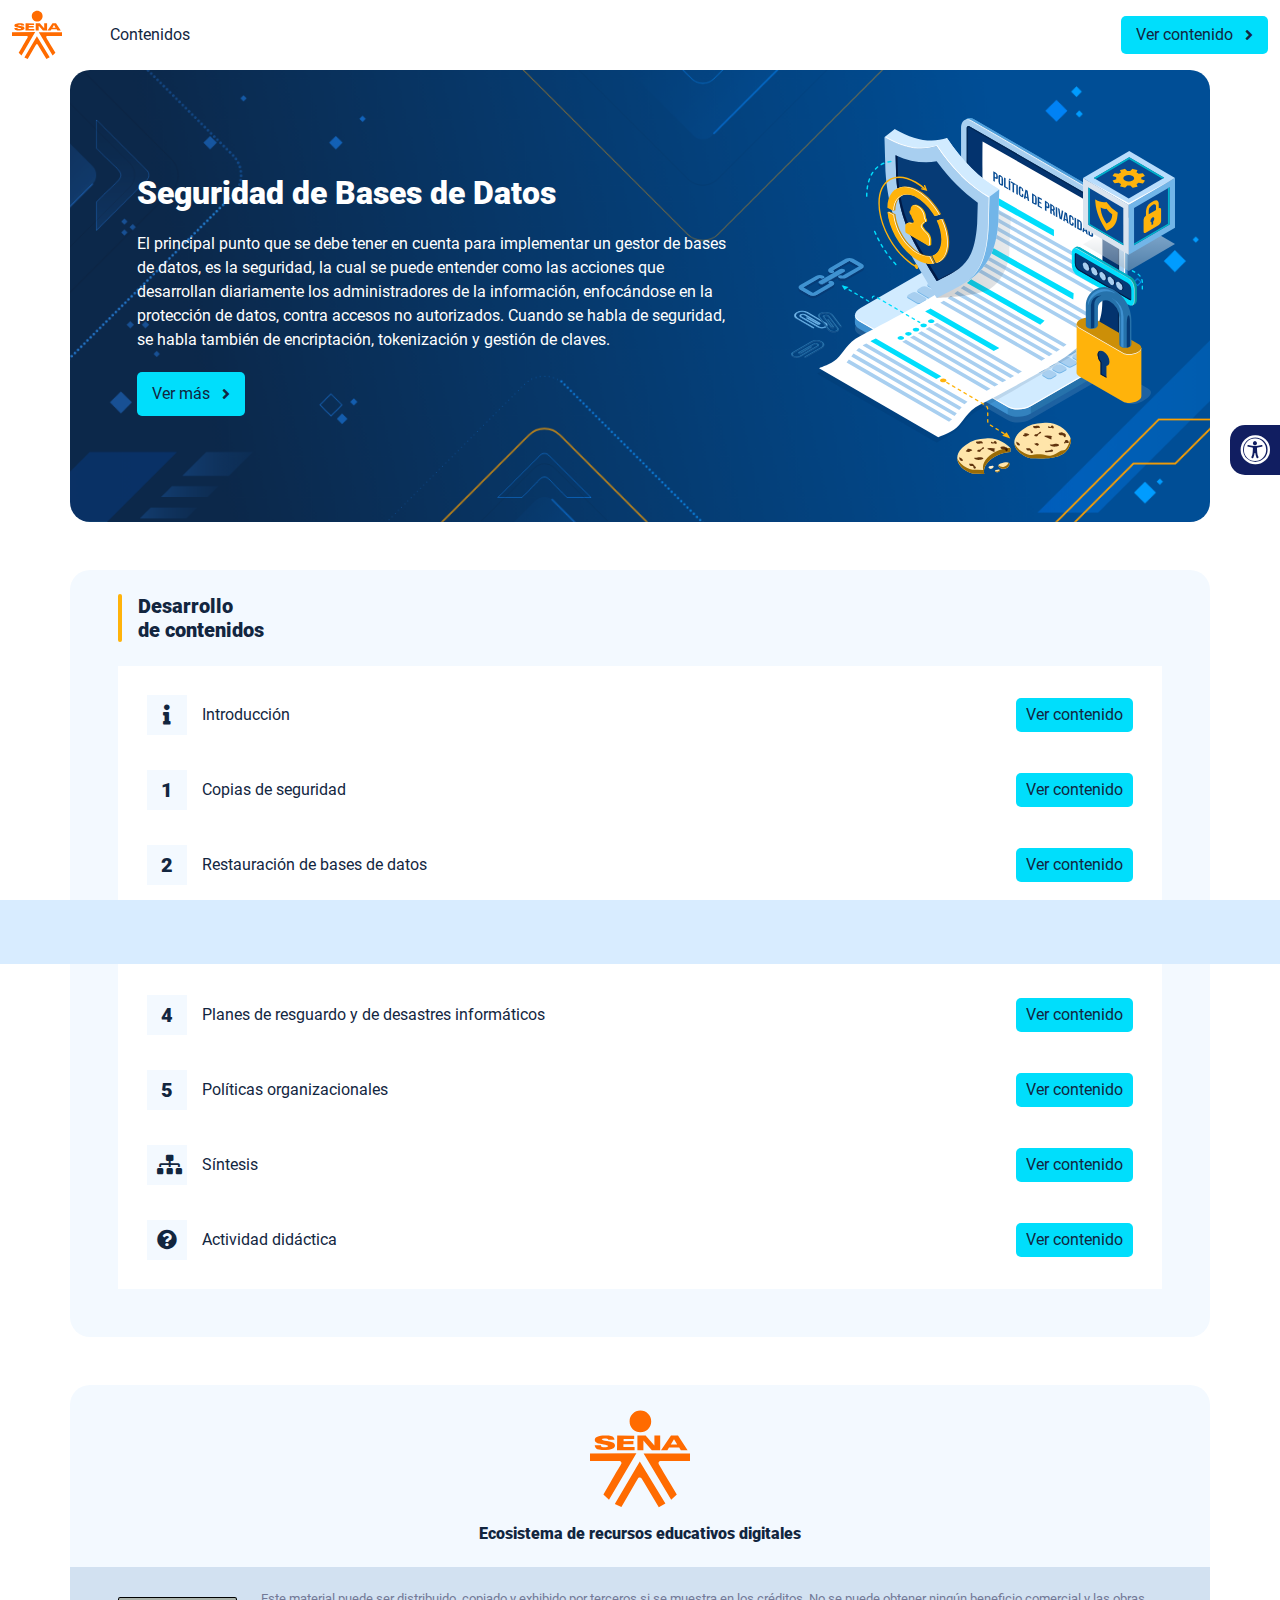
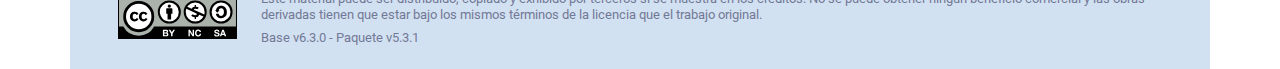
<file: index.html>
<!DOCTYPE html><html lang=""><head><meta charset="utf-8"><meta http-equiv="X-UA-Compatible" content="IE=edge"><meta name="viewport" content="width=device-width,initial-scale=1"><link rel="icon" href="favicon.ico"><title>Seguridad de Bases de Datos</title><link href="css/chunk-0c047e41.3babef71.css" rel="prefetch"><link href="css/chunk-25b302c8.3babef71.css" rel="prefetch"><link href="css/chunk-26fc7596.3babef71.css" rel="prefetch"><link href="css/chunk-2d2747e2.3babef71.css" rel="prefetch"><link href="css/chunk-32334cb6.3babef71.css" rel="prefetch"><link href="css/chunk-3c57cd7b.3babef71.css" rel="prefetch"><link href="css/chunk-4f2d402a.3babef71.css" rel="prefetch"><link href="css/chunk-4fde0a08.14d1f3e8.css" rel="prefetch"><link href="css/chunk-515a8379.dd308272.css" rel="prefetch"><link href="css/chunk-59974754.af616fd6.css" rel="prefetch"><link href="css/chunk-6e1e538a.126808df.css" rel="prefetch"><link href="css/chunk-766a929b.06dc82b5.css" rel="prefetch"><link href="css/chunk-f2df7d2c.3babef71.css" rel="prefetch"><link href="css/comple.073c659d.css" rel="prefetch"><link href="css/creditos.8dda0041.css" rel="prefetch"><link href="css/glosario.4d2c9b9c.css" rel="prefetch"><link href="css/referencias.ae084480.css" rel="prefetch"><link href="js/actividad.2ab91cdd.js" rel="prefetch"><link href="js/chunk-0206bfa0.aceaceeb.js" rel="prefetch"><link href="js/chunk-0c047e41.b1d36135.js" rel="prefetch"><link href="js/chunk-13a6037e.77e10910.js" rel="prefetch"><link href="js/chunk-18f95272.c3fff06b.js" rel="prefetch"><link href="js/chunk-25b302c8.50a4e4be.js" rel="prefetch"><link href="js/chunk-26fc7596.3f2b003f.js" rel="prefetch"><link href="js/chunk-2c06842c.cf0b8708.js" rel="prefetch"><link href="js/chunk-2d0e96ec.2bc718f4.js" rel="prefetch"><link href="js/chunk-2d208d90.41e45e01.js" rel="prefetch"><link href="js/chunk-2d21d0e2.7d34f04e.js" rel="prefetch"><link href="js/chunk-2d22c123.697a0c8d.js" rel="prefetch"><link href="js/chunk-2d2747e2.c34510a6.js" rel="prefetch"><link href="js/chunk-2e80bb9a.0cd264fe.js" rel="prefetch"><link href="js/chunk-319206de.df48974a.js" rel="prefetch"><link href="js/chunk-32334cb6.fc337bc5.js" rel="prefetch"><link href="js/chunk-3c57cd7b.2b231186.js" rel="prefetch"><link href="js/chunk-3d6834f6.8a4a0c2c.js" rel="prefetch"><link href="js/chunk-4cdd78c0.15a5e443.js" rel="prefetch"><link href="js/chunk-4f2d402a.8c79c008.js" rel="prefetch"><link href="js/chunk-4fde0a08.438ec1de.js" rel="prefetch"><link href="js/chunk-515a8379.1bbac084.js" rel="prefetch"><link href="js/chunk-53ccb27e.8500f303.js" rel="prefetch"><link href="js/chunk-55d286b8.998455ee.js" rel="prefetch"><link href="js/chunk-59974754.9815f936.js" rel="prefetch"><link href="js/chunk-6e1e538a.e450b8d5.js" rel="prefetch"><link href="js/chunk-766a929b.f8359263.js" rel="prefetch"><link href="js/chunk-c796899c.1a79056f.js" rel="prefetch"><link href="js/chunk-e8a7823a.8f0d5576.js" rel="prefetch"><link href="js/chunk-f2df7d2c.1fc5754b.js" rel="prefetch"><link href="js/chunk-fde47172.2cf37c35.js" rel="prefetch"><link href="js/comple.696cfa3a.js" rel="prefetch"><link href="js/creditos.0ce4db30.js" rel="prefetch"><link href="js/glosario.545f076b.js" rel="prefetch"><link href="js/intro.f7807b08.js" rel="prefetch"><link href="js/referencias.cb3670ee.js" rel="prefetch"><link href="js/sintesis.d1210524.js" rel="prefetch"><link href="js/tema1.0eede7ac.js" rel="prefetch"><link href="js/tema2.00aada06.js" rel="prefetch"><link href="js/tema3.2d33767e.js" rel="prefetch"><link href="js/tema4.106cc2b0.js" rel="prefetch"><link href="js/tema5.b339301c.js" rel="prefetch"><link href="css/app.11d87f98.css" rel="preload" as="style"><link href="css/chunk-vendors.a80feb01.css" rel="preload" as="style"><link href="js/app.70463a80.js" rel="preload" as="script"><link href="js/chunk-vendors.8d38fcc1.js" rel="preload" as="script"><link href="css/chunk-vendors.a80feb01.css" rel="stylesheet"><link href="css/app.11d87f98.css" rel="stylesheet"></head><body><noscript><strong>We're sorry but Seguridad de Bases de Datos doesn't work properly without JavaScript enabled. Please enable it to continue.</strong></noscript><div id="app"></div><script src="js/chunk-vendors.8d38fcc1.js"></script><script src="js/app.70463a80.js"></script></body></html>
</file>
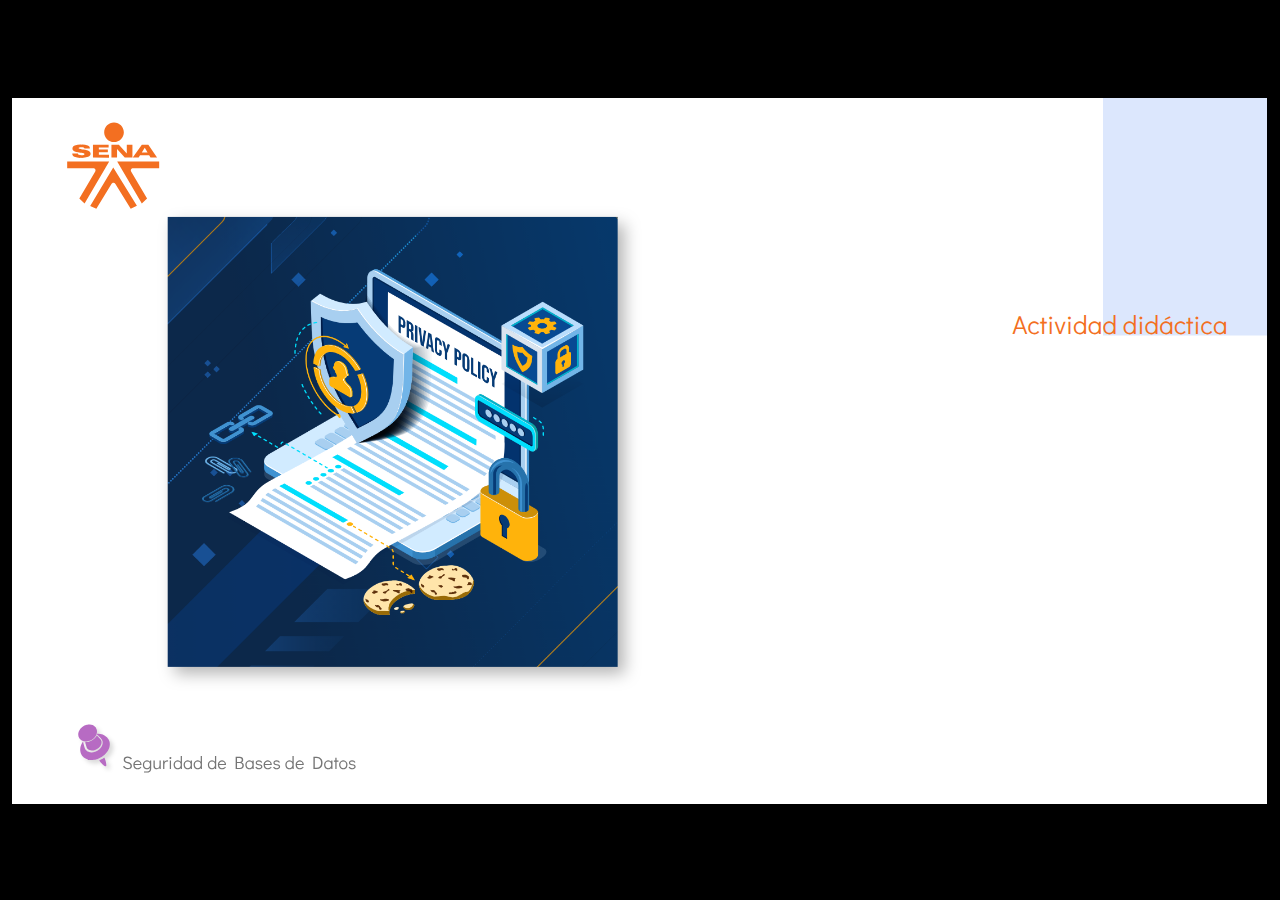
<file: actividades/story.html>
﻿<!doctype html>
<html lang="es">
<head>
  <meta charset="utf-8">
  <!-- Creado con Storyline 360 - http://www.articulate.com  -->
  <!-- version: 3.68.28887.0 -->
  <title>CF02_228130Actividad did&#225;ctica</title>
  <meta http-equiv="x-ua-compatible" content="IE=edge"/>
  <meta name="viewport" content="width=device-width,initial-scale=1,user-scalable=no,shrink-to-fit=no,minimal-ui"/>
  <meta name="apple-mobile-web-app-capable" content="yes"/>
  <style>
    html, body { height: 100%; padding: 0; margin: 0 }
    #app { height: 100%; width: 100%; }
  </style>

  <script>
    window.DS = {};
    window.globals = {
      DATA_PATH_BASE: '',
      HAS_FRAME: true,
      HAS_SLIDE: true,

      lmsPresent: false,
      tinCanPresent: false,
      cmi5Present: false,
      aoSupport: false,
      scale: 'show all',
      captureRc: false,
      browserSize: 'optimal',
      bgColor: '#000000',
      features: 'AccessibleVideo,FullScreenToggle,InsertSvgPicture,LayerPresentAsDialog,MultipleQuizTracking,QuestionCorrectVariable,UpdatedThemeEditor',
      themeName: 'classic',
      preloaderColor: '#FFFFFF',
      suppressAnalytics: false,
      productChannel: 'stable',
      publishSource: 'storyline',
      aid: 'aid|4e7b806c-d595-4a58-ba69-3a0a437a7a04',
      cid: 'f59e8486-89a7-488f-a2aa-75f2fd8612ef',
      playerVersion: '3.68.28887.0',
      publishTimestamp: '2022-11-22T20:19:56.0307446Z',
      maxIosVideoElements: 10,
      connectionSettings: { },

      
      parseParams: function(qs) {
        if (window.globals.parsedParams != null) {
          return window.globals.parsedParams;
        }
        qs = (qs || window.location.search.substr(1)).split('+').join(' ');
        var params = {},
            tokens,
            re = /[?&]?([^=]+)=([^&]*)/g;

        while (tokens = re.exec(qs)) {
          params[decodeURIComponent(tokens[1]).trim()] =
            decodeURIComponent(tokens[2]).trim();
        }
        window.globals.parsedParams = params;
        return params;
      }

    };
  </script>
  <script>
    var isIe11 = ('ActiveXObject' in window || window.MSBlobBuilder != null)
      && window.msCrypto != null && !window.ActiveXObject;
    if (isIe11) {
      window.globals.unsupportedBrowser = true;
      document.write(atob('[base64]'));
    }
  </script>
  
  <script>window.THREE = { };</script>
  
</head>
<body style="background: #000000" class="cs-HTML theme-classic">
  <!-- 360 -->
  <script>!function(e){var i=/iPhone/i,o=/iPod/i,n=/iPad/i,t=/(?=.*\bAndroid\b)(?=.*\bMobile\b)/i,d=/Android/i,s=/(?=.*\bAndroid\b)(?=.*\bSD4930UR\b)/i,b=/(?=.*\bAndroid\b)(?=.*\b(?:KFOT|KFTT|KFJWI|KFJWA|KFSOWI|KFTHWI|KFTHWA|KFAPWI|KFAPWA|KFARWI|KFASWI|KFSAWI|KFSAWA)\b)/i,r=/IEMobile/i,h=/(?=.*\bWindows\b)(?=.*\bARM\b)/i,a=/BlackBerry/i,l=/BB10/i,p=/Opera Mini/i,f=/(CriOS|Chrome)(?=.*\bMobile\b)/i,u=/(?=.*\bFirefox\b)(?=.*\bMobile\b)/i,c=new RegExp("(?:Nexus 7|BNTV250|Kindle Fire|Silk|GT-P1000)","i"),w=function(e,i){return e.test(i)},A=function(e){var A=e||navigator.userAgent,v=A.split("[FBAN");if(void 0!==v[1]&&(A=v[0]),this.apple={phone:w(i,A),ipod:w(o,A),tablet:!w(i,A)&&w(n,A),device:w(i,A)||w(o,A)||w(n,A)},this.amazon={phone:w(s,A),tablet:!w(s,A)&&w(b,A),device:w(s,A)||w(b,A)},this.android={phone:w(s,A)||w(t,A),tablet:!w(s,A)&&!w(t,A)&&(w(b,A)||w(d,A)),device:w(s,A)||w(b,A)||w(t,A)||w(d,A)},this.windows={phone:w(r,A),tablet:w(h,A),device:w(r,A)||w(h,A)},this.other={blackberry:w(a,A),blackberry10:w(l,A),opera:w(p,A),firefox:w(u,A),chrome:w(f,A),device:w(a,A)||w(l,A)||w(p,A)||w(u,A)||w(f,A)},this.seven_inch=w(c,A),this.any=this.apple.device||this.android.device||this.windows.device||this.other.device||this.seven_inch,this.phone=this.apple.phone||this.android.phone||this.windows.phone,this.tablet=this.apple.tablet||this.android.tablet||this.windows.tablet,"undefined"==typeof window)return this},v=function(){var e=new A;return e.Class=A,e};"undefined"!=typeof module&&module.exports&&"undefined"==typeof window?module.exports=A:"undefined"!=typeof module&&module.exports&&"undefined"!=typeof window?module.exports=v():"function"==typeof define&&define.amd?define("isMobile",[],e.isMobile=v()):e.isMobile=v()}(this);
    window.isMobile.apple.tablet = window.isMobile.apple.tablet ||
      (navigator.platform === 'MacIntel' && navigator.maxTouchPoints > 1);
    window.isMobile.apple.device = window.isMobile.apple.device || window.isMobile.apple.tablet;
    window.isMobile.tablet = window.isMobile.tablet || window.isMobile.apple.tablet;
    window.isMobile.any = window.isMobile.any || window.isMobile.apple.tablet;
  </script>

  <div id="focus-sink" tabindex="-1"></div>

  <div id="preso"></div>
  <script>
    (function() {

      var classTypes = [ 'desktop', 'mobile', 'phone', 'tablet' ];

      var addDeviceClasses = function(prefix, testObj) {
        var curr, i;
        for (i = 0; i < classTypes.length; i++) {
          curr = classTypes[i];
          if (testObj[curr]) {
            document.body.classList.add(prefix + curr);
          }
        }
      };

      var params = window.globals.parseParams(),
          isDevicePreview = params.devicepreview === '1',
          isPhoneOverride = params.deviceType === 'phone' || (isDevicePreview && params.phone == '1'),
          isTabletOverride = (params.deviceType === 'tablet' || isDevicePreview) && !isPhoneOverride,
          isMobileOverride = isPhoneOverride || isTabletOverride;

      var deviceView = {
        desktop: !window.isMobile.any && !isMobileOverride,
        mobile: window.isMobile.any || isMobileOverride,
        phone: isPhoneOverride || (window.isMobile.phone && !isTabletOverride),
        tablet: isTabletOverride || window.isMobile.tablet
      };

      window.globals.deviceView = deviceView;
      window.isMobile.desktop = !window.isMobile.any;
      window.isMobile.mobile = window.isMobile.any;

      addDeviceClasses('view-', deviceView);

    })();
  </script>
  
  <script src='story_content/user.js' type=text/javascript></script>
  <div class="slide-loader"></div>

  <script>
    if (window.globals.deviceView.isMobile) { var doc = document, loader = doc.body.querySelector('.slide-loader'); [ 1, 2, 3 ].forEach(function(n) { var d = doc.createElement('div'); d.style.backgroundColor = window.globals.preloaderColor; d.classList.add('mobile-loader-dot'); d.classList.add('dot' + n); loader.appendChild(d); }); }
  </script>

  <div class="mobile-load-title-overlay" style="display: none">
    <div class="mobile-load-title">CF02_228130Actividad did&#225;ctica</div>
  </div>

  <div class="mobile-chrome-warning"></div>

  
<style>
  .warn-connection-dialog {
    display: none;
    background: transparent;
    pointer-events: none;
    position: fixed;
    left: 0;
    top: 0;
    width: 100%;
    height: 100%;
    z-index: 999;
  }

  .warn-connection-content {
    border-radius: 4px;
    background: white;
    border: 1px solid #E7E7E7;
    color: #333333;
    box-shadow: 0 2px 4px rgba(0, 0, 0, 0.25);
    transition: all 150ms ease-out;
    position: absolute;
    white-space: nowrap;
  }

  .view-phone.is-landscape .warn-connection-content {
    left: 23px;
    bottom: 23px;
  }

  .view-tablet.is-landscape .warn-connection-content {
    left: 50%;
    top: 20px;
    transform: translateX(-50%);
  }

  .is-portrait .warn-connection-content {
    transform: translate(-50%, calc(-100% - 15px));
  }

  .warn-connection-content p {
    display: inline-block;
    margin: 0 8px 0 0;
    line-height: 33px;
    font-size: 11px;
  }

  .warn-connection-content svg {
    position: relative;
    vertical-align: middle;
    margin: 0 2px 2px 8px;
  }

  .view-desktop .warn-connection-content {
    left: 1.5em;
    bottom: 1.5em;
  }

  .view-desktop .warn-connection-content p {
    font-size: 1.1em;
  }

  .is-offline .warn-connection-dialog {
    display: block;
  }

  .is-offline .cs-panel * {
    pointer-events: none !important;
  }

  .is-offline .cs-panel {
    pointer-events: all !important;
  }

  .is-offline #nav-controls * {
    pointer-events: none !important;
  }

  .is-offline #nav-controls {
    pointer-events: all !important;
  }
</style>

<div class="warn-connection-dialog">
  <div class="warn-connection-content">
    <svg width="17" height="15" viewBox="0 0 17 15" xmlns="http://www.w3.org/2000/svg">
      <path fill="#8F0000" stroke="white" d="M16.07,12.98 L15.88,12.23 L9.51,1.21 C8.97,0.26,7.6,0.26,7.06,1.21 L0.69,12.23 C0.15,13.16,0.81,14.36,1.91,14.36 H14.65 C15.47,14.36,16.05,13.7,16.07,12.98 Z"/>
      <path fill="white" stroke="white" d="M8.58,5.5 C8.35,5.28,8.5,5.35,8.21,5.32 C8.09,5.35,7.97,5.49,7.96,5.67 C7.97,5.79,7.98,5.92,7.98,6.04 L7.98,6.04 C7.99,6.17,8,6.31,8.01,6.43 L8.01,6.44 C8.03,6.92,8.06,7.41,8.09,7.9 L8.09,7.9 C8.12,8.39,8.14,8.88,8.17,9.37 C8.17,9.39,8.18,9.42,8.2,9.44 C8.23,9.46,8.25,9.47,8.28,9.47 C8.31,9.47,8.34,9.46,8.35,9.44 C8.37,9.43,8.38,9.4,8.39,9.35 L8.39,9.34 C8.39,9.24,8.4,9.15,8.4,9.05 L8.4,9.05 C8.41,8.96,8.41,8.86,8.42,8.75 C8.43,8.44,8.45,8.12,8.47,7.81 L8.47,7.81 C8.49,7.49,8.51,7.18,8.53,6.87 C8.55,6.46,8.56,6.05,8.59,5.64 L8.6,5.62 C8.6,5.57,8.59,5.53,8.58,5.5 L8.21,5.32 Z"/>
      <circle fill="white" stroke="white" cx="8.3" cy="11.35" r="0.3"/>
    </svg>
    <p>You are offline. Trying to reconnect...</p>
  </div>
</div>

<script>
  (function() {
    window.DS.connection = {
      warningShown: false,
      assets: {},
      loadingAssetGroup: false,
      retryDelay: 500
    };

    // @TODO this is POC code and can be cleaned up a bit more if we move forward
    // with the feature



    // The `window.globals.features` variable must be set in `webpack.dev.config` when testing locally - it is not enough
    // to have it in the data - but it must be set there as well.
    var useConnectionMessages = window.AbortController != null &&
      window.location.protocol != 'file:' &&
      window.globals.features.indexOf('ConnectionMessages') != -1;

    window.DS.connection.useConnectionMessages = useConnectionMessages

    var assetCount = 0;
    var checkLoadedId;
    var connectionSettings = window.globals.connectionSettings;

    if (useConnectionMessages && connectionSettings != null) {
      var contentEl = document.querySelector('.warn-connection-content');
      var messageEl = contentEl.querySelector('p')

      if (connectionSettings.useDarkTheme) {
        contentEl.style.borderColor = '#BABBBA';
        contentEl.style.backgroundColor = '#282828';
        contentEl.style.color = '#FFFFFF';
      }

      if (connectionSettings.message != null) {
        messageEl.textContent = window.decodeURIComponent(connectionSettings.message);
      }
    }

    function checkAssetsReady() {
      for (var i in DS.connection.assets) {
        if (!DS.connection.assets[i].success) {
          return false;
        }
      }
      return true;
    }

    function stopAssetGroup() {
      if (!useConnectionMessages) { return; }

      assetCount = 0;

      DS.connection.oldAssetGroup = DS.connection.assets;
      DS.connection.assets = {};
      DS.connection.loadingAssetGroup = false;
      clearInterval(checkLoadedId);
    }

    function startAssetGroup() {
      if (!useConnectionMessages) { return; }
      var ticks = 0;
      clearInterval(checkLoadedId);
      checkLoadedId = setInterval(function() {
        var loaded = 0;
        if (assetCount === 0 && loaded === 0) {
          clearInterval(checkLoadedId);
          return;
        }

        for (var i in DS.connection.assets) {
          if (DS.connection.assets[i].success) {
            loaded++;
          }
        }

        if (assetCount === loaded && checkAssetsReady()) {
          for (var i in DS.connection.assets) {
            if (DS.connection.assets[i].action) {
              DS.connection.assets[i].action();
            }
          }
          hideWarning();
          stopAssetGroup();
        }
      }, 100)
    }

    function requiredAsset(url, action, retry, type) {
      if (!useConnectionMessages) { return; }
      if (DS.connection.assets[url]) { return; }

      DS.connection.assets[url] = {
        success: false, action: action, retry: retry, type: type
      };
      assetCount = Object.keys(DS.connection.assets).length;
      if (!DS.connection.loadingAssetGroup) {
        startAssetGroup();
      }
      DS.connection.loadingAssetGroup = true;
    }

    function assetLoaded(url) {
      if (!useConnectionMessages) { return; }
      if (DS.connection.assets[url]) {
        DS.connection.assets[url].success = true;
      }
    }

    function assetFailed(url) {
      if (!useConnectionMessages) { return; }
      if (!DS.connection.assets[url]) {
        if (/\.js$/.test(url)) {
          setTimeout(function() {
            if (DS.connection.lastSlideLoaded != null) {
              DS.connection.lastSlideLoaded();
            }
          }, DS.connection.retryDelay);
        }
        return;
      }
      if (!DS.connection.warningShown) { showWarning(); }
      if (DS.connection.assets[url].retry) {
        setTimeout(function() {
          if (!DS.connection.assets[url].success) {
            DS.connection.assets[url].retry()
          }
        }, DS.connection.retryDelay);
      }
    }

    function hideWarning() {
      document.body.classList.remove('is-offline');
      DS.connection.warningShown = false;
    }
    DS.connection.hideWarning = hideWarning

    function showWarning(btn) {
      document.body.classList.add('is-offline')
      DS.connection.warningShown = true;
      updateWarningPosition();
    }

    function updateWarningPosition() {
      if (!DS.connection.warningShown) {
        return;
      }

      var isPortrait = document.body.classList.contains('is-portrait');
      var warningEl = document.querySelector('.warn-connection-content');

      if (isPortrait) {
        var slide = document.querySelector('.primary-slide');
        var slideRect = slide.getBoundingClientRect();

        warningEl.style.top = `${slideRect.top}px`
        warningEl.style.left = `${slideRect.left + slideRect.width / 2}px`
      } else {
        warningEl.style.top = null;
        warningEl.style.left = null;
      }

      window.requestAnimationFrame(updateWarningPosition);
    }

    // these will all be noops if the feature flag isn't set in
    // the data and `window.globals.features`
    DS.connection.requiredAsset = requiredAsset;
    DS.connection.assetLoaded = assetLoaded;
    DS.connection.assetFailed = assetFailed;
    DS.connection.stopAssetGroup = stopAssetGroup;
    DS.connection.startAssetGroup = startAssetGroup;
  })();
</script>


  <script>
    
    if (window.autoSpider && window.vInterfaceObject) {
      document.querySelector('.mobile-load-title-overlay').style.display = 'none';
    }
  </script>

  

  <link rel="stylesheet" href="html5/data/css/output.min.css" data-noprefix/>
</body>
<script src="html5/lib/scripts/bootstrapper.min.js"></script>
</html>
</file>
<file: css/chunk-0c047e41.3babef71.css>
.actividad[data-v-22adfd6b]{background-color:#f2f2f2}.horizontal-scroll__wrapper[data-v-22adfd6b]{overflow:hidden}.horizontal-scroll[data-v-22adfd6b]{display:flex;transition:transform .5s ease-in-out;align-items:center;flex-wrap:nowrap}.horizontal-scroll[data-v-22adfd6b]:not(.row){width:100%}.horizontal-scroll--item-fw[data-v-22adfd6b]>div{flex-grow:0;flex-shrink:0;width:100%;margin:0!important}
</file>
<file: css/chunk-25b302c8.3babef71.css>
.actividad[data-v-22adfd6b]{background-color:#f2f2f2}.horizontal-scroll__wrapper[data-v-22adfd6b]{overflow:hidden}.horizontal-scroll[data-v-22adfd6b]{display:flex;transition:transform .5s ease-in-out;align-items:center;flex-wrap:nowrap}.horizontal-scroll[data-v-22adfd6b]:not(.row){width:100%}.horizontal-scroll--item-fw[data-v-22adfd6b]>div{flex-grow:0;flex-shrink:0;width:100%;margin:0!important}
</file>
<file: css/chunk-26fc7596.3babef71.css>
.actividad[data-v-22adfd6b]{background-color:#f2f2f2}.horizontal-scroll__wrapper[data-v-22adfd6b]{overflow:hidden}.horizontal-scroll[data-v-22adfd6b]{display:flex;transition:transform .5s ease-in-out;align-items:center;flex-wrap:nowrap}.horizontal-scroll[data-v-22adfd6b]:not(.row){width:100%}.horizontal-scroll--item-fw[data-v-22adfd6b]>div{flex-grow:0;flex-shrink:0;width:100%;margin:0!important}
</file>
<file: css/chunk-2d2747e2.3babef71.css>
.actividad[data-v-22adfd6b]{background-color:#f2f2f2}.horizontal-scroll__wrapper[data-v-22adfd6b]{overflow:hidden}.horizontal-scroll[data-v-22adfd6b]{display:flex;transition:transform .5s ease-in-out;align-items:center;flex-wrap:nowrap}.horizontal-scroll[data-v-22adfd6b]:not(.row){width:100%}.horizontal-scroll--item-fw[data-v-22adfd6b]>div{flex-grow:0;flex-shrink:0;width:100%;margin:0!important}
</file>
<file: css/chunk-32334cb6.3babef71.css>
.actividad[data-v-22adfd6b]{background-color:#f2f2f2}.horizontal-scroll__wrapper[data-v-22adfd6b]{overflow:hidden}.horizontal-scroll[data-v-22adfd6b]{display:flex;transition:transform .5s ease-in-out;align-items:center;flex-wrap:nowrap}.horizontal-scroll[data-v-22adfd6b]:not(.row){width:100%}.horizontal-scroll--item-fw[data-v-22adfd6b]>div{flex-grow:0;flex-shrink:0;width:100%;margin:0!important}
</file>
<file: css/chunk-3c57cd7b.3babef71.css>
.actividad[data-v-22adfd6b]{background-color:#f2f2f2}.horizontal-scroll__wrapper[data-v-22adfd6b]{overflow:hidden}.horizontal-scroll[data-v-22adfd6b]{display:flex;transition:transform .5s ease-in-out;align-items:center;flex-wrap:nowrap}.horizontal-scroll[data-v-22adfd6b]:not(.row){width:100%}.horizontal-scroll--item-fw[data-v-22adfd6b]>div{flex-grow:0;flex-shrink:0;width:100%;margin:0!important}
</file>
<file: css/chunk-4f2d402a.3babef71.css>
.actividad[data-v-22adfd6b]{background-color:#f2f2f2}.horizontal-scroll__wrapper[data-v-22adfd6b]{overflow:hidden}.horizontal-scroll[data-v-22adfd6b]{display:flex;transition:transform .5s ease-in-out;align-items:center;flex-wrap:nowrap}.horizontal-scroll[data-v-22adfd6b]:not(.row){width:100%}.horizontal-scroll--item-fw[data-v-22adfd6b]>div{flex-grow:0;flex-shrink:0;width:100%;margin:0!important}
</file>
<file: css/chunk-4fde0a08.14d1f3e8.css>
.actividad[data-v-a108b06a]{background-color:#f2f2f2}.header[data-v-a108b06a]{position:sticky;top:0;padding-top:10px;padding-bottom:10px;background-color:#fff;z-index:10010;line-height:1.1em}.header__logo[data-v-a108b06a]{width:50px}@media (max-width:576px){.header__componente-formativo[data-v-a108b06a]{font-size:.8em}}.header__menu[data-v-a108b06a]{cursor:pointer}.header__menu span[data-v-a108b06a]{font-size:.7em;display:block;line-height:1em;text-align:center;color:#111e61}.header__menu__btn[data-v-a108b06a]{width:30px;height:30px;position:relative;margin-bottom:4px}.header__menu__btn .line-1[data-v-a108b06a],.header__menu__btn .line-2[data-v-a108b06a],.header__menu__btn .line-3[data-v-a108b06a]{height:4px;width:30px;background-color:#111e61;transform-origin:center center;position:absolute;left:0;border-radius:2px}.header__menu__btn .line-1[data-v-a108b06a]{top:4px;-webkit-animation:line-1-inactive-data-v-a108b06a .5s ease-in-out forwards;animation:line-1-inactive-data-v-a108b06a .5s ease-in-out forwards}.header__menu__btn .line-2[data-v-a108b06a]{top:13px;-webkit-animation:line-2-inactive-data-v-a108b06a .5s ease-in-out forwards;animation:line-2-inactive-data-v-a108b06a .5s ease-in-out forwards}.header__menu__btn .line-3[data-v-a108b06a]{top:22px;-webkit-animation:line-3-inactive-data-v-a108b06a .5s ease-in-out forwards;animation:line-3-inactive-data-v-a108b06a .5s ease-in-out forwards}.header__menu__btn[data-v-a108b06a]:hover{cursor:pointer}.header__menu__btn--open .line-1[data-v-a108b06a]{-webkit-animation:line-1-active-data-v-a108b06a .5s ease-in-out forwards;animation:line-1-active-data-v-a108b06a .5s ease-in-out forwards}.header__menu__btn--open .line-2[data-v-a108b06a]{-webkit-animation:line-2-active-data-v-a108b06a .5s ease-in-out forwards;animation:line-2-active-data-v-a108b06a .5s ease-in-out forwards}.header__menu__btn--open .line-3[data-v-a108b06a]{-webkit-animation:line-3-active-data-v-a108b06a .5s ease-in-out forwards;animation:line-3-active-data-v-a108b06a .5s ease-in-out forwards}@-webkit-keyframes line-1-active-data-v-a108b06a{0%{transform:translate(0) rotate(0)}50%{transform:translateY(9px) rotate(0)}to{transform:translateY(9px) rotate(45deg)}}@keyframes line-1-active-data-v-a108b06a{0%{transform:translate(0) rotate(0)}50%{transform:translateY(9px) rotate(0)}to{transform:translateY(9px) rotate(45deg)}}@-webkit-keyframes line-2-active-data-v-a108b06a{0%{transform:scale(1)}to{transform:scale(0)}}@keyframes line-2-active-data-v-a108b06a{0%{transform:scale(1)}to{transform:scale(0)}}@-webkit-keyframes line-3-active-data-v-a108b06a{0%{transform:translate(0) rotate(0)}50%{transform:translateY(-9px) rotate(0)}to{transform:translateY(-9px) rotate(-45deg)}}@keyframes line-3-active-data-v-a108b06a{0%{transform:translate(0) rotate(0)}50%{transform:translateY(-9px) rotate(0)}to{transform:translateY(-9px) rotate(-45deg)}}@-webkit-keyframes line-1-inactive-data-v-a108b06a{0%{transform:translateY(9px) rotate(45deg)}50%{transform:translateY(9px) rotate(0)}to{transform:translate(0) rotate(0)}}@keyframes line-1-inactive-data-v-a108b06a{0%{transform:translateY(9px) rotate(45deg)}50%{transform:translateY(9px) rotate(0)}to{transform:translate(0) rotate(0)}}@-webkit-keyframes line-2-inactive-data-v-a108b06a{0%{transform:scale(0)}to{transform:scale(1)}}@keyframes line-2-inactive-data-v-a108b06a{0%{transform:scale(0)}to{transform:scale(1)}}@-webkit-keyframes line-3-inactive-data-v-a108b06a{0%{transform:translateY(-9px) rotate(-45deg)}50%{transform:translateY(-9px) rotate(0)}to{transform:translate(0) rotate(0)}}@keyframes line-3-inactive-data-v-a108b06a{0%{transform:translateY(-9px) rotate(-45deg)}50%{transform:translateY(-9px) rotate(0)}to{transform:translate(0) rotate(0)}}
</file>
<file: css/chunk-515a8379.dd308272.css>
.actividad{background-color:#f2f2f2}.banner-interno{position:relative}.banner-interno__fondo{position:absolute;top:0;bottom:-50px;left:0;right:0;background-color:#084a93;background-size:cover;background-position:50%}.banner-interno__titulo{display:flex;align-items:center}.banner-interno__titulo__icono{display:block;width:32px;height:32px;border-radius:50%;background-color:#fff;position:relative}.banner-interno__titulo__icono i{color:#084a93;position:absolute;left:50%;top:50%;transform:translate(-50%,-50%)}.banner-interno__titulo h1,.banner-interno__titulo h2,.banner-interno__titulo h3,.banner-interno__titulo h4,.banner-interno__titulo h5,.banner-interno__titulo h6{color:#fff;line-height:1.1em}
</file>
<file: css/chunk-59974754.af616fd6.css>
.actividad{background-color:#f2f2f2}.aside-menu{position:sticky;top:70px;flex:0 0 0;width:0;min-height:calc(100vh - 70px);max-height:calc(100vh - 70px);background-color:#f3f9ff;transition:flex .5s ease-in-out,width .5s ease-in-out;overflow-x:hidden;z-index:100001}.aside-menu a{color:#111e61}.aside-menu--open{flex:0 0 300px;width:300px}.aside-menu__content{width:300px;display:flex;flex-direction:column;justify-content:space-between;min-height:calc(100vh - 70px);max-height:calc(100vh - 70px);border-right:1px solid #d8ecff}@media (max-height:800px){.aside-menu__content{min-height:800px;max-height:800px;overflow-y:auto}}.aside-menu__header{padding:10px;text-align:center;background-color:#d8ecff}.aside-menu__header h4{margin:0}.aside-menu__menu{overflow-y:auto;flex-grow:1;list-style:none;padding-left:0;margin-bottom:0}.aside-menu__menu__item--active .aside-menu__menu__item__lnk,.aside-menu__menu__item--active .aside-menu__sec-menu__item__lnk{background-color:#d8ecff;font-weight:700}.aside-menu__menu__item--sub-menu:hover,.aside-menu__menu__item:hover,.aside-menu__sec-menu__item:hover{background-color:#d8ecff}.aside-menu__menu__item--sub-menu{padding-left:10px}.aside-menu__menu__item--sub-menu--active .aside-menu__menu__item__lnk,.aside-menu__menu__item--sub-menu--active .aside-menu__sec-menu__item__lnk{background-color:#d8ecff;font-weight:700;position:relative}.aside-menu__menu__item--sub-menu--active .aside-menu__menu__item__lnk:before,.aside-menu__menu__item--sub-menu--active .aside-menu__sec-menu__item__lnk:before{content:"";display:block;position:absolute;left:0;bottom:0;top:0;width:4px;border-radius:2px;background-color:#ffb30b}.aside-menu__menu__item__lnk,.aside-menu__sec-menu__item__lnk{display:flex;align-items:center;padding:10px 15px;line-height:1.1em}.aside-menu__menu__item__lnk i,.aside-menu__menu__item__lnk span,.aside-menu__sec-menu__item__lnk i,.aside-menu__sec-menu__item__lnk span{margin-right:10px}.aside-menu__menu__item__lnk i:last-child,.aside-menu__menu__item__lnk span:last-child,.aside-menu__sec-menu__item__lnk i:last-child,.aside-menu__sec-menu__item__lnk span:last-child{margin-right:0}.aside-menu__sec-menu{background-color:#d8ecff;padding:10px 0;flex-shrink:0;margin-bottom:0}.aside-menu__sec-menu__item{padding:10px 15px}.aside-menu__sec-menu__item__lnk{padding:0;border-radius:1em}.aside-menu__sec-menu__item__lnk i{display:block;width:2em;height:2em;padding:.5em 0;text-align:center;background-color:#fff;border-radius:50%}.aside-menu__sec-menu__item__lnk:hover{background-color:#fff}@media (max-width:992px){.aside-menu{position:fixed;top:70px}}@media (max-width:576px){.aside-menu__sec-menu{padding-bottom:110px}}
</file>
<file: css/chunk-6e1e538a.126808df.css>
.actividad[data-v-4f6b7c58]{background-color:#f2f2f2}.accesibilidad[data-v-4f6b7c58]{position:fixed;right:0;top:50vh;height:50px;background-color:#111e61;border-top-left-radius:15px;border-bottom-left-radius:15px;transform:translateY(-50%) translateX(100%) translateX(-50px);overflow:hidden;transition:transform .3s ease-in-out,height .3s ease-in-out}.accesibilidad[data-v-4f6b7c58]:hover{transform:translateY(-50%) translateX(0);height:12.75rem}.accesibilidad [data-v-4f6b7c58]{color:#fff}.accesibilidad__menu__content .accesibilidad__menu__item[data-v-4f6b7c58]{cursor:pointer}.accesibilidad__menu__content .accesibilidad__menu__item[data-v-4f6b7c58]:hover{background-color:#273685}.accesibilidad__menu__content .accesibilidad__menu__item[data-v-4f6b7c58]:last-child{border:none}.accesibilidad__menu__item[data-v-4f6b7c58]{display:flex;align-items:center;padding:10px;border-bottom:1px solid #273685;line-height:1em;-webkit-user-select:none;-moz-user-select:none;-ms-user-select:none;user-select:none}.accesibilidad__menu i[data-v-4f6b7c58]{font-size:30px;font-style:normal;margin-right:10px;line-height:1em}.accesibilidad__menu img[data-v-4f6b7c58]{width:30px;margin-right:10px}
</file>
<file: css/chunk-766a929b.06dc82b5.css>
.actividad{background-color:#f2f2f2}.barra-avance{display:flex;align-items:center;justify-content:space-between;position:fixed;bottom:0;left:0;width:100%;padding:10px;background-color:#d8ecff;transition:transform .5s ease-in-out;z-index:100000}.barra-avance__barra{margin:0 20px;flex:1;position:relative;max-width:800px}.barra-avance__barra--amarilla,.barra-avance__barra--blanca{height:4px}.barra-avance__barra--amarilla:after,.barra-avance__barra--amarilla:before,.barra-avance__barra--blanca:after,.barra-avance__barra--blanca:before{content:"";display:block;width:10px;height:10px;border-radius:50%;position:absolute;top:50%}.barra-avance__barra--amarilla:before,.barra-avance__barra--blanca:before{left:0;transform:translate(-50%,-50%)}.barra-avance__barra--amarilla:after,.barra-avance__barra--blanca:after{right:0;transform:translate(50%,-50%)}.barra-avance__barra--blanca,.barra-avance__barra--blanca:after,.barra-avance__barra--blanca:before{background-color:#fff}.barra-avance__barra--amarilla{position:absolute;width:100%;top:0;background-color:#00defc}.barra-avance__barra--amarilla:after,.barra-avance__barra--amarilla:before{background-color:#00defc}.barra-avance__boton--regresar{background-color:#b0c0d2}.barra-avance__boton--regresar span{color:#111e61!important}.barra-avance__boton--disable{opacity:0;pointer-events:none}.barra-avance--open{transform:translateY(0)}.barra-avance--close{transform:translateY(100%)}
</file>
<file: css/chunk-f2df7d2c.3babef71.css>
.actividad[data-v-22adfd6b]{background-color:#f2f2f2}.horizontal-scroll__wrapper[data-v-22adfd6b]{overflow:hidden}.horizontal-scroll[data-v-22adfd6b]{display:flex;transition:transform .5s ease-in-out;align-items:center;flex-wrap:nowrap}.horizontal-scroll[data-v-22adfd6b]:not(.row){width:100%}.horizontal-scroll--item-fw[data-v-22adfd6b]>div{flex-grow:0;flex-shrink:0;width:100%;margin:0!important}
</file>
<file: css/comple.073c659d.css>
.banner-interno{position:relative}.banner-interno__fondo{position:absolute;top:0;bottom:-50px;left:0;right:0;background-color:#084a93;background-size:cover;background-position:50%}.banner-interno__titulo{display:flex;align-items:center}.banner-interno__titulo__icono{display:block;width:32px;height:32px;border-radius:50%;background-color:#fff;position:relative}.banner-interno__titulo__icono i{color:#084a93;position:absolute;left:50%;top:50%;transform:translate(-50%,-50%)}.banner-interno__titulo h1,.banner-interno__titulo h2,.banner-interno__titulo h3,.banner-interno__titulo h4,.banner-interno__titulo h5,.banner-interno__titulo h6{color:#fff;line-height:1.1em}.actividad{background-color:#f2f2f2}.complementario__enlaces{display:flex;justify-content:center;flex-wrap:wrap}.complementario__enlaces a{margin:0 5px}.complementario__btn{font-size:1.5em;line-height:1em}table{width:calc(100% - 1px);min-width:800px}table thead{background-color:#d8ecff}table thead th{border-color:#d8ecff}table td,table th{padding:25px 20px;text-align:center}
</file>
<file: css/creditos.8dda0041.css>
.banner-interno{position:relative}.banner-interno__fondo{position:absolute;top:0;bottom:-50px;left:0;right:0;background-color:#084a93;background-size:cover;background-position:50%}.banner-interno__titulo{display:flex;align-items:center}.banner-interno__titulo__icono{display:block;width:32px;height:32px;border-radius:50%;background-color:#fff;position:relative}.banner-interno__titulo__icono i{color:#084a93;position:absolute;left:50%;top:50%;transform:translate(-50%,-50%)}.banner-interno__titulo h1,.banner-interno__titulo h2,.banner-interno__titulo h3,.banner-interno__titulo h4,.banner-interno__titulo h5,.banner-interno__titulo h6{color:#fff;line-height:1.1em}.actividad{background-color:#f2f2f2}.creditos-vista .tarjeta.credito{background-color:#d2e1f1}.creditos{color:#727997;overflow-x:auto}.creditos__item{min-width:490px}.creditos p{line-height:1.3em;margin-bottom:0;color:#727997}.creditos__titulo{font-weight:700;background-color:#d2e1f1;padding:5px 10px;border-top-radius:5px;border-top-left-radius:5px;border-top-right-radius:5px}.creditos table td,.creditos table th{border-color:#d2e1f1}
</file>
<file: css/glosario.4d2c9b9c.css>
.banner-interno{position:relative}.banner-interno__fondo{position:absolute;top:0;bottom:-50px;left:0;right:0;background-color:#084a93;background-size:cover;background-position:50%}.banner-interno__titulo{display:flex;align-items:center}.banner-interno__titulo__icono{display:block;width:32px;height:32px;border-radius:50%;background-color:#fff;position:relative}.banner-interno__titulo__icono i{color:#084a93;position:absolute;left:50%;top:50%;transform:translate(-50%,-50%)}.banner-interno__titulo h1,.banner-interno__titulo h2,.banner-interno__titulo h3,.banner-interno__titulo h4,.banner-interno__titulo h5,.banner-interno__titulo h6{color:#fff;line-height:1.1em}.actividad{background-color:#f2f2f2}.glosario__letra-item{display:flex}.glosario__letra-item__texto{padding-top:5px}.glosario__letra-item__letra__icono{width:32px;height:32px;position:relative;line-height:1em;border-radius:50%;background-color:#d2e1f1}.glosario__letra-item__letra__icono span{position:absolute;left:50%;top:50%;transform:translate(-50%,-50%);font-size:1.1em;font-weight:900}
</file>
<file: css/referencias.ae084480.css>
.banner-interno{position:relative}.banner-interno__fondo{position:absolute;top:0;bottom:-50px;left:0;right:0;background-color:#084a93;background-size:cover;background-position:50%}.banner-interno__titulo{display:flex;align-items:center}.banner-interno__titulo__icono{display:block;width:32px;height:32px;border-radius:50%;background-color:#fff;position:relative}.banner-interno__titulo__icono i{color:#084a93;position:absolute;left:50%;top:50%;transform:translate(-50%,-50%)}.banner-interno__titulo h1,.banner-interno__titulo h2,.banner-interno__titulo h3,.banner-interno__titulo h4,.banner-interno__titulo h5,.banner-interno__titulo h6{color:#fff;line-height:1.1em}.actividad{background-color:#f2f2f2}.referencias__item:last-child hr{display:none}.referencias__item a{color:#2196f3;text-decoration:underline;overflow-wrap:break-word}
</file>
<file: css/app.11d87f98.css>
*,:after,:before{box-sizing:inherit}html{height:100%;line-height:1.15;box-sizing:border-box;-webkit-font-smoothing:antialiased;-moz-osx-font-smoothing:grayscale;-webkit-text-size-adjust:100%;-ms-text-size-adjust:100%;text-rendering:optimizeLegibility}a,abbr,acronym,address,applet,article,aside,audio,b,big,blockquote,body,canvas,caption,center,cite,code,dd,del,details,dfn,div,dl,dt,em,embed,fieldset,figcaption,figure,footer,form,h1,h2,h3,h4,h5,h6,header,hgroup,html,i,iframe,img,ins,kbd,label,legend,li,mark,menu,nav,object,ol,output,p,pre,q,ruby,s,samp,section,small,span,strike,strong,sub,summary,sup,table,tbody,td,tfoot,th,thead,time,tr,tt,u,ul,var,video{margin:0;padding:0;border:0;outline:0;background:transparent;vertical-align:baseline}article,aside,details,figcaption,figure,footer,header,main,menu,nav,section,summary{display:block}[hidden],template{display:none}hr{box-sizing:content-box;height:0;border-bottom:1px solid #e8e8e8;border-left:0;border-right:0;border-top:0;margin:1.5em 0;overflow:visible}[hidden]{display:none}a{font-family:Roboto,sans-serif;font-size:1em;font-weight:400;text-decoration:none;color:#12263f;background-color:transparent;transition:all .15s ease-in-out;-webkit-text-decoration-skip:objects}a:active,a:hover{outline-width:0}a:active,a:focus,a:hover{color:#000}[type=button],[type=reset],[type=submit],button{-webkit-appearance:none;-moz-appearance:none;appearance:none;cursor:pointer;display:inline-block;vertical-align:middle;border:0;border-radius:5px;color:#12263f;background-color:#00defc;font-family:Roboto,sans-serif;font-weight:400;font-size:1em;-webkit-font-smoothing:antialiased;line-height:1em;white-space:nowrap;text-decoration:none;text-transform:none;padding:.75em 1.5em;margin:0;-webkit-user-select:none;-moz-user-select:none;-ms-user-select:none;user-select:none;overflow:visible;transition:background-color .15s ease-in-out}[type=button]:focus,[type=button]:hover,[type=reset]:focus,[type=reset]:hover,[type=submit]:focus,[type=submit]:hover,button:focus,button:hover{background-color:#00defc;color:#12263f}[type=button]:disabled,[type=reset]:disabled,[type=submit]:disabled,button:disabled{cursor:not-allowed;opacity:.5}[type=button]:disabled:hover,[type=reset]:disabled:hover,[type=submit]:disabled:hover,button:disabled:hover{background-color:#00defc}input,select,textarea{margin:0;display:block;font-family:Roboto,sans-serif;font-size:16px}input{overflow:visible}[type=color],[type=date],[type=datetime-local],[type=datetime],[type=email],[type=month],[type=number],[type=password],[type=search],[type=tel],[type=text],[type=time],[type=url],[type=week],input:not([type]),select,select[multiple],textarea{background-color:#fff;border:1px solid #e8e8e8;border-radius:5px;box-shadow:inset 0 1px 3px rgba(0,0,0,.06);box-sizing:inherit;margin-bottom:.75em;padding:.5em;transition:border-color .15s ease-in-out;width:100%}[type=color]:hover,[type=date]:hover,[type=datetime-local]:hover,[type=datetime]:hover,[type=email]:hover,[type=month]:hover,[type=number]:hover,[type=password]:hover,[type=search]:hover,[type=tel]:hover,[type=text]:hover,[type=time]:hover,[type=url]:hover,[type=week]:hover,input:not([type]):hover,select:hover,select[multiple]:hover,textarea:hover{border-color:shade(#e8e8e8,20%)}[type=color]:focus,[type=date]:focus,[type=datetime-local]:focus,[type=datetime]:focus,[type=email]:focus,[type=month]:focus,[type=number]:focus,[type=password]:focus,[type=search]:focus,[type=tel]:focus,[type=text]:focus,[type=time]:focus,[type=url]:focus,[type=week]:focus,input:not([type]):focus,select:focus,select[multiple]:focus,textarea:focus{border-color:#ffb30b;box-shadow:inset 0 1px 3px rgba(0,0,0,.06),0 0 5px rgba(7,62,123,.7);outline:none}[type=color]:disabled,[type=date]:disabled,[type=datetime-local]:disabled,[type=datetime]:disabled,[type=email]:disabled,[type=month]:disabled,[type=number]:disabled,[type=password]:disabled,[type=search]:disabled,[type=tel]:disabled,[type=text]:disabled,[type=time]:disabled,[type=url]:disabled,[type=week]:disabled,input:not([type]):disabled,select:disabled,select[multiple]:disabled,textarea:disabled{background-color:shade(#fff,5%);cursor:not-allowed}[type=color]:disabled:hover,[type=date]:disabled:hover,[type=datetime-local]:disabled:hover,[type=datetime]:disabled:hover,[type=email]:disabled:hover,[type=month]:disabled:hover,[type=number]:disabled:hover,[type=password]:disabled:hover,[type=search]:disabled:hover,[type=tel]:disabled:hover,[type=text]:disabled:hover,[type=time]:disabled:hover,[type=url]:disabled:hover,[type=week]:disabled:hover,input:not([type]):disabled:hover,select:disabled:hover,select[multiple]:disabled:hover,textarea:disabled:hover{border:1px solid #e8e8e8}select{text-transform:none;max-width:100%;border-radius:5px}::-webkit-file-upload-button{background-color:#00defc;border:none;cursor:pointer;color:#12263f;border-radius:5px;padding:.75em 1.5em}::-webkit-file-upload-button:hover{background-color:#00defc}optgroup{font-weight:700}fieldset{border:1px solid #e8e8e8;background-color:transparent;padding:1.5em;-webkit-margin-start:0;-webkit-margin-end:0;-webkit-padding-before:1.5em;-webkit-padding-start:1.5em;-webkit-padding-end:1.5em;-webkit-padding-after:1.5em}legend{box-sizing:border-box;color:inherit;display:table;max-width:100%;padding:0;white-space:normal;font-weight:600;-webkit-padding-start:0;-webkit-padding-end:0}label,legend{margin-bottom:.375em}label{display:block;font-size:1em;font-family:Roboto,sans-serif;font-weight:900}textarea{overflow:auto;resize:vertical}[type=checkbox],[type=radio]{box-sizing:border-box;padding:0;display:inline;margin-right:.375em}[type=number]::-webkit-inner-spin-button,[type=number]::-webkit-outer-spin-button{height:auto}[type=search]{-webkit-appearance:textfield;outline-offset:-2px}[type=search]::-webkit-search-cancel-button,[type=search]::-webkit-search-decoration{-webkit-appearance:none;-moz-appearance:none}::-moz-placeholder{color:#999}:-ms-input-placeholder{color:#999}::placeholder{color:#999}::-webkit-file-upload-button{-webkit-appearance:button;-moz-appearance:button;font:inherit}[type=file]{margin-bottom:.75em;width:100%}[type=button],[type=reset],[type=submit],button{-webkit-appearance:button}[type=button]::-moz-focus-inner,[type=reset]::-moz-focus-inner,[type=submit]::-moz-focus-inner,button::-moz-focus-inner{border-style:none;padding:0}[type=button]:-moz-focusring,[type=reset]:-moz-focusring,[type=submit]:-moz-focusring,button:-moz-focusring{outline:1px dotted ButtonText}progress{vertical-align:baseline}ol,ul{list-style:none;margin-bottom:1em}dt{font-weight:700}figure,img,picture,svg{margin:0;width:100%;max-width:100%}figcaption{display:block;background-color:#e8e8e8;padding:.75em 1.5em;font-size:.8em;font-weight:700}img,svg{display:block;border-style:none}svg:not(:root){overflow:hidden}audio,canvas,progress,video{display:inline-block}audio:not([controls]){display:none;height:0}template{display:none}table{border-collapse:collapse;border-spacing:0;table-layout:fixed;width:100%}td,th,tr{vertical-align:middle}td,th{border:1px solid #e8e8e8;padding:.75em}th{font-size:.875em;line-height:1.2}td{line-height:1.5}body{font-size:16px;font-weight:400;line-height:1.5}body,h1,h2,h3,h4,h5,h6{color:#12263f;font-family:Roboto,sans-serif}h1,h2,h3,h4,h5,h6{font-weight:900;line-height:1.2;margin:0 0 .75em}h1{font-size:2em}h2{font-size:1.5em}h3{font-size:1.25em}h4{font-size:1.125em}h5{font-size:1em}h6{font-size:.875em}p{font-family:Roboto,sans-serif;font-size:1em;font-weight:400;line-height:1.5;color:#12263f;margin-bottom:1em}b,strong{font-weight:700}dfn,em,i{font-style:italic}br{line-height:2em}u{text-decoration:underline}code,kbd,pre,samp{color:#727997;font-family:Lucida Console,Courier New,monospace;font-size:1em}sub,sup{font-size:75%;line-height:0;position:relative;vertical-align:baseline}sub{bottom:-.25em}sup{top:-.5em}small{font-size:80%}mark{background-color:#ffeb3b;color:#000}abbr[title]{border-bottom:none;text-decoration:underline;-webkit-text-decoration:underline dotted;text-decoration:underline dotted}blockquote,q{quotes:none}::selection{background:#2196f3!important;color:#fff!important;text-shadow:none}::-moz-selection{background:#2196f3!important;color:#fff!important;text-shadow:none}img::selection{background:transparent}img::-moz-selection{background:transparent}body{-webkit-tap-highlight-color:#2196F3!important}details,menu{display:block}summary{display:list-item}@media print{*,:after,:before,:first-letter,:first-line{background:transparent!important;color:#000!important;box-shadow:none!important;text-shadow:none!important}a,a:visited{text-decoration:underline}a[href]:after{content:" (" attr(href) ")"}a abbr[title]:after{content:" (" attr(title) ")"}a[href^="#"]:after,a[href^="javascript:"]:after{content:""}blockquote,pre{border:1px solid #999;page-break-inside:avoid}thead{display:table-header-group}img,tr{page-break-inside:avoid}img{max-width:100%!important}h2,h3,p{orphans:3;widows:3}h2,h3{page-break-after:avoid}}[data-aos][data-aos][data-aos-duration="50"],body[data-aos-duration="50"] [data-aos]{transition-duration:50ms}[data-aos][data-aos][data-aos-delay="50"],body[data-aos-delay="50"] [data-aos]{transition-delay:0s}[data-aos][data-aos][data-aos-delay="50"].aos-animate,body[data-aos-delay="50"] [data-aos].aos-animate{transition-delay:50ms}[data-aos][data-aos][data-aos-duration="100"],body[data-aos-duration="100"] [data-aos]{transition-duration:.1s}[data-aos][data-aos][data-aos-delay="100"],body[data-aos-delay="100"] [data-aos]{transition-delay:0s}[data-aos][data-aos][data-aos-delay="100"].aos-animate,body[data-aos-delay="100"] [data-aos].aos-animate{transition-delay:.1s}[data-aos][data-aos][data-aos-duration="150"],body[data-aos-duration="150"] [data-aos]{transition-duration:.15s}[data-aos][data-aos][data-aos-delay="150"],body[data-aos-delay="150"] [data-aos]{transition-delay:0s}[data-aos][data-aos][data-aos-delay="150"].aos-animate,body[data-aos-delay="150"] [data-aos].aos-animate{transition-delay:.15s}[data-aos][data-aos][data-aos-duration="200"],body[data-aos-duration="200"] [data-aos]{transition-duration:.2s}[data-aos][data-aos][data-aos-delay="200"],body[data-aos-delay="200"] [data-aos]{transition-delay:0s}[data-aos][data-aos][data-aos-delay="200"].aos-animate,body[data-aos-delay="200"] [data-aos].aos-animate{transition-delay:.2s}[data-aos][data-aos][data-aos-duration="250"],body[data-aos-duration="250"] [data-aos]{transition-duration:.25s}[data-aos][data-aos][data-aos-delay="250"],body[data-aos-delay="250"] [data-aos]{transition-delay:0s}[data-aos][data-aos][data-aos-delay="250"].aos-animate,body[data-aos-delay="250"] [data-aos].aos-animate{transition-delay:.25s}[data-aos][data-aos][data-aos-duration="300"],body[data-aos-duration="300"] [data-aos]{transition-duration:.3s}[data-aos][data-aos][data-aos-delay="300"],body[data-aos-delay="300"] [data-aos]{transition-delay:0s}[data-aos][data-aos][data-aos-delay="300"].aos-animate,body[data-aos-delay="300"] [data-aos].aos-animate{transition-delay:.3s}[data-aos][data-aos][data-aos-duration="350"],body[data-aos-duration="350"] [data-aos]{transition-duration:.35s}[data-aos][data-aos][data-aos-delay="350"],body[data-aos-delay="350"] [data-aos]{transition-delay:0s}[data-aos][data-aos][data-aos-delay="350"].aos-animate,body[data-aos-delay="350"] [data-aos].aos-animate{transition-delay:.35s}[data-aos][data-aos][data-aos-duration="400"],body[data-aos-duration="400"] [data-aos]{transition-duration:.4s}[data-aos][data-aos][data-aos-delay="400"],body[data-aos-delay="400"] [data-aos]{transition-delay:0s}[data-aos][data-aos][data-aos-delay="400"].aos-animate,body[data-aos-delay="400"] [data-aos].aos-animate{transition-delay:.4s}[data-aos][data-aos][data-aos-duration="450"],body[data-aos-duration="450"] [data-aos]{transition-duration:.45s}[data-aos][data-aos][data-aos-delay="450"],body[data-aos-delay="450"] [data-aos]{transition-delay:0s}[data-aos][data-aos][data-aos-delay="450"].aos-animate,body[data-aos-delay="450"] [data-aos].aos-animate{transition-delay:.45s}[data-aos][data-aos][data-aos-duration="500"],body[data-aos-duration="500"] [data-aos]{transition-duration:.5s}[data-aos][data-aos][data-aos-delay="500"],body[data-aos-delay="500"] [data-aos]{transition-delay:0s}[data-aos][data-aos][data-aos-delay="500"].aos-animate,body[data-aos-delay="500"] [data-aos].aos-animate{transition-delay:.5s}[data-aos][data-aos][data-aos-duration="550"],body[data-aos-duration="550"] [data-aos]{transition-duration:.55s}[data-aos][data-aos][data-aos-delay="550"],body[data-aos-delay="550"] [data-aos]{transition-delay:0s}[data-aos][data-aos][data-aos-delay="550"].aos-animate,body[data-aos-delay="550"] [data-aos].aos-animate{transition-delay:.55s}[data-aos][data-aos][data-aos-duration="600"],body[data-aos-duration="600"] [data-aos]{transition-duration:.6s}[data-aos][data-aos][data-aos-delay="600"],body[data-aos-delay="600"] [data-aos]{transition-delay:0s}[data-aos][data-aos][data-aos-delay="600"].aos-animate,body[data-aos-delay="600"] [data-aos].aos-animate{transition-delay:.6s}[data-aos][data-aos][data-aos-duration="650"],body[data-aos-duration="650"] [data-aos]{transition-duration:.65s}[data-aos][data-aos][data-aos-delay="650"],body[data-aos-delay="650"] [data-aos]{transition-delay:0s}[data-aos][data-aos][data-aos-delay="650"].aos-animate,body[data-aos-delay="650"] [data-aos].aos-animate{transition-delay:.65s}[data-aos][data-aos][data-aos-duration="700"],body[data-aos-duration="700"] [data-aos]{transition-duration:.7s}[data-aos][data-aos][data-aos-delay="700"],body[data-aos-delay="700"] [data-aos]{transition-delay:0s}[data-aos][data-aos][data-aos-delay="700"].aos-animate,body[data-aos-delay="700"] [data-aos].aos-animate{transition-delay:.7s}[data-aos][data-aos][data-aos-duration="750"],body[data-aos-duration="750"] [data-aos]{transition-duration:.75s}[data-aos][data-aos][data-aos-delay="750"],body[data-aos-delay="750"] [data-aos]{transition-delay:0s}[data-aos][data-aos][data-aos-delay="750"].aos-animate,body[data-aos-delay="750"] [data-aos].aos-animate{transition-delay:.75s}[data-aos][data-aos][data-aos-duration="800"],body[data-aos-duration="800"] [data-aos]{transition-duration:.8s}[data-aos][data-aos][data-aos-delay="800"],body[data-aos-delay="800"] [data-aos]{transition-delay:0s}[data-aos][data-aos][data-aos-delay="800"].aos-animate,body[data-aos-delay="800"] [data-aos].aos-animate{transition-delay:.8s}[data-aos][data-aos][data-aos-duration="850"],body[data-aos-duration="850"] [data-aos]{transition-duration:.85s}[data-aos][data-aos][data-aos-delay="850"],body[data-aos-delay="850"] [data-aos]{transition-delay:0s}[data-aos][data-aos][data-aos-delay="850"].aos-animate,body[data-aos-delay="850"] [data-aos].aos-animate{transition-delay:.85s}[data-aos][data-aos][data-aos-duration="900"],body[data-aos-duration="900"] [data-aos]{transition-duration:.9s}[data-aos][data-aos][data-aos-delay="900"],body[data-aos-delay="900"] [data-aos]{transition-delay:0s}[data-aos][data-aos][data-aos-delay="900"].aos-animate,body[data-aos-delay="900"] [data-aos].aos-animate{transition-delay:.9s}[data-aos][data-aos][data-aos-duration="950"],body[data-aos-duration="950"] [data-aos]{transition-duration:.95s}[data-aos][data-aos][data-aos-delay="950"],body[data-aos-delay="950"] [data-aos]{transition-delay:0s}[data-aos][data-aos][data-aos-delay="950"].aos-animate,body[data-aos-delay="950"] [data-aos].aos-animate{transition-delay:.95s}[data-aos][data-aos][data-aos-duration="1000"],body[data-aos-duration="1000"] [data-aos]{transition-duration:1s}[data-aos][data-aos][data-aos-delay="1000"],body[data-aos-delay="1000"] [data-aos]{transition-delay:0s}[data-aos][data-aos][data-aos-delay="1000"].aos-animate,body[data-aos-delay="1000"] [data-aos].aos-animate{transition-delay:1s}[data-aos][data-aos][data-aos-duration="1050"],body[data-aos-duration="1050"] [data-aos]{transition-duration:1.05s}[data-aos][data-aos][data-aos-delay="1050"],body[data-aos-delay="1050"] [data-aos]{transition-delay:0s}[data-aos][data-aos][data-aos-delay="1050"].aos-animate,body[data-aos-delay="1050"] [data-aos].aos-animate{transition-delay:1.05s}[data-aos][data-aos][data-aos-duration="1100"],body[data-aos-duration="1100"] [data-aos]{transition-duration:1.1s}[data-aos][data-aos][data-aos-delay="1100"],body[data-aos-delay="1100"] [data-aos]{transition-delay:0s}[data-aos][data-aos][data-aos-delay="1100"].aos-animate,body[data-aos-delay="1100"] [data-aos].aos-animate{transition-delay:1.1s}[data-aos][data-aos][data-aos-duration="1150"],body[data-aos-duration="1150"] [data-aos]{transition-duration:1.15s}[data-aos][data-aos][data-aos-delay="1150"],body[data-aos-delay="1150"] [data-aos]{transition-delay:0s}[data-aos][data-aos][data-aos-delay="1150"].aos-animate,body[data-aos-delay="1150"] [data-aos].aos-animate{transition-delay:1.15s}[data-aos][data-aos][data-aos-duration="1200"],body[data-aos-duration="1200"] [data-aos]{transition-duration:1.2s}[data-aos][data-aos][data-aos-delay="1200"],body[data-aos-delay="1200"] [data-aos]{transition-delay:0s}[data-aos][data-aos][data-aos-delay="1200"].aos-animate,body[data-aos-delay="1200"] [data-aos].aos-animate{transition-delay:1.2s}[data-aos][data-aos][data-aos-duration="1250"],body[data-aos-duration="1250"] [data-aos]{transition-duration:1.25s}[data-aos][data-aos][data-aos-delay="1250"],body[data-aos-delay="1250"] [data-aos]{transition-delay:0s}[data-aos][data-aos][data-aos-delay="1250"].aos-animate,body[data-aos-delay="1250"] [data-aos].aos-animate{transition-delay:1.25s}[data-aos][data-aos][data-aos-duration="1300"],body[data-aos-duration="1300"] [data-aos]{transition-duration:1.3s}[data-aos][data-aos][data-aos-delay="1300"],body[data-aos-delay="1300"] [data-aos]{transition-delay:0s}[data-aos][data-aos][data-aos-delay="1300"].aos-animate,body[data-aos-delay="1300"] [data-aos].aos-animate{transition-delay:1.3s}[data-aos][data-aos][data-aos-duration="1350"],body[data-aos-duration="1350"] [data-aos]{transition-duration:1.35s}[data-aos][data-aos][data-aos-delay="1350"],body[data-aos-delay="1350"] [data-aos]{transition-delay:0s}[data-aos][data-aos][data-aos-delay="1350"].aos-animate,body[data-aos-delay="1350"] [data-aos].aos-animate{transition-delay:1.35s}[data-aos][data-aos][data-aos-duration="1400"],body[data-aos-duration="1400"] [data-aos]{transition-duration:1.4s}[data-aos][data-aos][data-aos-delay="1400"],body[data-aos-delay="1400"] [data-aos]{transition-delay:0s}[data-aos][data-aos][data-aos-delay="1400"].aos-animate,body[data-aos-delay="1400"] [data-aos].aos-animate{transition-delay:1.4s}[data-aos][data-aos][data-aos-duration="1450"],body[data-aos-duration="1450"] [data-aos]{transition-duration:1.45s}[data-aos][data-aos][data-aos-delay="1450"],body[data-aos-delay="1450"] [data-aos]{transition-delay:0s}[data-aos][data-aos][data-aos-delay="1450"].aos-animate,body[data-aos-delay="1450"] [data-aos].aos-animate{transition-delay:1.45s}[data-aos][data-aos][data-aos-duration="1500"],body[data-aos-duration="1500"] [data-aos]{transition-duration:1.5s}[data-aos][data-aos][data-aos-delay="1500"],body[data-aos-delay="1500"] [data-aos]{transition-delay:0s}[data-aos][data-aos][data-aos-delay="1500"].aos-animate,body[data-aos-delay="1500"] [data-aos].aos-animate{transition-delay:1.5s}[data-aos][data-aos][data-aos-duration="1550"],body[data-aos-duration="1550"] [data-aos]{transition-duration:1.55s}[data-aos][data-aos][data-aos-delay="1550"],body[data-aos-delay="1550"] [data-aos]{transition-delay:0s}[data-aos][data-aos][data-aos-delay="1550"].aos-animate,body[data-aos-delay="1550"] [data-aos].aos-animate{transition-delay:1.55s}[data-aos][data-aos][data-aos-duration="1600"],body[data-aos-duration="1600"] [data-aos]{transition-duration:1.6s}[data-aos][data-aos][data-aos-delay="1600"],body[data-aos-delay="1600"] [data-aos]{transition-delay:0s}[data-aos][data-aos][data-aos-delay="1600"].aos-animate,body[data-aos-delay="1600"] [data-aos].aos-animate{transition-delay:1.6s}[data-aos][data-aos][data-aos-duration="1650"],body[data-aos-duration="1650"] [data-aos]{transition-duration:1.65s}[data-aos][data-aos][data-aos-delay="1650"],body[data-aos-delay="1650"] [data-aos]{transition-delay:0s}[data-aos][data-aos][data-aos-delay="1650"].aos-animate,body[data-aos-delay="1650"] [data-aos].aos-animate{transition-delay:1.65s}[data-aos][data-aos][data-aos-duration="1700"],body[data-aos-duration="1700"] [data-aos]{transition-duration:1.7s}[data-aos][data-aos][data-aos-delay="1700"],body[data-aos-delay="1700"] [data-aos]{transition-delay:0s}[data-aos][data-aos][data-aos-delay="1700"].aos-animate,body[data-aos-delay="1700"] [data-aos].aos-animate{transition-delay:1.7s}[data-aos][data-aos][data-aos-duration="1750"],body[data-aos-duration="1750"] [data-aos]{transition-duration:1.75s}[data-aos][data-aos][data-aos-delay="1750"],body[data-aos-delay="1750"] [data-aos]{transition-delay:0s}[data-aos][data-aos][data-aos-delay="1750"].aos-animate,body[data-aos-delay="1750"] [data-aos].aos-animate{transition-delay:1.75s}[data-aos][data-aos][data-aos-duration="1800"],body[data-aos-duration="1800"] [data-aos]{transition-duration:1.8s}[data-aos][data-aos][data-aos-delay="1800"],body[data-aos-delay="1800"] [data-aos]{transition-delay:0s}[data-aos][data-aos][data-aos-delay="1800"].aos-animate,body[data-aos-delay="1800"] [data-aos].aos-animate{transition-delay:1.8s}[data-aos][data-aos][data-aos-duration="1850"],body[data-aos-duration="1850"] [data-aos]{transition-duration:1.85s}[data-aos][data-aos][data-aos-delay="1850"],body[data-aos-delay="1850"] [data-aos]{transition-delay:0s}[data-aos][data-aos][data-aos-delay="1850"].aos-animate,body[data-aos-delay="1850"] [data-aos].aos-animate{transition-delay:1.85s}[data-aos][data-aos][data-aos-duration="1900"],body[data-aos-duration="1900"] [data-aos]{transition-duration:1.9s}[data-aos][data-aos][data-aos-delay="1900"],body[data-aos-delay="1900"] [data-aos]{transition-delay:0s}[data-aos][data-aos][data-aos-delay="1900"].aos-animate,body[data-aos-delay="1900"] [data-aos].aos-animate{transition-delay:1.9s}[data-aos][data-aos][data-aos-duration="1950"],body[data-aos-duration="1950"] [data-aos]{transition-duration:1.95s}[data-aos][data-aos][data-aos-delay="1950"],body[data-aos-delay="1950"] [data-aos]{transition-delay:0s}[data-aos][data-aos][data-aos-delay="1950"].aos-animate,body[data-aos-delay="1950"] [data-aos].aos-animate{transition-delay:1.95s}[data-aos][data-aos][data-aos-duration="2000"],body[data-aos-duration="2000"] [data-aos]{transition-duration:2s}[data-aos][data-aos][data-aos-delay="2000"],body[data-aos-delay="2000"] [data-aos]{transition-delay:0s}[data-aos][data-aos][data-aos-delay="2000"].aos-animate,body[data-aos-delay="2000"] [data-aos].aos-animate{transition-delay:2s}[data-aos][data-aos][data-aos-duration="2050"],body[data-aos-duration="2050"] [data-aos]{transition-duration:2.05s}[data-aos][data-aos][data-aos-delay="2050"],body[data-aos-delay="2050"] [data-aos]{transition-delay:0s}[data-aos][data-aos][data-aos-delay="2050"].aos-animate,body[data-aos-delay="2050"] [data-aos].aos-animate{transition-delay:2.05s}[data-aos][data-aos][data-aos-duration="2100"],body[data-aos-duration="2100"] [data-aos]{transition-duration:2.1s}[data-aos][data-aos][data-aos-delay="2100"],body[data-aos-delay="2100"] [data-aos]{transition-delay:0s}[data-aos][data-aos][data-aos-delay="2100"].aos-animate,body[data-aos-delay="2100"] [data-aos].aos-animate{transition-delay:2.1s}[data-aos][data-aos][data-aos-duration="2150"],body[data-aos-duration="2150"] [data-aos]{transition-duration:2.15s}[data-aos][data-aos][data-aos-delay="2150"],body[data-aos-delay="2150"] [data-aos]{transition-delay:0s}[data-aos][data-aos][data-aos-delay="2150"].aos-animate,body[data-aos-delay="2150"] [data-aos].aos-animate{transition-delay:2.15s}[data-aos][data-aos][data-aos-duration="2200"],body[data-aos-duration="2200"] [data-aos]{transition-duration:2.2s}[data-aos][data-aos][data-aos-delay="2200"],body[data-aos-delay="2200"] [data-aos]{transition-delay:0s}[data-aos][data-aos][data-aos-delay="2200"].aos-animate,body[data-aos-delay="2200"] [data-aos].aos-animate{transition-delay:2.2s}[data-aos][data-aos][data-aos-duration="2250"],body[data-aos-duration="2250"] [data-aos]{transition-duration:2.25s}[data-aos][data-aos][data-aos-delay="2250"],body[data-aos-delay="2250"] [data-aos]{transition-delay:0s}[data-aos][data-aos][data-aos-delay="2250"].aos-animate,body[data-aos-delay="2250"] [data-aos].aos-animate{transition-delay:2.25s}[data-aos][data-aos][data-aos-duration="2300"],body[data-aos-duration="2300"] [data-aos]{transition-duration:2.3s}[data-aos][data-aos][data-aos-delay="2300"],body[data-aos-delay="2300"] [data-aos]{transition-delay:0s}[data-aos][data-aos][data-aos-delay="2300"].aos-animate,body[data-aos-delay="2300"] [data-aos].aos-animate{transition-delay:2.3s}[data-aos][data-aos][data-aos-duration="2350"],body[data-aos-duration="2350"] [data-aos]{transition-duration:2.35s}[data-aos][data-aos][data-aos-delay="2350"],body[data-aos-delay="2350"] [data-aos]{transition-delay:0s}[data-aos][data-aos][data-aos-delay="2350"].aos-animate,body[data-aos-delay="2350"] [data-aos].aos-animate{transition-delay:2.35s}[data-aos][data-aos][data-aos-duration="2400"],body[data-aos-duration="2400"] [data-aos]{transition-duration:2.4s}[data-aos][data-aos][data-aos-delay="2400"],body[data-aos-delay="2400"] [data-aos]{transition-delay:0s}[data-aos][data-aos][data-aos-delay="2400"].aos-animate,body[data-aos-delay="2400"] [data-aos].aos-animate{transition-delay:2.4s}[data-aos][data-aos][data-aos-duration="2450"],body[data-aos-duration="2450"] [data-aos]{transition-duration:2.45s}[data-aos][data-aos][data-aos-delay="2450"],body[data-aos-delay="2450"] [data-aos]{transition-delay:0s}[data-aos][data-aos][data-aos-delay="2450"].aos-animate,body[data-aos-delay="2450"] [data-aos].aos-animate{transition-delay:2.45s}[data-aos][data-aos][data-aos-duration="2500"],body[data-aos-duration="2500"] [data-aos]{transition-duration:2.5s}[data-aos][data-aos][data-aos-delay="2500"],body[data-aos-delay="2500"] [data-aos]{transition-delay:0s}[data-aos][data-aos][data-aos-delay="2500"].aos-animate,body[data-aos-delay="2500"] [data-aos].aos-animate{transition-delay:2.5s}[data-aos][data-aos][data-aos-duration="2550"],body[data-aos-duration="2550"] [data-aos]{transition-duration:2.55s}[data-aos][data-aos][data-aos-delay="2550"],body[data-aos-delay="2550"] [data-aos]{transition-delay:0s}[data-aos][data-aos][data-aos-delay="2550"].aos-animate,body[data-aos-delay="2550"] [data-aos].aos-animate{transition-delay:2.55s}[data-aos][data-aos][data-aos-duration="2600"],body[data-aos-duration="2600"] [data-aos]{transition-duration:2.6s}[data-aos][data-aos][data-aos-delay="2600"],body[data-aos-delay="2600"] [data-aos]{transition-delay:0s}[data-aos][data-aos][data-aos-delay="2600"].aos-animate,body[data-aos-delay="2600"] [data-aos].aos-animate{transition-delay:2.6s}[data-aos][data-aos][data-aos-duration="2650"],body[data-aos-duration="2650"] [data-aos]{transition-duration:2.65s}[data-aos][data-aos][data-aos-delay="2650"],body[data-aos-delay="2650"] [data-aos]{transition-delay:0s}[data-aos][data-aos][data-aos-delay="2650"].aos-animate,body[data-aos-delay="2650"] [data-aos].aos-animate{transition-delay:2.65s}[data-aos][data-aos][data-aos-duration="2700"],body[data-aos-duration="2700"] [data-aos]{transition-duration:2.7s}[data-aos][data-aos][data-aos-delay="2700"],body[data-aos-delay="2700"] [data-aos]{transition-delay:0s}[data-aos][data-aos][data-aos-delay="2700"].aos-animate,body[data-aos-delay="2700"] [data-aos].aos-animate{transition-delay:2.7s}[data-aos][data-aos][data-aos-duration="2750"],body[data-aos-duration="2750"] [data-aos]{transition-duration:2.75s}[data-aos][data-aos][data-aos-delay="2750"],body[data-aos-delay="2750"] [data-aos]{transition-delay:0s}[data-aos][data-aos][data-aos-delay="2750"].aos-animate,body[data-aos-delay="2750"] [data-aos].aos-animate{transition-delay:2.75s}[data-aos][data-aos][data-aos-duration="2800"],body[data-aos-duration="2800"] [data-aos]{transition-duration:2.8s}[data-aos][data-aos][data-aos-delay="2800"],body[data-aos-delay="2800"] [data-aos]{transition-delay:0s}[data-aos][data-aos][data-aos-delay="2800"].aos-animate,body[data-aos-delay="2800"] [data-aos].aos-animate{transition-delay:2.8s}[data-aos][data-aos][data-aos-duration="2850"],body[data-aos-duration="2850"] [data-aos]{transition-duration:2.85s}[data-aos][data-aos][data-aos-delay="2850"],body[data-aos-delay="2850"] [data-aos]{transition-delay:0s}[data-aos][data-aos][data-aos-delay="2850"].aos-animate,body[data-aos-delay="2850"] [data-aos].aos-animate{transition-delay:2.85s}[data-aos][data-aos][data-aos-duration="2900"],body[data-aos-duration="2900"] [data-aos]{transition-duration:2.9s}[data-aos][data-aos][data-aos-delay="2900"],body[data-aos-delay="2900"] [data-aos]{transition-delay:0s}[data-aos][data-aos][data-aos-delay="2900"].aos-animate,body[data-aos-delay="2900"] [data-aos].aos-animate{transition-delay:2.9s}[data-aos][data-aos][data-aos-duration="2950"],body[data-aos-duration="2950"] [data-aos]{transition-duration:2.95s}[data-aos][data-aos][data-aos-delay="2950"],body[data-aos-delay="2950"] [data-aos]{transition-delay:0s}[data-aos][data-aos][data-aos-delay="2950"].aos-animate,body[data-aos-delay="2950"] [data-aos].aos-animate{transition-delay:2.95s}[data-aos][data-aos][data-aos-duration="3000"],body[data-aos-duration="3000"] [data-aos]{transition-duration:3s}[data-aos][data-aos][data-aos-delay="3000"],body[data-aos-delay="3000"] [data-aos]{transition-delay:0s}[data-aos][data-aos][data-aos-delay="3000"].aos-animate,body[data-aos-delay="3000"] [data-aos].aos-animate{transition-delay:3s}[data-aos]{pointer-events:none}[data-aos].aos-animate{pointer-events:auto}[data-aos][data-aos][data-aos-easing=linear],body[data-aos-easing=linear] [data-aos]{transition-timing-function:cubic-bezier(.25,.25,.75,.75)}[data-aos][data-aos][data-aos-easing=ease],body[data-aos-easing=ease] [data-aos]{transition-timing-function:ease}[data-aos][data-aos][data-aos-easing=ease-in],body[data-aos-easing=ease-in] [data-aos]{transition-timing-function:ease-in}[data-aos][data-aos][data-aos-easing=ease-out],body[data-aos-easing=ease-out] [data-aos]{transition-timing-function:ease-out}[data-aos][data-aos][data-aos-easing=ease-in-out],body[data-aos-easing=ease-in-out] [data-aos]{transition-timing-function:ease-in-out}[data-aos][data-aos][data-aos-easing=ease-in-back],body[data-aos-easing=ease-in-back] [data-aos]{transition-timing-function:cubic-bezier(.6,-.28,.735,.045)}[data-aos][data-aos][data-aos-easing=ease-out-back],body[data-aos-easing=ease-out-back] [data-aos]{transition-timing-function:cubic-bezier(.175,.885,.32,1.275)}[data-aos][data-aos][data-aos-easing=ease-in-out-back],body[data-aos-easing=ease-in-out-back] [data-aos]{transition-timing-function:cubic-bezier(.68,-.55,.265,1.55)}[data-aos][data-aos][data-aos-easing=ease-in-sine],body[data-aos-easing=ease-in-sine] [data-aos]{transition-timing-function:cubic-bezier(.47,0,.745,.715)}[data-aos][data-aos][data-aos-easing=ease-out-sine],body[data-aos-easing=ease-out-sine] [data-aos]{transition-timing-function:cubic-bezier(.39,.575,.565,1)}[data-aos][data-aos][data-aos-easing=ease-in-out-sine],body[data-aos-easing=ease-in-out-sine] [data-aos]{transition-timing-function:cubic-bezier(.445,.05,.55,.95)}[data-aos][data-aos][data-aos-easing=ease-in-quad],body[data-aos-easing=ease-in-quad] [data-aos]{transition-timing-function:cubic-bezier(.55,.085,.68,.53)}[data-aos][data-aos][data-aos-easing=ease-out-quad],body[data-aos-easing=ease-out-quad] [data-aos]{transition-timing-function:cubic-bezier(.25,.46,.45,.94)}[data-aos][data-aos][data-aos-easing=ease-in-out-quad],body[data-aos-easing=ease-in-out-quad] [data-aos]{transition-timing-function:cubic-bezier(.455,.03,.515,.955)}[data-aos][data-aos][data-aos-easing=ease-in-cubic],body[data-aos-easing=ease-in-cubic] [data-aos]{transition-timing-function:cubic-bezier(.55,.085,.68,.53)}[data-aos][data-aos][data-aos-easing=ease-out-cubic],body[data-aos-easing=ease-out-cubic] [data-aos]{transition-timing-function:cubic-bezier(.25,.46,.45,.94)}[data-aos][data-aos][data-aos-easing=ease-in-out-cubic],body[data-aos-easing=ease-in-out-cubic] [data-aos]{transition-timing-function:cubic-bezier(.455,.03,.515,.955)}[data-aos][data-aos][data-aos-easing=ease-in-quart],body[data-aos-easing=ease-in-quart] [data-aos]{transition-timing-function:cubic-bezier(.55,.085,.68,.53)}[data-aos][data-aos][data-aos-easing=ease-out-quart],body[data-aos-easing=ease-out-quart] [data-aos]{transition-timing-function:cubic-bezier(.25,.46,.45,.94)}[data-aos][data-aos][data-aos-easing=ease-in-out-quart],body[data-aos-easing=ease-in-out-quart] [data-aos]{transition-timing-function:cubic-bezier(.455,.03,.515,.955)}@media screen{html:not(.no-js) [data-aos^=fade][data-aos^=fade]{opacity:0;transition-property:opacity,transform}html:not(.no-js) [data-aos^=fade][data-aos^=fade].aos-animate{opacity:1;transform:none}html:not(.no-js) [data-aos=fade-up]{transform:translate3d(0,100px,0)}html:not(.no-js) [data-aos=fade-down]{transform:translate3d(0,-100px,0)}html:not(.no-js) [data-aos=fade-right]{transform:translate3d(-100px,0,0)}html:not(.no-js) [data-aos=fade-left]{transform:translate3d(100px,0,0)}html:not(.no-js) [data-aos=fade-up-right]{transform:translate3d(-100px,100px,0)}html:not(.no-js) [data-aos=fade-up-left]{transform:translate3d(100px,100px,0)}html:not(.no-js) [data-aos=fade-down-right]{transform:translate3d(-100px,-100px,0)}html:not(.no-js) [data-aos=fade-down-left]{transform:translate3d(100px,-100px,0)}html:not(.no-js) [data-aos^=zoom][data-aos^=zoom]{opacity:0;transition-property:opacity,transform}html:not(.no-js) [data-aos^=zoom][data-aos^=zoom].aos-animate{opacity:1;transform:translateZ(0) scale(1)}html:not(.no-js) [data-aos=zoom-in]{transform:scale(.6)}html:not(.no-js) [data-aos=zoom-in-up]{transform:translate3d(0,100px,0) scale(.6)}html:not(.no-js) [data-aos=zoom-in-down]{transform:translate3d(0,-100px,0) scale(.6)}html:not(.no-js) [data-aos=zoom-in-right]{transform:translate3d(-100px,0,0) scale(.6)}html:not(.no-js) [data-aos=zoom-in-left]{transform:translate3d(100px,0,0) scale(.6)}html:not(.no-js) [data-aos=zoom-out]{transform:scale(1.2)}html:not(.no-js) [data-aos=zoom-out-up]{transform:translate3d(0,100px,0) scale(1.2)}html:not(.no-js) [data-aos=zoom-out-down]{transform:translate3d(0,-100px,0) scale(1.2)}html:not(.no-js) [data-aos=zoom-out-right]{transform:translate3d(-100px,0,0) scale(1.2)}html:not(.no-js) [data-aos=zoom-out-left]{transform:translate3d(100px,0,0) scale(1.2)}html:not(.no-js) [data-aos^=flip][data-aos^=flip]{-webkit-backface-visibility:hidden;backface-visibility:hidden;transition-property:transform}html:not(.no-js) [data-aos=flip-left]{transform:perspective(2500px) rotateY(-100deg)}html:not(.no-js) [data-aos=flip-left].aos-animate{transform:perspective(2500px) rotateY(0)}html:not(.no-js) [data-aos=flip-right]{transform:perspective(2500px) rotateY(100deg)}html:not(.no-js) [data-aos=flip-right].aos-animate{transform:perspective(2500px) rotateY(0)}html:not(.no-js) [data-aos=flip-up]{transform:perspective(2500px) rotateX(-100deg)}html:not(.no-js) [data-aos=flip-up].aos-animate{transform:perspective(2500px) rotateX(0)}html:not(.no-js) [data-aos=flip-down]{transform:perspective(2500px) rotateX(100deg)}html:not(.no-js) [data-aos=flip-down].aos-animate{transform:perspective(2500px) rotateX(0)}}.actividad{background-color:#f2f2f2}.acordion{position:relative}.acordion__header{display:flex;align-items:center;margin-bottom:25px;cursor:pointer;justify-content:space-between}.acordion__accion__btn--a,.acordion__accion__btn--b{width:40px;height:40px;border-radius:50%;position:relative}.acordion__accion__btn--a i,.acordion__accion__btn--b i{position:absolute;top:50%;left:50%;transform:translate(-50%,-50%)}.acordion__accion__btn--a{background-color:#fff;box-shadow:0 3px 5px 0 rgba(17,30,97,.3)}.acordion__accion__btn--b{border:1px solid #111e61}.acordion__contenido{overflow:hidden;transition:height .5s ease-in-out}.acordion .indicador__container{transform:translateY(15px)}.bloque-texto-a{position:relative}.bloque-texto-a:before{content:"";display:block;position:absolute;top:0;bottom:0;left:50%;right:0}.bloque-texto-a>div{position:relative}.bloque-texto-a__texto{background-color:#fff}.bloque-texto-a.color-primario{background-color:#b8d8fb}.bloque-texto-a.color-primario:before{background-color:#084a93}.bloque-texto-a.color-secundario{background-color:#fff}.bloque-texto-a.color-secundario:before{background-color:#b9ddfc}.bloque-texto-a.color-acento-contenido{background-color:#ffdb8b}.bloque-texto-a.color-acento-contenido:before{background-color:#ffb30b}.bloque-texto-a.color-acento-botones{background-color:#96f3ff}.bloque-texto-a.color-acento-botones:before{background-color:#00defc}.bloque-texto-b{position:relative}.bloque-texto-b:before{content:"";display:block;position:absolute;top:40%;bottom:0;left:35%;right:0}.bloque-texto-b__texto{position:relative}.bloque-texto-b__texto *{display:inline}.bloque-texto-b i{font-size:2.5em;color:#ffb30b}.bloque-texto-b i:first-of-type{margin-right:15px}.bloque-texto-b i:last-of-type{margin-left:15px;vertical-align:text-top}.bloque-texto-b.color-primario:before{background-color:#084a93}.bloque-texto-b.color-secundario:before{background-color:#b9ddfc}.bloque-texto-b.color-acento-contenido:before{background-color:#ffb30b}.bloque-texto-b.color-acento-botones:before{background-color:#00defc}.bloque-texto-c i{font-size:2.5em;color:#ffb30b}.bloque-texto-c:after{content:"";display:block;width:30px;height:30px;background-color:#ffb30b;position:relative;left:calc(100% - 30px)}.bloque-texto-c.color-primario{background-color:#084a93}.bloque-texto-c.color-secundario{background-color:#b9ddfc}.bloque-texto-c.color-acento-contenido{background-color:#ffb30b}.bloque-texto-c.color-acento-botones{background-color:#00defc}.bloque-texto-d{border-top:1px solid #ffb30b;position:relative}.bloque-texto-d:before{content:"";display:block;position:absolute;top:40%;bottom:0;left:35%;right:0}.bloque-texto-d__texto{position:relative}.bloque-texto-d__texto *{display:inline}.bloque-texto-d i{font-size:2.5em;color:#ffb30b}.bloque-texto-d i:first-of-type{margin-right:15px}.bloque-texto-d i:last-of-type{margin-left:15px;vertical-align:text-top}.bloque-texto-d__autor,.bloque-texto-e__autor{text-align:right;position:relative}.bloque-texto-d.color-primario:before{background-color:#084a93}.bloque-texto-d.color-secundario:before{background-color:#b9ddfc}.bloque-texto-d.color-acento-contenido:before{background-color:#ffb30b}.bloque-texto-d.color-acento-botones:before{background-color:#00defc}.bloque-texto-e__texto *{display:inline}.bloque-texto-e i{font-size:2.5em;color:#ffb30b}.bloque-texto-e i:first-of-type{margin-right:15px}.bloque-texto-e i:last-of-type{margin-left:15px;vertical-align:text-top}.bloque-texto-e.color-primario{background-color:#084a93}.bloque-texto-e.color-secundario{background-color:#b9ddfc}.bloque-texto-e.color-acento-contenido{background-color:#ffb30b}.bloque-texto-e.color-acento-botones{background-color:#00defc}.bloque-texto-f{display:flex;flex-direction:column;position:relative;padding-bottom:50px}.bloque-texto-f:before{content:"";display:block;position:absolute;top:0;left:0;right:0;bottom:50px}.bloque-texto-f__comillas{position:static}.bloque-texto-f__comillas i{position:absolute;font-size:2.5em;color:#ffb30b}.bloque-texto-f__comillas i:first-of-type{margin-right:15px;top:0;left:40px;transform:translate(-50%,-50%)}.bloque-texto-f__comillas i:last-of-type{margin-left:15px;vertical-align:text-top;top:calc(100% - 50px);right:10px;margin:0;transform:translate(-50%,-50%)}.bloque-texto-f__texto{position:relative}.bloque-texto-f__texto *{display:inline}.bloque-texto-f__autor{text-align:center;position:relative}.bloque-texto-f__avatar{position:relative;height:50px}.bloque-texto-f__avatar__img{background-color:#fff;position:absolute;top:0;left:50%;transform:translateX(-50%);width:100px;border-radius:50%;overflow:hidden;border:5px solid #fff;box-shadow:0 0 10px 0 rgba(0,0,0,.3)}.bloque-texto-f.color-primario:before{background-color:#084a93}.bloque-texto-f.color-secundario:before{background-color:#b9ddfc}.bloque-texto-f.color-acento-contenido:before{background-color:#ffb30b}.bloque-texto-f.color-acento-botones:before{background-color:#00defc}.bloque-texto-g{position:relative;display:flex;justify-content:flex-end}.bloque-texto-g__img{width:50%;position:absolute;top:0;left:0;bottom:0;background-position:50%;background-size:cover}.bloque-texto-g__texto{position:relative;width:60%;background-color:hsla(0,0%,100%,.95)}.bloque-texto-g__texto *{display:inline}@media (max-width:992px){.bloque-texto-g{padding-top:40%!important}.bloque-texto-g__img{width:100%;height:50%}.bloque-texto-g__texto{width:100%}}@media (max-width:576px){.bloque-texto-g{padding-top:200px!important}.bloque-texto-g__img{height:250px}}.bloque-texto-g.color-primario{background-color:#084a93}.bloque-texto-g.color-secundario{background-color:#b9ddfc}.bloque-texto-g.color-acento-contenido{background-color:#ffb30b}.bloque-texto-g.color-acento-botones{background-color:#00defc}.tabs-a__tab{display:block;width:100%;text-align:left;background-color:#d8ecff;padding:15px 20px;border-radius:5px;color:#111e61;line-height:1.2em}.tabs-a__tab__text{overflow:hidden;text-overflow:ellipsis}.tabs-a__tab:last-child{margin-bottom:0!important}.tabs-a__tab:active,.tabs-a__tab:focus,.tabs-a__tab:hover{color:#111e61}.tabs-a__tab__selected{font-weight:700}@media (min-width:992px){.tabs-a__tab__selected{position:relative}.tabs-a__tab__selected:before{content:"";display:block;position:absolute;right:0;top:50%;width:15px;height:15px;transform:translate(5px,-50%) rotate(45deg);background-color:#00defc}}.tabs-a__content-item{opacity:0}.tabs-a__content-item--active{-webkit-animation:tab-content-active .5s ease-in-out forwards;animation:tab-content-active .5s ease-in-out forwards}.tabs-a.color-primario .tabs-a__tab:active,.tabs-a.color-primario .tabs-a__tab:focus,.tabs-a.color-primario .tabs-a__tab:hover,.tabs-a.color-primario .tabs-a__tab__selected{background-color:#084a93;color:#fff}.tabs-a.color-primario .tabs-a__tab__selected:before{background-color:#084a93}.tabs-a.color-secundario .tabs-a__tab:active,.tabs-a.color-secundario .tabs-a__tab:focus,.tabs-a.color-secundario .tabs-a__tab:hover,.tabs-a.color-secundario .tabs-a__tab__selected{background-color:#b9ddfc;color:#12263f}.tabs-a.color-secundario .tabs-a__tab__selected:before{background-color:#b9ddfc}.tabs-a.color-acento-contenido .tabs-a__tab:active,.tabs-a.color-acento-contenido .tabs-a__tab:focus,.tabs-a.color-acento-contenido .tabs-a__tab:hover,.tabs-a.color-acento-contenido .tabs-a__tab__selected{background-color:#ffb30b;color:#12263f}.tabs-a.color-acento-contenido .tabs-a__tab__selected:before{background-color:#ffb30b}.tabs-a.color-acento-botones .tabs-a__tab:active,.tabs-a.color-acento-botones .tabs-a__tab:focus,.tabs-a.color-acento-botones .tabs-a__tab:hover,.tabs-a.color-acento-botones .tabs-a__tab__selected{background-color:#00defc;color:#fff}.tabs-a.color-acento-botones .tabs-a__tab__selected:before{background-color:#00defc}@-webkit-keyframes tab-content-active{0%{opacity:0}to{opacity:1}}@keyframes tab-content-active{0%{opacity:0}to{opacity:1}}.tabs-b{border-bottom:1px solid #afafaf}.tabs-b__tab{display:flex;flex-direction:column;align-items:center;padding:20px;background-color:#f6f6f6;border-right:2px solid #afafaf;border-bottom:2px solid #afafaf;cursor:pointer}.tabs-b__tab:active,.tabs-b__tab:focus,.tabs-b__tab:hover{background-color:#e8e8e8}.tabs-b__tab:last-child{border-right:none}.tabs-b__tab__icon{width:50px;margin-bottom:20px}.tabs-b__tab__title{text-align:center;font-size:.875em;line-height:1.1em;display:flex;height:100%;align-items:center}.tabs-b__tab--active{border-top:5px solid!important;border-bottom:none}.tabs-b__tab--active,.tabs-b__tab--active:active,.tabs-b__tab--active:focus,.tabs-b__tab--active:hover{background-color:transparent}.tabs-b__tab--active .tabs-b__tab__title{font-weight:700}@media (min-width:576px) and (max-width:992px){.tabs-b__tab{border-top:2px solid #afafaf}.tabs-b__tab:first-child{border-left:2px solid #afafaf}.tabs-b__tab:last-child{border-right:2px solid #afafaf}.tabs-b__tab:nth-child(4){border-left:2px solid #afafaf}.tabs-b__tab:nth-child(n+4){border-top:none}.tabs-b__tab--active:nth-child(-n+3){border-bottom:2px solid #afafaf}}@media (max-width:576px){.tabs-b__tab:last-child{border-right:2px solid #afafaf}.tabs-b__tab:nth-child(-n+2){border-top:2px solid #afafaf}.tabs-b__tab:nth-child(odd){border-left:2px solid #afafaf}}.tabs-b.color-primario .tabs-b__tab--active{border-top-color:#084a93!important}.tabs-b.color-secundario .tabs-b__tab--active{border-top-color:#b9ddfc!important}.tabs-b.color-acento-contenido .tabs-b__tab--active{border-top-color:#ffb30b!important}.tabs-b.color-acento-botones .tabs-b__tab--active{border-top-color:#00defc!important}.tabs-c{border-bottom:1px solid #afafaf}.tabs-c__header{margin-bottom:15px}.tabs-c__tab{border-bottom:4px solid #e8e8e8;line-height:1.2;text-align:center;display:flex;align-items:center;justify-content:center;position:relative}.tabs-c__tab:after,.tabs-c__tab:before{content:"";display:block;position:absolute;transform:translate(-50%,-50%)}.tabs-c__tab:after{width:2px;height:20px;top:50%;right:-2px;background-color:#e8e8e8}.tabs-c__tab:last-child:after{display:none}@media (min-width:992px) and (max-width:1200px){.tabs-c__tab:nth-child(3n):after{display:none}}@media (min-width:576px) and (max-width:992px){.tabs-c__tab:nth-child(2n):after{display:none}}@media (max-width:576px){.tabs-c__tab:after{display:none}}.tabs-c__tab--active{border-bottom:4px solid!important}.tabs-c__tab--active:before{width:0;height:0;border-left:10px solid transparent;border-right:10px solid transparent;border-top:10px solid;left:50%;top:calc(100% + 6px)}.tabs-c__tab--active:active,.tabs-c__tab--active:focus,.tabs-c__tab--active:hover{background-color:transparent}.tabs-c__tab--active .tabs-b__tab__title{font-weight:700}.tabs-c.color-primario .tabs-c__tab--active{border-bottom-color:#084a93!important}.tabs-c.color-primario .tabs-c__tab--active:before{border-top-color:#084a93}.tabs-c.color-secundario .tabs-c__tab--active{border-bottom-color:#b9ddfc!important}.tabs-c.color-secundario .tabs-c__tab--active:before{border-top-color:#b9ddfc}.tabs-c.color-acento-contenido .tabs-c__tab--active{border-bottom-color:#ffb30b!important}.tabs-c.color-acento-contenido .tabs-c__tab--active:before{border-top-color:#ffb30b}.tabs-c.color-acento-botones .tabs-c__tab--active{border-bottom-color:#00defc!important}.tabs-c.color-acento-botones .tabs-c__tab--active:before{border-top-color:#00defc}.fade-enter-active,.fade-leave-active{transition:opacity .5s}.fade-enter,.fade-leave-to{opacity:0}table *{line-height:1.2}table caption{margin-top:5px;color:#12263f;font-size:.8em;background-color:#e8e8e8;padding:.75em 1.5em;font-weight:700}.tabla-a{overflow-x:auto}.tabla-a table{min-width:700px}.tabla-a thead{border-top:5px solid;color:#111e61;background-color:#e8e8e8}.tabla-a th{border-color:#e8e8e8;font-weight:700;text-align:center;font-size:1.125em}.tabla-a.color-primario thead{border-color:#084a93}.tabla-a.color-secundario thead{border-color:#b9ddfc}.tabla-a.color-acento-contenido thead{border-color:#ffb30b}.tabla-a.color-acento-botones thead{border-color:#00defc}.tabla-b,.tabla-c{overflow-x:auto}.tabla-b__header{background-color:#ffb30b;padding:15px;text-align:center;position:sticky;left:0}.tabla-b__header *{color:#fff}.tabla-b table,.tabla-c table{table-layout:auto;min-width:700px}.tabla-b tr:nth-child(2n),.tabla-c tr:nth-child(2n){background-color:hsla(0,0%,91%,.4)}.tabla-b td,.tabla-b th,.tabla-c td,.tabla-c th{border:none;padding:20px 40px}.tabla-b th,.tabla-c th{width:200px;border-right:1px solid #e8e8e8}.color-primario.tabla-c .tabla-b__header,.tabla-b.color-primario .tabla-b__header{background-color:#084a93}.color-primario.tabla-c .tabla-b__header *,.tabla-b.color-primario .tabla-b__header *{color:#fff}.color-secundario.tabla-c .tabla-b__header,.tabla-b.color-secundario .tabla-b__header{background-color:#b9ddfc}.color-secundario.tabla-c .tabla-b__header *,.tabla-b.color-secundario .tabla-b__header *{color:#12263f}.color-acento-contenido.tabla-c .tabla-b__header,.tabla-b.color-acento-contenido .tabla-b__header{background-color:#ffb30b}.color-acento-contenido.tabla-c .tabla-b__header *,.tabla-b.color-acento-contenido .tabla-b__header *{color:#12263f}.color-acento-botones.tabla-c .tabla-b__header,.tabla-b.color-acento-botones .tabla-b__header{background-color:#00defc}.color-acento-botones.tabla-c .tabla-b__header *,.tabla-b.color-acento-botones .tabla-b__header *{color:#fff}.tabla-c{box-shadow:0 0 10px 0 rgba(0,0,0,.25)}.tabla-c table{border-radius:10px;border-collapse:collapse}.tabla-c caption{border-radius:0}.tabla-c td,.tabla-c th{border:none;padding:20px}.tabla-c th{width:16%}.tabla-c th+td{width:36%}.tabla-c td{width:16%}.tabla-c td:first-child{width:36%}.linea-tiempo-a{position:relative;padding:30px 0}.linea-tiempo-a__row{display:flex;align-items:center;margin-bottom:90px;position:relative;cursor:pointer}.linea-tiempo-a__row:after,.linea-tiempo-a__row:before{content:"";display:block;top:50%;left:50%;width:40px;height:40px;border-radius:50%;position:absolute;transform:translate(-50%,-50%)}.linea-tiempo-a__row:after{width:20px;height:20px;background:#d2e1f1}.linea-tiempo-a__row:nth-child(2n){flex-direction:row-reverse}.linea-tiempo-a__row:nth-child(2n) .linea-tiempo-a__content{text-align:left}.linea-tiempo-a__row:nth-child(2n) .linea-tiempo-a__text{align-items:flex-start;margin-right:0;margin-left:80px}.linea-tiempo-a__row:nth-child(2n) .linea-tiempo-a__icon{justify-content:flex-end}.linea-tiempo-a__row:nth-child(2n) .linea-tiempo-a__icon__container{margin-left:0;margin-right:50px}.linea-tiempo-a__row:nth-child(2n) .linea-tiempo-a__icon__container:before{left:auto;right:0;transform:translate(35%,-50%) rotate(45deg)}.linea-tiempo-a__row:nth-child(2n):hover .linea-tiempo-a__icon__container{transform:scale(1.3) translateX(-15px)}.linea-tiempo-a__row:nth-child(2n):hover .linea-tiempo-a__text{transform:translateX(-30px)}.linea-tiempo-a__row:hover .linea-tiempo-a__icon__container{transform:scale(1.3) translateX(15px)}.linea-tiempo-a__row:hover .linea-tiempo-a__text{transform:translateX(30px)}.linea-tiempo-a__row:last-child{margin-bottom:0}.linea-tiempo-a__content{width:50%;text-align:right}.linea-tiempo-a__content span{display:block;margin:0;max-width:250px;line-height:1.1em}.linea-tiempo-a__text{display:flex;flex-direction:column;align-items:flex-end;margin-right:80px;transition:transform .3s ease-in-out}.linea-tiempo-a__icon{display:flex}.linea-tiempo-a__icon__container{position:relative;width:130px;height:130px;background:#ffb30b;border-radius:50%;margin-left:50px;transition:transform .3s ease-in-out;display:flex;justify-content:center;align-items:center}.linea-tiempo-a__icon__container:before{content:"";display:block;top:50%;left:0;width:30px;height:30px;position:absolute;background:#ffb30b;transform:translate(-35%,-50%) rotate(45deg)}.linea-tiempo-a__icon__container span{position:relative;text-align:center;font-weight:900}.linea-tiempo-a__icon img{width:60px;position:absolute;top:50%;left:50%;transform:translate(-50%,-50%)}.linea-tiempo-a:before{content:"";display:block;top:0;left:50%;width:10px;height:100%;border-radius:5px;position:absolute;background:#d2e1f1;transform:translate(-50%)}@media screen and (max-width:768px){.linea-tiempo-a__row:nth-child(2n) .linea-tiempo-a__text{margin-left:40px}.linea-tiempo-a__row:nth-child(2n):hover .linea-tiempo-a__icon__container{transform:scale(1.3) translateX(-5px)}.linea-tiempo-a__row:nth-child(2n):hover .linea-tiempo-a__text{transform:translateX(-10px)}.linea-tiempo-a__row:hover .linea-tiempo-a__icon__container{transform:scale(1.3) translateX(5px)}.linea-tiempo-a__row:hover .linea-tiempo-a__text{transform:translateX(10px)}.linea-tiempo-a__text{margin-right:40px}}@media screen and (max-width:450px){.linea-tiempo-a__content span{font-size:16px}.linea-tiempo-a__icon__container{width:100px;height:100px}.linea-tiempo-a__icon__container span{font-size:16px}.linea-tiempo-a__icon__inner{width:100%;height:100%}.linea-tiempo-a__icon__inner:after{width:70px;height:70px}.linea-tiempo-a__icon img{width:40px}}.linea-tiempo-a.color-primario .linea-tiempo-a__row:before{background-color:#084a93}.linea-tiempo-a.color-primario .linea-tiempo-a__icon__container{background-color:#084a93;color:#fff}.linea-tiempo-a.color-primario .linea-tiempo-a__icon__container:before{background-color:#084a93}.linea-tiempo-a.color-secundario .linea-tiempo-a__row:before{background-color:#b9ddfc}.linea-tiempo-a.color-secundario .linea-tiempo-a__icon__container{background-color:#b9ddfc;color:#12263f}.linea-tiempo-a.color-secundario .linea-tiempo-a__icon__container:before{background-color:#b9ddfc}.linea-tiempo-a.color-acento-contenido .linea-tiempo-a__row:before{background-color:#ffb30b}.linea-tiempo-a.color-acento-contenido .linea-tiempo-a__icon__container{background-color:#ffb30b;color:#12263f}.linea-tiempo-a.color-acento-contenido .linea-tiempo-a__icon__container:before{background-color:#ffb30b}.linea-tiempo-a.color-acento-botones .linea-tiempo-a__row:before{background-color:#00defc}.linea-tiempo-a.color-acento-botones .linea-tiempo-a__icon__container{background-color:#00defc;color:#fff}.linea-tiempo-a.color-acento-botones .linea-tiempo-a__icon__container:before{background-color:#00defc}.linea-tiempo-b{position:relative}.linea-tiempo-b__icon{padding-top:100%;border-radius:50%;position:relative}.linea-tiempo-b__icon:after{content:"";display:block;width:15px;height:4px;position:absolute;left:100%;top:50%;transform:translateY(-50%)}.linea-tiempo-b__icon img{position:absolute;width:80%;top:50%;left:50%;transform:translate(-50%,-50%)}.linea-tiempo-b__row{margin-bottom:50px}.linea-tiempo-b__row:last-child{margin-bottom:0}@media (min-width:768px){.linea-tiempo-b__row:nth-child(odd){flex-direction:row-reverse}.linea-tiempo-b__row:nth-child(odd) .linea-tiempo-b__content{text-align:right}.linea-tiempo-b__row:nth-child(odd) .linea-tiempo-b__icon:after{right:100%;left:auto}}.linea-tiempo-b__line{margin-left:calc(50% - 2px)}.linea-tiempo-b__line:after{content:"";display:block;position:absolute;border-left:4px dotted #727997;top:0;bottom:0}.linea-tiempo-b.color-primario .linea-tiempo-b__icon,.linea-tiempo-b.color-primario .linea-tiempo-b__icon:after{background-color:#084a93}.linea-tiempo-b.color-secundario .linea-tiempo-b__icon,.linea-tiempo-b.color-secundario .linea-tiempo-b__icon:after{background-color:#b9ddfc}.linea-tiempo-b.color-acento-contenido .linea-tiempo-b__icon,.linea-tiempo-b.color-acento-contenido .linea-tiempo-b__icon:after{background-color:#ffb30b}.linea-tiempo-b.color-acento-botones .linea-tiempo-b__icon,.linea-tiempo-b.color-acento-botones .linea-tiempo-b__icon:after{background-color:#00defc}.linea-tiempo-c{display:flex;flex-direction:column}.linea-tiempo-c__header{display:flex;align-items:center}.linea-tiempo-c__header__items{display:flex;flex:auto}.linea-tiempo-c__header__items .horizontal-scroll{align-items:flex-end!important}.linea-tiempo-c__header__item{display:flex;flex-direction:column;align-items:center;cursor:pointer}.linea-tiempo-c__header__item__year{line-height:1.1em;text-align:center;margin-bottom:10px}.linea-tiempo-c__header__item__line-container{width:100%;display:flex;align-items:center}.linea-tiempo-c__header__item__line-container:after,.linea-tiempo-c__header__item__line-container:before{content:"";display:block;width:50%;height:3px;background-color:#ccc}.linea-tiempo-c__header__item__dot{min-width:20px;max-width:20px;min-height:20px;max-height:20px;border:3px solid #ccc;border-radius:50%}.linea-tiempo-c__header__item--active .linea-tiempo-c__header__item__year{font-weight:900}.linea-tiempo-c__header__item--active .linea-tiempo-c__header__item__line-container:before{background-color:#ffb30b}.linea-tiempo-c__header__item--active .linea-tiempo-c__header__item__dot{border-color:#ffb30b;position:relative}.linea-tiempo-c__header__item--active .linea-tiempo-c__header__item__dot:after{content:"";display:block;width:9px;height:9px;background-color:#ffb30b;border-radius:50%;position:absolute;left:50%;top:50%;transform:translate(-50%,-50%)}.linea-tiempo-c__header__item--before .linea-tiempo-c__header__item__line-container:after,.linea-tiempo-c__header__item--before .linea-tiempo-c__header__item__line-container:before{background-color:#ffb30b}.linea-tiempo-c__header__item--before .linea-tiempo-c__header__item__dot{border-color:#ffb30b}.linea-tiempo-c__header__item:first-child .linea-tiempo-c__header__item__line-container:before,.linea-tiempo-c__header__item:last-child .linea-tiempo-c__header__item__line-container:after{background-color:transparent!important}.linea-tiempo-c__header__btn,.linea-tiempo-c__header__btn--left,.linea-tiempo-c__header__btn--right,.pasos-b__header__btn--left,.pasos-b__header__btn--right{min-width:50px;max-width:50px;min-height:50px;max-height:50px;flex:auto;border-radius:50%;border:2px solid #ccc;background-color:#fff;position:relative;cursor:pointer;transition:border-color .2s ease-in-out}.linea-tiempo-c__header__btn--left i,.linea-tiempo-c__header__btn--right i,.linea-tiempo-c__header__btn i,.pasos-b__header__btn--left i,.pasos-b__header__btn--right i{position:absolute;left:50%;top:50%;transform:translate(-45%,-45%);font-size:1.3em;display:block;line-height:1em}.linea-tiempo-c__header__btn--left:hover,.linea-tiempo-c__header__btn--right:hover,.linea-tiempo-c__header__btn:hover,.pasos-b__header__btn--left:hover,.pasos-b__header__btn--right:hover{border-color:#ffb30b}@media (max-width:768px){.linea-tiempo-c__header__items{flex-wrap:wrap;justify-content:center}.linea-tiempo-c__header__item{flex:none;min-width:25%;margin-bottom:10px}}@media (max-width:576px){.linea-tiempo-c__header__btn,.linea-tiempo-c__header__btn--left,.linea-tiempo-c__header__btn--right,.pasos-b__header__btn--left,.pasos-b__header__btn--right{min-width:30px;max-width:30px;min-height:30px;max-height:30px}}.linea-tiempo-c.color-primario .linea-tiempo-c__header__item--active .linea-tiempo-c__header__item__line-container:before{background-color:#084a93}.linea-tiempo-c.color-primario .linea-tiempo-c__header__item--active .linea-tiempo-c__header__item__dot{border-color:#084a93}.linea-tiempo-c.color-primario .linea-tiempo-c__header__item--active .linea-tiempo-c__header__item__dot:after,.linea-tiempo-c.color-primario .linea-tiempo-c__header__item--before .linea-tiempo-c__header__item__line-container:after,.linea-tiempo-c.color-primario .linea-tiempo-c__header__item--before .linea-tiempo-c__header__item__line-container:before{background-color:#084a93}.linea-tiempo-c.color-primario .linea-tiempo-c__header__item--before .linea-tiempo-c__header__item__dot{border-color:#084a93}.linea-tiempo-c.color-secundario .linea-tiempo-c__header__item--active .linea-tiempo-c__header__item__line-container:before{background-color:#b9ddfc}.linea-tiempo-c.color-secundario .linea-tiempo-c__header__item--active .linea-tiempo-c__header__item__dot{border-color:#b9ddfc}.linea-tiempo-c.color-secundario .linea-tiempo-c__header__item--active .linea-tiempo-c__header__item__dot:after,.linea-tiempo-c.color-secundario .linea-tiempo-c__header__item--before .linea-tiempo-c__header__item__line-container:after,.linea-tiempo-c.color-secundario .linea-tiempo-c__header__item--before .linea-tiempo-c__header__item__line-container:before{background-color:#b9ddfc}.linea-tiempo-c.color-secundario .linea-tiempo-c__header__item--before .linea-tiempo-c__header__item__dot{border-color:#b9ddfc}.linea-tiempo-c.color-acento-contenido .linea-tiempo-c__header__item--active .linea-tiempo-c__header__item__line-container:before{background-color:#ffb30b}.linea-tiempo-c.color-acento-contenido .linea-tiempo-c__header__item--active .linea-tiempo-c__header__item__dot{border-color:#ffb30b}.linea-tiempo-c.color-acento-contenido .linea-tiempo-c__header__item--active .linea-tiempo-c__header__item__dot:after,.linea-tiempo-c.color-acento-contenido .linea-tiempo-c__header__item--before .linea-tiempo-c__header__item__line-container:after,.linea-tiempo-c.color-acento-contenido .linea-tiempo-c__header__item--before .linea-tiempo-c__header__item__line-container:before{background-color:#ffb30b}.linea-tiempo-c.color-acento-contenido .linea-tiempo-c__header__item--before .linea-tiempo-c__header__item__dot{border-color:#ffb30b}.linea-tiempo-c.color-acento-botones .linea-tiempo-c__header__item--active .linea-tiempo-c__header__item__line-container:before{background-color:#00defc}.linea-tiempo-c.color-acento-botones .linea-tiempo-c__header__item--active .linea-tiempo-c__header__item__dot{border-color:#00defc}.linea-tiempo-c.color-acento-botones .linea-tiempo-c__header__item--active .linea-tiempo-c__header__item__dot:after,.linea-tiempo-c.color-acento-botones .linea-tiempo-c__header__item--before .linea-tiempo-c__header__item__line-container:after,.linea-tiempo-c.color-acento-botones .linea-tiempo-c__header__item--before .linea-tiempo-c__header__item__line-container:before{background-color:#00defc}.linea-tiempo-c.color-acento-botones .linea-tiempo-c__header__item--before .linea-tiempo-c__header__item__dot{border-color:#00defc}.linea-tiempo-c .indicador__container{transform:translateY(10px)}.linea-tiempo-d__item--selected .linea-tiempo-d__item__content__title,.linea-tiempo-d__item--selected .linea-tiempo-d__item__number{font-weight:700}.linea-tiempo-d__item__col-number{display:flex;flex-direction:column}.linea-tiempo-d__item__dots{flex:1;display:flex;justify-content:center;padding:5px 0}.linea-tiempo-d__item__dots:after{content:"";display:block;width:0;height:100%;border-left:5px dotted #d8ecff}.linea-tiempo-d__item__number{justify-content:center;min-width:40px;transition:background-color .3s ease-in-out,color .3s ease-in-out}.linea-tiempo-d__item__content__title,.linea-tiempo-d__item__number{display:flex;align-items:center;height:40px;cursor:pointer}.linea-tiempo-d__item__content__title:hover{font-weight:700}.linea-tiempo-d__item__content__slot{overflow:hidden;transition:height .5s ease-in-out}.linea-tiempo-d .tarjeta{border-radius:5px}.linea-tiempo-d.color-primario .linea-tiempo-d__item--selected .linea-tiempo-d__item__number{background-color:#084a93;color:#fff}.linea-tiempo-d.color-secundario .linea-tiempo-d__item--selected .linea-tiempo-d__item__number{background-color:#b9ddfc;color:#12263f}.linea-tiempo-d.color-acento-contenido .linea-tiempo-d__item--selected .linea-tiempo-d__item__number{background-color:#ffb30b;color:#12263f}.linea-tiempo-d.color-acento-botones .linea-tiempo-d__item--selected .linea-tiempo-d__item__number{background-color:#00defc;color:#fff}.linea-tiempo-e{width:100%;position:relative}.linea-tiempo-e:before{content:"";position:absolute;top:0;bottom:0;left:25%;width:5px;background:#ddd;transform:translateX(-50%)}.linea-tiempo-e__item{display:flex;position:relative;padding:25px 0}.linea-tiempo-e__item__header{margin-bottom:.5em;width:25%;padding-right:30px;text-align:right;position:relative}.linea-tiempo-e__item__header:before{content:"";position:absolute;width:20px;height:20px;border-radius:50%;border:5px solid;background-color:#fff;top:20px;right:-20px;z-index:99;transform:translateX(-50%)}.linea-tiempo-e__item__body{width:75%;padding-left:30px}@media (max-width:576px){.linea-tiempo-e:before{display:none}.linea-tiempo-e .linea-tiempo-e__item{flex-direction:column}.linea-tiempo-e .linea-tiempo-e__item__header{width:100%;text-align:left;padding:0;margin-bottom:15px}.linea-tiempo-e .linea-tiempo-e__item__header:before{display:none}.linea-tiempo-e .linea-tiempo-e__item__body{width:100%;padding:0}}.linea-tiempo-e.color-primario .linea-tiempo-e__item__header:before{border-color:#084a93}.linea-tiempo-e.color-secundario .linea-tiempo-e__item__header:before{border-color:#b9ddfc}.linea-tiempo-e.color-acento-contenido .linea-tiempo-e__item__header:before{border-color:#ffb30b}.linea-tiempo-e.color-acento-botones .linea-tiempo-e__item__header:before{border-color:#00defc}.anexo{display:block;background-color:#f3f9ff;position:relative;margin-left:30px;padding:20px;padding-left:50px;white-space:normal;text-align:left;border-radius:10px}.anexo *{line-height:1.2;color:#2196f3}.anexo p{margin-bottom:0}.anexo__icono{width:45px;position:absolute;left:-15px;top:0}.anexo:active,.anexo:focus,.anexo:hover{background-color:#daecff}.pasos-a,.pasos-a__numero{position:relative}.pasos-a__numero{align-self:stretch}.pasos-a__numero:after{content:"";position:absolute;border-left:3px solid;z-index:1}.pasos-a .bottom:after{height:50%;left:50%;top:50%}.pasos-a .full:after{height:100%;left:50%}.pasos-a .top:after{height:50%;left:50%;top:0}.pasos-a__linea div{padding:0;height:40px}.pasos-a__linea .hor-line{border-top:3px solid;margin:0;top:17px;position:relative}.pasos-a__linea__esquina{display:flex;overflow:hidden}.pasos-a__linea__esquina__linea{border:3px solid;width:100%;position:relative;border-radius:15px}.pasos-a__linea .top-right{left:50%;top:-50%}.pasos-a__linea .left-bottom{left:calc(-50% + 3px);top:calc(50% - 3px)}.pasos-a__linea .top-left{left:calc(-50% + 3px);top:-50%}.pasos-a__linea .right-bottom{left:50%;top:calc(50% - 3px)}.pasos-a__circle{width:50px;height:50px;min-width:50px;border-radius:50%;z-index:2;position:relative}.pasos-a__circle div{position:absolute;top:50%;left:50%;transform:translate(-50%,-50%)}.pasos-a.color-primario .pasos-a__numero:after{border-left-color:#084a93}.pasos-a.color-primario .pasos-a__linea .hor-line{border-top-color:#084a93}.pasos-a.color-primario .pasos-a__linea__esquina__linea{border-color:#084a93}.pasos-a.color-primario .pasos-a__circle{background-color:#084a93}.pasos-a.color-primario .pasos-a__circle div{color:#fff}.pasos-a.color-secundario .pasos-a__numero:after{border-left-color:#b9ddfc}.pasos-a.color-secundario .pasos-a__linea .hor-line{border-top-color:#b9ddfc}.pasos-a.color-secundario .pasos-a__linea__esquina__linea{border-color:#b9ddfc}.pasos-a.color-secundario .pasos-a__circle{background-color:#b9ddfc}.pasos-a.color-secundario .pasos-a__circle div{color:#12263f}.pasos-a.color-acento-contenido .pasos-a__numero:after{border-left-color:#ffb30b}.pasos-a.color-acento-contenido .pasos-a__linea .hor-line{border-top-color:#ffb30b}.pasos-a.color-acento-contenido .pasos-a__linea__esquina__linea{border-color:#ffb30b}.pasos-a.color-acento-contenido .pasos-a__circle{background-color:#ffb30b}.pasos-a.color-acento-contenido .pasos-a__circle div{color:#12263f}.pasos-a.color-acento-botones .pasos-a__numero:after{border-left-color:#00defc}.pasos-a.color-acento-botones .pasos-a__linea .hor-line{border-top-color:#00defc}.pasos-a.color-acento-botones .pasos-a__linea__esquina__linea{border-color:#00defc}.pasos-a.color-acento-botones .pasos-a__circle{background-color:#00defc}.pasos-a.color-acento-botones .pasos-a__circle div{color:#fff}.pasos-b{flex-direction:column}.pasos-b,.pasos-b__header{display:flex}.pasos-b__header__items{display:flex;flex:auto}.pasos-b__header__item{display:flex;flex-direction:column;align-items:center}.pasos-b__header__item__tittle{text-align:center;line-height:1.1em}.pasos-b__header__item__line-container{width:100%;display:flex;align-items:center;margin-bottom:10px}.pasos-b__header__item__line-container:after,.pasos-b__header__item__line-container:before{content:"";display:block;width:50%;height:3px;background-color:#ccc}.pasos-b__header__item__dot{min-width:40px;max-width:40px;min-height:40px;max-height:40px;border:3px solid #ccc;border-radius:50%;position:relative}.pasos-b__header__item__dot i,.pasos-b__header__item__dot span{display:block;position:absolute;left:50%;top:50%;transform:translate(-50%,-50%);line-height:1em}.pasos-b__header__item__dot i{color:#fff;display:none}.pasos-b__header__item--active .pasos-b__header__item__tittle{font-weight:900}.pasos-b__header__item--active .pasos-b__header__item__line-container:before{background-color:#6ec071}.pasos-b__header__item--active .pasos-b__header__item__dot{position:relative}.pasos-b__header__item--active .pasos-b__header__item__dot span{color:#fff}.pasos-b__header__item--before .pasos-b__header__item__line-container:after,.pasos-b__header__item--before .pasos-b__header__item__line-container:before{background-color:#6ec071}.pasos-b__header__item--before .pasos-b__header__item__dot{border-color:#6ec071;background-color:#6ec071}.pasos-b__header__item--before .pasos-b__header__item__dot span{display:none}.pasos-b__header__item--before .pasos-b__header__item__dot i{display:block}.pasos-b__header__item:first-child .pasos-b__header__item__line-container:before,.pasos-b__header__item:last-child .pasos-b__header__item__line-container:after{background-color:transparent}.pasos-b__header__btn{min-width:50px;max-width:50px;min-height:50px;max-height:50px;flex:auto;border-radius:50%;border:2px solid #ccc;background-color:#fff;position:relative;cursor:pointer;transition:border-color .2s ease-in-out}.pasos-b__header__btn i{position:absolute;left:50%;top:50%;transform:translate(-45%,-45%);font-size:1.3em;display:block;line-height:1em}.pasos-b__header__btn:hover{border-color:#ffb30b}.pasos-b__header .horizontal-scroll{align-items:baseline!important}@media (max-width:768px){.pasos-b__header__items{flex-wrap:wrap;justify-content:center}.pasos-b__header__item{flex:none;min-width:25%;margin-bottom:10px}}@media (max-width:576px){.pasos-b__header__btn{min-width:30px;max-width:30px;min-height:30px;max-height:30px}}.pasos-b.color-primario .pasos-b__header__item--active .pasos-b__header__item__dot{border-color:#084a93;background-color:#084a93}.pasos-b.color-primario .pasos-b__header__item--active .pasos-b__header__item__dot span{color:#fff}.pasos-b.color-secundario .pasos-b__header__item--active .pasos-b__header__item__dot{border-color:#b9ddfc;background-color:#b9ddfc}.pasos-b.color-secundario .pasos-b__header__item--active .pasos-b__header__item__dot span{color:#12263f}.pasos-b.color-acento-contenido .pasos-b__header__item--active .pasos-b__header__item__dot{border-color:#ffb30b;background-color:#ffb30b}.pasos-b.color-acento-contenido .pasos-b__header__item--active .pasos-b__header__item__dot span{color:#12263f}.pasos-b.color-acento-botones .pasos-b__header__item--active .pasos-b__header__item__dot{border-color:#00defc;background-color:#00defc}.pasos-b.color-acento-botones .pasos-b__header__item--active .pasos-b__header__item__dot span{color:#fff}.pasos-b .indicador__container{transform:translateY(15px)}.video{position:relative;padding-top:56.25%}.video iframe{position:absolute;top:0;left:0;width:100%;height:100%}.imagen-titulo,.imagen-titulo--der,.imagen-titulo--izq{position:relative}.imagen-titulo--der:before,.imagen-titulo--izq:before,.imagen-titulo:before{content:"";display:block;position:absolute;width:50%;height:70%;bottom:-10px;border-radius:10px}.imagen-titulo--der figure,.imagen-titulo--izq figure,.imagen-titulo figure{position:relative}.imagen-titulo__titulo{position:absolute;bottom:10%;background-color:#b9ddfc;padding:10px}.imagen-titulo--der{margin-right:10px}.imagen-titulo--der:before{right:-10px}.imagen-titulo--der .imagen-titulo__titulo{right:0}.imagen-titulo--izq{margin-left:10px}.imagen-titulo--izq:before{left:-10px}.imagen-titulo--izq .imagen-titulo__titulo{left:0}.color-primario.imagen-titulo--der .imagen-titulo__titulo,.color-primario.imagen-titulo--der:before,.color-primario.imagen-titulo--izq .imagen-titulo__titulo,.color-primario.imagen-titulo--izq:before,.imagen-titulo.color-primario .imagen-titulo__titulo,.imagen-titulo.color-primario:before{background-color:#084a93}.color-primario.imagen-titulo--der .imagen-titulo__titulo *,.color-primario.imagen-titulo--izq .imagen-titulo__titulo *,.imagen-titulo.color-primario .imagen-titulo__titulo *{color:#fff}.color-secundario.imagen-titulo--der .imagen-titulo__titulo,.color-secundario.imagen-titulo--der:before,.color-secundario.imagen-titulo--izq .imagen-titulo__titulo,.color-secundario.imagen-titulo--izq:before,.imagen-titulo.color-secundario .imagen-titulo__titulo,.imagen-titulo.color-secundario:before{background-color:#b9ddfc}.color-secundario.imagen-titulo--der .imagen-titulo__titulo *,.color-secundario.imagen-titulo--izq .imagen-titulo__titulo *,.imagen-titulo.color-secundario .imagen-titulo__titulo *{color:#12263f}.color-acento-contenido.imagen-titulo--der .imagen-titulo__titulo,.color-acento-contenido.imagen-titulo--der:before,.color-acento-contenido.imagen-titulo--izq .imagen-titulo__titulo,.color-acento-contenido.imagen-titulo--izq:before,.imagen-titulo.color-acento-contenido .imagen-titulo__titulo,.imagen-titulo.color-acento-contenido:before{background-color:#ffb30b}.color-acento-contenido.imagen-titulo--der .imagen-titulo__titulo *,.color-acento-contenido.imagen-titulo--izq .imagen-titulo__titulo *,.imagen-titulo.color-acento-contenido .imagen-titulo__titulo *{color:#12263f}.color-acento-botones.imagen-titulo--der .imagen-titulo__titulo,.color-acento-botones.imagen-titulo--der:before,.color-acento-botones.imagen-titulo--izq .imagen-titulo__titulo,.color-acento-botones.imagen-titulo--izq:before,.imagen-titulo.color-acento-botones .imagen-titulo__titulo,.imagen-titulo.color-acento-botones:before{background-color:#00defc}.color-acento-botones.imagen-titulo--der .imagen-titulo__titulo *,.color-acento-botones.imagen-titulo--izq .imagen-titulo__titulo *,.imagen-titulo.color-acento-botones .imagen-titulo__titulo *{color:#fff}.tarjeta{border-radius:20px}.tarjeta--container>.tarjeta{border-radius:0}.tarjeta--container>.tarjeta:first-child{border-top-left-radius:20px;border-bottom-left-radius:20px}.tarjeta--container>.tarjeta:last-child{border-top-right-radius:20px;border-bottom-right-radius:20px}.tarjeta--blanca{background-color:#fff}.tarjeta--gris{background-color:#f6f6f6}.tarjeta--azul{background-color:#d8ecff}.tarjeta--boton{border-radius:20px;background-color:#f6f6f6;cursor:pointer;transition:background-color .3s ease-in-out}.tarjeta--boton.color-primario:active,.tarjeta--boton.color-primario:focus,.tarjeta--boton.color-primario:hover{background-color:#084a93}.tarjeta--boton.color-primario:active *,.tarjeta--boton.color-primario:focus *,.tarjeta--boton.color-primario:hover *{color:#fff}.tarjeta--boton.color-secundario:active,.tarjeta--boton.color-secundario:focus,.tarjeta--boton.color-secundario:hover{background-color:#b9ddfc}.tarjeta--boton.color-secundario:active *,.tarjeta--boton.color-secundario:focus *,.tarjeta--boton.color-secundario:hover *{color:#12263f}.tarjeta--boton.color-acento-contenido:active,.tarjeta--boton.color-acento-contenido:focus,.tarjeta--boton.color-acento-contenido:hover{background-color:#ffb30b}.tarjeta--boton.color-acento-contenido:active *,.tarjeta--boton.color-acento-contenido:focus *,.tarjeta--boton.color-acento-contenido:hover *{color:#12263f}.tarjeta--boton.color-acento-botones:active,.tarjeta--boton.color-acento-botones:focus,.tarjeta--boton.color-acento-botones:hover{background-color:#00defc}.tarjeta--boton.color-acento-botones:active *,.tarjeta--boton.color-acento-botones:focus *,.tarjeta--boton.color-acento-botones:hover *{color:#fff}.tarjeta--tabla{background-color:#d8ecff}.tarjeta--tabla:nth-child(2n){background-color:#f3f9ff}.tarjeta.color-primario{background-color:#084a93}.tarjeta.color-primario *{color:#fff}.tarjeta.color-primario--borde{background-color:#a0cbfa;color:#12263f;border:4px solid #084a93}.tarjeta.color-secundario{background-color:#b9ddfc}.tarjeta.color-secundario *{color:#12263f}.tarjeta.color-secundario--borde{background-color:#fff;color:#12263f;border:4px solid #b9ddfc}.tarjeta.color-acento-contenido{background-color:#ffb30b}.tarjeta.color-acento-contenido *{color:#12263f}.tarjeta.color-acento-contenido--borde{background-color:#fff;color:#12263f;border:4px solid #ffb30b}.tarjeta.color-acento-botones{background-color:#00defc}.tarjeta.color-acento-botones *{color:#fff}.tarjeta.color-acento-botones--borde{background-color:#fcffff;color:#12263f;border:4px solid #00defc}.tarjeta-avatar{height:100%;position:relative;padding-top:75px}.tarjeta-avatar>img{position:absolute;left:50%;top:0;transform:translateX(-50%);display:block;width:150px;margin:0 auto}.tarjeta-avatar .tarjeta{display:inline-block;padding-top:60px!important;height:100%}.tarjeta-avatar-b{display:flex}.tarjeta-avatar-b__img{min-width:20%;max-width:20%;position:relative;display:flex;align-items:center}.tarjeta-avatar-b .tarjeta{width:100%;margin-left:-10%;padding-left:10%}.tarjeta-numerada{border:2px solid;border-radius:20px;position:relative;margin-left:30px}.tarjeta-numerada__numero{border-radius:60px;width:60px;height:60px;display:inline-block;position:absolute;left:0;top:25px;transform:translateX(-50%)}.tarjeta-numerada__numero div{position:absolute;left:50%;top:50%;transform:translate(-50%,-50%)}.tarjeta-numerada.color-primario{border-color:#084a93}.tarjeta-numerada.color-primario .tarjeta-numerada__numero{background-color:#084a93}.tarjeta-numerada.color-primario .tarjeta-numerada__numero div{color:#fff}.tarjeta-numerada.color-secundario{border-color:#b9ddfc}.tarjeta-numerada.color-secundario .tarjeta-numerada__numero{background-color:#b9ddfc}.tarjeta-numerada.color-secundario .tarjeta-numerada__numero div{color:#12263f}.tarjeta-numerada.color-acento-contenido{border-color:#ffb30b}.tarjeta-numerada.color-acento-contenido .tarjeta-numerada__numero{background-color:#ffb30b}.tarjeta-numerada.color-acento-contenido .tarjeta-numerada__numero div{color:#12263f}.tarjeta-numerada.color-acento-botones{border-color:#00defc}.tarjeta-numerada.color-acento-botones .tarjeta-numerada__numero{background-color:#00defc}.tarjeta-numerada.color-acento-botones .tarjeta-numerada__numero div{color:#fff}.tarjeta-flip{background-color:transparent!important;perspective:1000px;height:100%}.tarjeta-flip.tarjeta .tarjeta-flip__contenido,.tarjeta-flip.tarjeta .tarjeta-flip__img{border-radius:20px;overflow:hidden}.tarjeta-flip__contenedor{position:relative;width:100%;height:100%;transition:transform .5s ease-in-out;transform-style:preserve-3d}.tarjeta-flip:hover .tarjeta-flip__contenedor{transform:rotateY(180deg)}.tarjeta-flip__contenido,.tarjeta-flip__img{-webkit-backface-visibility:hidden;backface-visibility:hidden}.tarjeta-flip__img{position:absolute;inset:0;background-size:cover;background-position:50%}.tarjeta-flip__contenido{transform:rotateY(180deg);height:100%}.tarjeta-flip.color-primario .tarjeta-flip__img{background-color:#084a93}.tarjeta-flip.color-primario .tarjeta-flip__contenido{background-color:#084a93;color:#fff}.tarjeta-flip.color-secundario .tarjeta-flip__img{background-color:#b9ddfc}.tarjeta-flip.color-secundario .tarjeta-flip__contenido{background-color:#b9ddfc;color:#12263f}.tarjeta-flip.color-acento-contenido .tarjeta-flip__img{background-color:#ffb30b}.tarjeta-flip.color-acento-contenido .tarjeta-flip__contenido{background-color:#ffb30b;color:#12263f}.tarjeta-flip.color-acento-botones .tarjeta-flip__img{background-color:#00defc}.tarjeta-flip.color-acento-botones .tarjeta-flip__contenido{background-color:#00defc;color:#fff}.tarjeta-slide{height:100%;position:relative;overflow:hidden}.tarjeta-slide__img{position:absolute;inset:0;background-size:cover;background-position:50%;transform:translate(0);transition:transform .3s ease-in-out}.tarjeta-slide.arriba:hover .tarjeta-slide__img{transform:translateY(-100%)}.tarjeta-slide.abajo:hover .tarjeta-slide__img{transform:translateY(100%)}.tarjeta-slide.izquierda:hover .tarjeta-slide__img{transform:translate(-100%)}.tarjeta-slide.derecha:hover .tarjeta-slide__img{transform:translate(100%)}.tarjeta-slide.color-primario .tarjeta-slide__img{background-color:#084a93}.tarjeta-slide.color-secundario .tarjeta-slide__img{background-color:#b9ddfc}.tarjeta-slide.color-acento-contenido .tarjeta-slide__img{background-color:#ffb30b}.tarjeta-slide.color-acento-botones .tarjeta-slide__img{background-color:#00defc}.tarjeta-avatar-slide{overflow-x:hidden}.tarjeta-avatar-slide:hover .tarjeta-avatar-slide__img{transform:translateX(-50%)}.tarjeta-avatar-slide__img{display:flex;width:200%;position:relative;transition:transform .3s ease-in-out}.tarjeta-avatar-slide__img__item{flex:1;display:flex;justify-content:center}.slyder-a{position:relative}.slyder-a__btn--atrs,.slyder-a__btn--sigt{width:50px;height:50px;background-color:#fff;border-radius:50%;background-image:url(../img/arrow.813beb4d.svg);background-repeat:no-repeat;background-size:16px 24px;background-position:50%;border:1px solid #d8ecff;top:50%;z-index:10000;opacity:.7;box-shadow:0 0 0 0 rgba(0,0,0,.3);transition:opacity .3s ease-in-out,box-shadow .3s ease-in-out;cursor:pointer}.slyder-a__btn--atrs:hover,.slyder-a__btn--sigt:hover{opacity:1;box-shadow:0 0 5px 0 rgba(0,0,0,.3);border-color:#fff}.slyder-a__bullets{display:flex;z-index:10000}.slyder-a__bullets__item{width:15px;height:15px;background-color:#fff;border-radius:50%;box-shadow:0 0 5px 0 transparent;margin:0 10px;cursor:pointer;opacity:.7;transition:opacity .3s ease-in-out,box-shadow .3s ease-in-out;border:1px solid #d8ecff}.slyder-a__bullets__item--active{background-color:#727997;border-color:#727997;opacity:1}.slyder-a__bullets__item:hover{opacity:1;box-shadow:0 0 5px 0 rgba(0,0,0,.3);border-color:#727997}.slyder-a__tipo-a{position:absolute;inset:0}.slyder-a__tipo-a .slyder-a__btn--atrs,.slyder-a__tipo-a .slyder-a__btn--sigt{position:absolute}.slyder-a__tipo-a .slyder-a__btn--sigt{transform:translateY(-50%) rotate(-90deg);right:15px}.slyder-a__tipo-a .slyder-a__btn--sigt .indicador__container{transform:translateY(15px) rotate(90deg)}.slyder-a__tipo-a .slyder-a__btn--atrs{transform:translateY(-50%) rotate(90deg);left:15px}.slyder-a__tipo-a .slyder-a__bullets{position:absolute;bottom:50px;left:50%;transform:translateX(-50%)}.slyder-a__tipo-b{position:relative;display:flex;justify-content:space-between;align-items:center}.slyder-a__tipo-b .slyder-a__btn--sigt{transform:rotate(-90deg);right:15px}.slyder-a__tipo-b .slyder-a__btn--sigt .indicador__container{transform:rotate(90deg)}.slyder-a__tipo-b .slyder-a__btn--atrs{transform:rotate(90deg);left:15px}.slyder-a__tipo-b .slyder-a__bullets{position:relative}.slyder-a__tipo-b .hide{opacity:0;pointer-events:none}.slyder-b__img,.slyder-c__img{border-radius:10px;overflow:hidden}.slyder-c__content__header{align-items:center;justify-content:space-between}.slyder-c .indicador__container{transform:translateX(-15px)}.slyder-d__imagen{position:relative}.slyder-d__content{position:absolute;bottom:0}.slyder-d__content__card{background-color:#fff}@media (max-width:768px){.slyder-d__content{position:relative}}.slyder-d .indicador__container{transform:translateY(5px)}.slyder__action{display:flex;align-items:center;justify-content:flex-end}.slyder__btn{display:block;width:30px;height:30px;position:relative;background-color:#e8e8e8;margin-left:15px}.slyder__btn i{position:absolute;top:50%;left:50%;transform:translate(-50%,-50%)}.slyder__btn:hover{background-color:#b0c0d2}.slyder-f{display:flex}.slyder-f__main{width:84%}.slyder-f__btn{width:8%;display:flex;align-items:center;justify-content:center;cursor:pointer}.slyder-f__btn i{font-size:4rem}.modal-a{pointer-events:none}.modal-a__content{position:fixed;top:50%;left:50%;background-color:#fff;width:90%;max-width:1300px;max-height:100vh;overflow-y:auto;z-index:110001;border-radius:20px;transform:translate(-50%,-50%) scale(0);transition:transform .3s ease-in-out}.modal-a__fondo{position:fixed;background-color:rgba(0,0,0,.9);top:0;left:0;bottom:0;right:0;opacity:0;z-index:110000;transition:opacity .3s ease-in-out;cursor:pointer}.modal-a__close-btn{position:absolute;width:30px;height:30px;top:10px;right:10px;border-radius:50%;cursor:pointer}.modal-a__close-btn i{font-size:1.5em;position:absolute;top:50%;left:50%;transform:translate(-50%,-50%)}.modal-a--abierto{pointer-events:auto}.modal-a--abierto .modal-a__content{transform:translate(-50%,-50%) scale(1)}.modal-a--abierto .modal-a__fondo{opacity:1}.img-infografica,.img-infografica-b{position:relative}.img-infografica-b__item,.img-infografica__item{position:absolute;cursor:pointer;transform:translate(-50%,-50%);width:2.5%}.img-infografica-b__item:hover .img-infografica-b__item__tooltip,.img-infografica-b__item:hover .img-infografica__item__tooltip,.img-infografica__item:hover .img-infografica-b__item__tooltip,.img-infografica__item:hover .img-infografica__item__tooltip{opacity:1}.img-infografica-b__item__tooltip,.img-infografica__item__tooltip{position:absolute;bottom:calc(100% + 5px);left:50%;transform:translateX(-50%);background-color:#ccc;padding:10px;width:150px;opacity:0;transition:opacity .3s ease-in-out;pointer-events:none}.img-infografica-b__item__tooltip span,.img-infografica__item__tooltip span{display:block;text-align:center;line-height:1em}.img-infografica-b__item__dot,.img-infografica__item__dot{position:relative;width:100%;padding-top:100%}.img-infografica-b__item__dot i,.img-infografica__item__dot i{position:absolute;top:50%;left:50%;transform:translate(-50%,-50%)}.img-infografica-b__item__dot:after,.img-infografica-b__item__dot:before,.img-infografica__item__dot:after,.img-infografica__item__dot:before{content:"";display:block;width:100%;height:100%;border-radius:50%;position:absolute;top:0;left:0;transition:transform .3s ease-in-out,opacity .3s ease-in-out;opacity:.7}.img-infografica-b__item__dot:after,.img-infografica__item__dot:after{-webkit-animation:pulse 2s infinite;animation:pulse 2s infinite;pointer-events:none}.img-infografica-b__item__numero,.img-infografica__item__numero{position:absolute;left:50%;top:50%;transform:translate(-50%,-50%);font-weight:700;line-height:1em}.img-infografica-b__card,.img-infografica__card{position:absolute;width:300px;opacity:0;pointer-events:none;transition:opacity .3s ease-in-out,transform .3s ease-in-out;transform:translateY(-10px);cursor:pointer}.img-infografica-b__card--selected,.img-infografica__card--selected{opacity:1;transform:translateY(0);pointer-events:auto}.img-infografica-b__indicador,.img-infografica__indicador{position:absolute}.img-infografica-b.color-primario .img-infografica-b__item__dot i,.img-infografica-b.color-primario .img-infografica__item__dot i,.img-infografica.color-primario .img-infografica-b__item__dot i,.img-infografica.color-primario .img-infografica__item__dot i{color:#fff}.img-infografica-b.color-primario .img-infografica-b__item__dot:after,.img-infografica-b.color-primario .img-infografica-b__item__dot:before,.img-infografica-b.color-primario .img-infografica__item__dot:after,.img-infografica-b.color-primario .img-infografica__item__dot:before,.img-infografica.color-primario .img-infografica-b__item__dot:after,.img-infografica.color-primario .img-infografica-b__item__dot:before,.img-infografica.color-primario .img-infografica__item__dot:after,.img-infografica.color-primario .img-infografica__item__dot:before{background-color:#084a93}.img-infografica-b.color-primario .img-infografica__item__numero,.img-infografica.color-primario .img-infografica__item__numero{color:#fff}.img-infografica-b.color-secundario .img-infografica-b__item__dot i,.img-infografica-b.color-secundario .img-infografica__item__dot i,.img-infografica.color-secundario .img-infografica-b__item__dot i,.img-infografica.color-secundario .img-infografica__item__dot i{color:#12263f}.img-infografica-b.color-secundario .img-infografica-b__item__dot:after,.img-infografica-b.color-secundario .img-infografica-b__item__dot:before,.img-infografica-b.color-secundario .img-infografica__item__dot:after,.img-infografica-b.color-secundario .img-infografica__item__dot:before,.img-infografica.color-secundario .img-infografica-b__item__dot:after,.img-infografica.color-secundario .img-infografica-b__item__dot:before,.img-infografica.color-secundario .img-infografica__item__dot:after,.img-infografica.color-secundario .img-infografica__item__dot:before{background-color:#b9ddfc}.img-infografica-b.color-acento-contenido .img-infografica-b__item__dot i,.img-infografica-b.color-acento-contenido .img-infografica__item__dot i,.img-infografica-b.color-secundario .img-infografica__item__numero,.img-infografica.color-acento-contenido .img-infografica-b__item__dot i,.img-infografica.color-acento-contenido .img-infografica__item__dot i,.img-infografica.color-secundario .img-infografica__item__numero{color:#12263f}.img-infografica-b.color-acento-contenido .img-infografica-b__item__dot:after,.img-infografica-b.color-acento-contenido .img-infografica-b__item__dot:before,.img-infografica-b.color-acento-contenido .img-infografica__item__dot:after,.img-infografica-b.color-acento-contenido .img-infografica__item__dot:before,.img-infografica.color-acento-contenido .img-infografica-b__item__dot:after,.img-infografica.color-acento-contenido .img-infografica-b__item__dot:before,.img-infografica.color-acento-contenido .img-infografica__item__dot:after,.img-infografica.color-acento-contenido .img-infografica__item__dot:before{background-color:#ffb30b}.img-infografica-b.color-acento-contenido .img-infografica__item__numero,.img-infografica.color-acento-contenido .img-infografica__item__numero{color:#12263f}.img-infografica-b.color-acento-botones .img-infografica-b__item__dot i,.img-infografica-b.color-acento-botones .img-infografica__item__dot i,.img-infografica.color-acento-botones .img-infografica-b__item__dot i,.img-infografica.color-acento-botones .img-infografica__item__dot i{color:#fff}.img-infografica-b.color-acento-botones .img-infografica-b__item__dot:after,.img-infografica-b.color-acento-botones .img-infografica-b__item__dot:before,.img-infografica-b.color-acento-botones .img-infografica__item__dot:after,.img-infografica-b.color-acento-botones .img-infografica__item__dot:before,.img-infografica.color-acento-botones .img-infografica-b__item__dot:after,.img-infografica.color-acento-botones .img-infografica-b__item__dot:before,.img-infografica.color-acento-botones .img-infografica__item__dot:after,.img-infografica.color-acento-botones .img-infografica__item__dot:before{background-color:#00defc}.img-infografica-b.color-acento-botones .img-infografica__item__numero,.img-infografica.color-acento-botones .img-infografica__item__numero{color:#fff}@media (max-width:768px){.img-infografica-b__item,.img-infografica__item{width:5%}}.img-infografica-b--open .img-infografica-b__img{position:absolute;width:100%}.img-infografica-b__modal{background-color:rgba(0,0,0,.9);-webkit-animation:entrada-modal .2s ease-in-out forwards;animation:entrada-modal .2s ease-in-out forwards}.img-infografica-b__modal__contenido div>*{color:#fff!important}.img-infografica-b__modal__btn-cerrar{position:absolute;right:10px;top:10px;padding:5px;cursor:pointer}.img-infografica-b__modal__btn-cerrar i{display:block;line-height:.8em;font-size:1.5rem;color:#fff}@media (max-width:1200px){.img-infografica-b__modal__btn-cerrar{right:0;top:0}.img-infografica-b__modal__btn-cerrar i{font-size:1rem}}.img-infografica-b.color-primario .img-infografica-b__item__numero,.img-infografica-b.color-primario .img-infografica-b__item__numero i{color:#fff}.img-infografica-b.color-acento-contenido .img-infografica-b__item__numero,.img-infografica-b.color-acento-contenido .img-infografica-b__item__numero i,.img-infografica-b.color-secundario .img-infografica-b__item__numero,.img-infografica-b.color-secundario .img-infografica-b__item__numero i{color:#12263f}.img-infografica-b.color-acento-botones .img-infografica-b__item__numero,.img-infografica-b.color-acento-botones .img-infografica-b__item__numero i{color:#fff}@-webkit-keyframes pulse{0%{transform:scale(1);opacity:0}10%{opacity:.7}to{transform:scale(2);opacity:0}}@keyframes pulse{0%{transform:scale(1);opacity:0}10%{opacity:.7}to{transform:scale(2);opacity:0}}@-webkit-keyframes entrada-modal{0%{transform:scale(.9);opacity:0}to{transform:scale(1);opacity:1}}@keyframes entrada-modal{0%{transform:scale(.9);opacity:0}to{transform:scale(1);opacity:1}}.indicador__container{position:relative;z-index:1001}.indicador--click,.indicador--hover{position:absolute;top:50%;left:50%;pointer-events:none;z-index:1001}.indicador--click:after,.indicador--hover:after{content:"";display:block;position:absolute;width:50px;height:50px;z-index:1001;background-image:url(../img/puntero.0121b65a.svg)}.indicador--sm{transform:scale(.6)}.indicador--hover:after{-webkit-animation:indicador-hover 5s infinite;animation:indicador-hover 5s infinite}.indicador--click:after{-webkit-animation:indicador-click 5s infinite;animation:indicador-click 5s infinite}.indicador--click:before{content:"";display:block;position:absolute;width:10px;height:10px;top:0;left:0;border:1px solid #000;border-radius:50%;-webkit-animation:indicador-onda 5s infinite;animation:indicador-onda 5s infinite}.indicador--left .indicador--hover:after{-webkit-animation:indicador-hover-left 5s infinite;animation:indicador-hover-left 5s infinite}.indicador--left .indicador--click:after{-webkit-animation:indicador-click-left 5s infinite;animation:indicador-click-left 5s infinite}@-webkit-keyframes indicador-hover{0%{transform:translatex(150px);opacity:0}30%{transform:translatex(0);opacity:1}55%{transform:translatex(0);opacity:1}65%{transform:translatex(0);opacity:0}to{transform:translatex(0);opacity:0}}@keyframes indicador-hover{0%{transform:translatex(150px);opacity:0}30%{transform:translatex(0);opacity:1}55%{transform:translatex(0);opacity:1}65%{transform:translatex(0);opacity:0}to{transform:translatex(0);opacity:0}}@-webkit-keyframes indicador-hover-left{0%{transform:translatex(-150px);opacity:0}30%{transform:translatex(0);opacity:1}55%{transform:translatex(0);opacity:1}65%{transform:translatex(0);opacity:0}to{transform:translatex(0);opacity:0}}@keyframes indicador-hover-left{0%{transform:translatex(-150px);opacity:0}30%{transform:translatex(0);opacity:1}55%{transform:translatex(0);opacity:1}65%{transform:translatex(0);opacity:0}to{transform:translatex(0);opacity:0}}@-webkit-keyframes indicador-click{0%{transform:translatex(150px);opacity:0}20%{transform:translatex(0);opacity:1}23%{transform:scale(.9)}27%{transform:scale(1)}30%{transform:translatex(0);opacity:1}40%{transform:translatex(0);opacity:1}50%{transform:translatex(0);opacity:0}to{transform:translatex(0);opacity:0}}@keyframes indicador-click{0%{transform:translatex(150px);opacity:0}20%{transform:translatex(0);opacity:1}23%{transform:scale(.9)}27%{transform:scale(1)}30%{transform:translatex(0);opacity:1}40%{transform:translatex(0);opacity:1}50%{transform:translatex(0);opacity:0}to{transform:translatex(0);opacity:0}}@-webkit-keyframes indicador-click-left{0%{transform:translatex(-150px);opacity:0}20%{transform:translatex(0);opacity:1}23%{transform:scale(.9)}27%{transform:scale(1)}30%{transform:translatex(0);opacity:1}40%{transform:translatex(0);opacity:1}50%{transform:translatex(0);opacity:0}to{transform:translatex(0);opacity:0}}@keyframes indicador-click-left{0%{transform:translatex(-150px);opacity:0}20%{transform:translatex(0);opacity:1}23%{transform:scale(.9)}27%{transform:scale(1)}30%{transform:translatex(0);opacity:1}40%{transform:translatex(0);opacity:1}50%{transform:translatex(0);opacity:0}to{transform:translatex(0);opacity:0}}@-webkit-keyframes indicador-onda{0%{opacity:0}20%{transform:scale(.5);opacity:0}23%{transform:scale(.5);opacity:1}30%{transform:scale(5);opacity:0}to{opacity:0}}@keyframes indicador-onda{0%{opacity:0}20%{transform:scale(.5);opacity:0}23%{transform:scale(.5);opacity:1}30%{transform:scale(5);opacity:0}to{opacity:0}}.zoom,.zoom__img{position:relative}.zoom__img{cursor:crosshair}.zoom__lens{background:#fff;border-radius:50%;position:absolute;border:2px solid #fff;pointer-events:none;transition:transform .25s ease-in-out,opacity .2s ease;opacity:0;transform-origin:50% 50%;overflow:hidden;z-index:100}.zoom__lens:before{content:"";position:absolute;margin:auto;left:0;top:0;right:0;bottom:0;width:100%;height:100%;border-radius:50%;display:none}.zoom__lens img{position:absolute;left:0;top:0;transition:opacity .25s ease;display:initial;width:auto;max-width:none}.zoom__lens.show{opacity:1}.audio{width:34px;height:34px;display:flex;align-items:center;justify-content:center}.audio__btn{border-radius:50%;width:100%;display:block;padding:0;transition-property:background-color,transform;transition-duration:.2s}.audio__btn:hover{transform:scale(1.1)}.audio .spinner-border{border-right-color:transparent!important}.audio.color-primario .audio__btn,.tarjeta-audio.color-primario .audio__btn,.tarjeta-dialogo.color-primario .audio__btn{background-color:#084a93}.audio.color-primario .audio__btn:hover,.tarjeta-audio.color-primario .audio__btn:hover,.tarjeta-dialogo.color-primario .audio__btn:hover{background-color:#053263}.audio.color-primario .spinner-border,.tarjeta-audio.color-primario .spinner-border,.tarjeta-dialogo.color-primario .spinner-border{border-color:#084a93}.audio.color-secundario .audio__btn,.tarjeta-audio.color-secundario .audio__btn,.tarjeta-dialogo.color-secundario .audio__btn{background-color:#b9ddfc}.audio.color-secundario .audio__btn:hover,.tarjeta-audio.color-secundario .audio__btn:hover,.tarjeta-dialogo.color-secundario .audio__btn:hover{background-color:#88c5fa}.audio.color-secundario .spinner-border,.tarjeta-audio.color-secundario .spinner-border,.tarjeta-dialogo.color-secundario .spinner-border{border-color:#b9ddfc}.audio.color-acento-contenido .audio__btn,.tarjeta-audio.color-acento-contenido .audio__btn,.tarjeta-dialogo.color-acento-contenido .audio__btn{background-color:#ffb30b}.audio.color-acento-contenido .audio__btn:hover,.tarjeta-audio.color-acento-contenido .audio__btn:hover,.tarjeta-dialogo.color-acento-contenido .audio__btn:hover{background-color:#d79400}.audio.color-acento-contenido .spinner-border,.tarjeta-audio.color-acento-contenido .spinner-border,.tarjeta-dialogo.color-acento-contenido .spinner-border{border-color:#ffb30b}.audio.color-acento-botones .audio__btn,.tarjeta-audio.color-acento-botones .audio__btn,.tarjeta-dialogo.color-acento-botones .audio__btn{background-color:#00defc}.audio.color-acento-botones .audio__btn:hover,.tarjeta-audio.color-acento-botones .audio__btn:hover,.tarjeta-dialogo.color-acento-botones .audio__btn:hover{background-color:#00b1c9}.audio.color-acento-botones .spinner-border,.tarjeta-audio.color-acento-botones .spinner-border,.tarjeta-dialogo.color-acento-botones .spinner-border{border-color:#00defc}.audio.color-adicional-1 .audio__btn,.tarjeta-audio.color-adicional-1 .audio__btn,.tarjeta-dialogo.color-adicional-1 .audio__btn{background-color:#e8e8e8}.audio.color-adicional-1 .audio__btn:hover,.tarjeta-audio.color-adicional-1 .audio__btn:hover,.tarjeta-dialogo.color-adicional-1 .audio__btn:hover{background-color:#cfcfcf}.audio.color-adicional-1 .spinner-border,.tarjeta-audio.color-adicional-1 .spinner-border,.tarjeta-dialogo.color-adicional-1 .spinner-border{border-color:#e8e8e8}.audio.color-adicional-2 .audio__btn,.tarjeta-audio.color-adicional-2 .audio__btn,.tarjeta-dialogo.color-adicional-2 .audio__btn{background-color:#ecf2f9}.audio.color-adicional-2 .audio__btn:hover,.tarjeta-audio.color-adicional-2 .audio__btn:hover,.tarjeta-dialogo.color-adicional-2 .audio__btn:hover{background-color:#c5d7ed}.audio.color-adicional-2 .spinner-border,.tarjeta-audio.color-adicional-2 .spinner-border,.tarjeta-dialogo.color-adicional-2 .spinner-border{border-color:#ecf2f9}.tarjeta-audio{border:2px solid;padding:.65em .7em .7em 1.5em;border-radius:30px;min-height:60px}.tarjeta-audio__input input[type=range]{-webkit-appearance:none;cursor:ew-resize;border:none;width:100%;border-radius:5px;background-repeat:no-repeat!important;height:4px}.tarjeta-audio__input input[type=range]::-webkit-slider-runnable-track{-webkit-appearance:none;height:4px}.tarjeta-audio__input input[type=range]::-webkit-slider-thumb{-webkit-appearance:none;width:10px;height:10px;margin-top:-3px;border-radius:50%}.tarjeta-audio__input input[type=range]::-moz-range-thumb{-webkit-appearance:none;width:10px;height:10px;border:none}.tarjeta-audio.color-primario{border-color:#084a93}.tarjeta-audio.color-primario .tarjeta-audio__texto{color:#084a93}.tarjeta-audio.color-primario .tarjeta-audio__input input[type=range]{background:rgba(8,74,147,.2);background-image:linear-gradient(#084a93,#084a93)}.tarjeta-audio.color-primario .tarjeta-audio__input input[type=range]::-webkit-slider-runnable-track{background:rgba(8,74,147,.2)}.tarjeta-audio.color-primario .tarjeta-audio__input input[type=range]::-webkit-slider-thumb{background-color:#084a93}.tarjeta-audio.color-primario .tarjeta-audio__input input[type=range]::-moz-range-thumb{background-color:#084a93}.tarjeta-audio.color-secundario{border-color:#b9ddfc}.tarjeta-audio.color-secundario .tarjeta-audio__texto{color:#b9ddfc}.tarjeta-audio.color-secundario .tarjeta-audio__input input[type=range]{background:rgba(185,221,252,.2);background-image:linear-gradient(#b9ddfc,#b9ddfc)}.tarjeta-audio.color-secundario .tarjeta-audio__input input[type=range]::-webkit-slider-runnable-track{background:rgba(185,221,252,.2)}.tarjeta-audio.color-secundario .tarjeta-audio__input input[type=range]::-webkit-slider-thumb{background-color:#b9ddfc}.tarjeta-audio.color-secundario .tarjeta-audio__input input[type=range]::-moz-range-thumb{background-color:#b9ddfc}.tarjeta-audio.color-acento-contenido{border-color:#ffb30b}.tarjeta-audio.color-acento-contenido .tarjeta-audio__texto{color:#ffb30b}.tarjeta-audio.color-acento-contenido .tarjeta-audio__input input[type=range]{background:rgba(255,179,11,.2);background-image:linear-gradient(#ffb30b,#ffb30b)}.tarjeta-audio.color-acento-contenido .tarjeta-audio__input input[type=range]::-webkit-slider-runnable-track{background:rgba(255,179,11,.2)}.tarjeta-audio.color-acento-contenido .tarjeta-audio__input input[type=range]::-webkit-slider-thumb{background-color:#ffb30b}.tarjeta-audio.color-acento-contenido .tarjeta-audio__input input[type=range]::-moz-range-thumb{background-color:#ffb30b}.tarjeta-audio.color-acento-botones{border-color:#00defc}.tarjeta-audio.color-acento-botones .tarjeta-audio__texto{color:#00defc}.tarjeta-audio.color-acento-botones .tarjeta-audio__input input[type=range]{background:rgba(0,222,252,.2);background-image:linear-gradient(#00defc,#00defc)}.tarjeta-audio.color-acento-botones .tarjeta-audio__input input[type=range]::-webkit-slider-runnable-track{background:rgba(0,222,252,.2)}.tarjeta-audio.color-acento-botones .tarjeta-audio__input input[type=range]::-webkit-slider-thumb{background-color:#00defc}.tarjeta-audio.color-acento-botones .tarjeta-audio__input input[type=range]::-moz-range-thumb{background-color:#00defc}.dialogo{border:2px solid;border-radius:10px;overflow:hidden;background-color:#f8f9ff}.dialogo__chat{overflow-y:scroll;overflow-x:hidden;height:450px;margin-right:1.5rem;padding-top:.5rem;padding-right:1.5rem}.dialogo__chat::-webkit-scrollbar{width:10px}.dialogo__chat::-webkit-scrollbar-track{border-radius:10px;background-color:#e5e5e5}.dialogo__chat::-webkit-scrollbar-thumb{background-color:#b4bfd8;height:20px;border-radius:10px}.dialogo__chat::-webkit-scrollbar-thumb:active,.dialogo__chat::-webkit-scrollbar-thumb:hover{background-color:#ffb30b}@media only screen and (max-width:768px){.dialogo__chat{height:300px;margin-right:0;padding-right:.5rem}.dialogo__chat .dialogo__chat__item{margin-right:0}}@media only screen and (max-width:450px){.dialogo__chat{height:250px}}.dialogo__chat__item{display:flex;align-items:flex-start}.dialogo__chat__item__person{text-align:center;margin-right:1em}.dialogo__chat__item__person img{width:50px;height:50px;border-radius:50%}.dialogo__chat__item__message{display:inline-block}.dialogo__chat__item__message__bubble{text-align:left;padding:1em;border-radius:10px;background-color:#fff;box-shadow:0 2px 10px 0 rgba(0,0,0,.2);position:relative}.dialogo__chat__item__message__bubble:before{content:"";position:absolute;top:0;left:0;width:15px;height:15px;transform:translate(-5px,20px) rotate(45deg);background-color:#fff}@media (max-width:768px){.dialogo__chat__item__message__bubble{padding:.5em}}.dialogo__chat__item__message__text span{line-height:1.4em}.dialogo__chat__item__message__text__drop{border-bottom:2px solid #084a93;background-color:#e1e8ff;border-radius:3px 3px 0 0;min-height:1.8em;vertical-align:baseline;text-align:center}.dialogo__chat__item__message__text__drop.is-active{border-color:#4caf50}.dialogo__chat__item__message__text__drop__response{padding:0 .2em}.dialogo__chat__item__message__text__drop__default{display:inline-block;min-width:50px}.dialogo__chat__item__message__text__esp .dialogo__chat__item__message__text__drop{border-bottom-color:transparent;background-color:#e6e6e6}.dialogo__chat__item__message__text__esp *{color:#666}.dialogo__chat__item__message__translate-btn{padding:.3rem .6rem .4rem .6rem;border-radius:0 0 7px 7px;color:#fff;line-height:1em}.dialogo__chat__item:nth-child(2n){flex-direction:row-reverse}.dialogo__chat__item:nth-child(2n) .dialogo__chat__item__person{margin-right:0;margin-left:1em}.dialogo__chat__item:nth-child(2n) .dialogo__chat__item__message__container{text-align:right}.dialogo__chat__item:nth-child(2n) .dialogo__chat__item__message__bubble:before{left:auto;right:0;transform:translate(5px,20px) rotate(45deg)}.dialogo__words{display:flex;flex-direction:column}.dialogo__words__content{flex:1 0 0%;display:flex;flex-direction:column}@media only screen and (max-width:768px){.dialogo__words__content{flex-direction:column-reverse}}.dialogo__words__word{display:inline-block;padding:.2em .4em;margin:.2em;cursor:-webkit-grab;cursor:grab;box-shadow:0 2px 3px rgba(0,0,0,.15)}.dialogo__words__word.grabbing{cursor:grabbing;cursor:-webkit-grabbing}.dialogo__words__word.touch-drag{position:fixed;opacity:.7}.dialogo__score{border-radius:10px}.dialogo__score .approved{background-color:#e2f3d5}.dialogo__score .disapproved{background-color:#fbb9be}.dialogo.color-primario{border-color:#084a93}.dialogo.color-primario button{background-color:#084a93;color:#fff}.dialogo.color-primario button:hover{background-color:#0f7bf2}.dialogo.color-primario .dialogo__header{background-color:#084a93}.dialogo.color-primario .dialogo__header *{color:#fff}.dialogo.color-primario .dialogo__words__word{background-color:#a0cbfa;color:#084a93}.dialogo.color-secundario{border-color:#b9ddfc}.dialogo.color-secundario button{background-color:#b9ddfc;color:#12263f}.dialogo.color-secundario button:hover{background-color:#fff}.dialogo.color-secundario .dialogo__header{background-color:#b9ddfc}.dialogo.color-secundario .dialogo__header *{color:#12263f}.dialogo.color-secundario .dialogo__words__word{background-color:#fff;color:#b9ddfc}.dialogo.color-acento-contenido{border-color:#ffb30b}.dialogo.color-acento-contenido button{background-color:#ffb30b;color:#12263f}.dialogo.color-acento-contenido button:hover{background-color:#ffd371}.dialogo.color-acento-contenido .dialogo__header{background-color:#ffb30b}.dialogo.color-acento-contenido .dialogo__header *{color:#12263f}.dialogo.color-acento-contenido .dialogo__words__word{background-color:#fff;color:#ffb30b}.dialogo.color-acento-botones{border-color:#00defc}.dialogo.color-acento-botones button{background-color:#00defc;color:#fff}.dialogo.color-acento-botones button:hover{background-color:#63ecff}.dialogo.color-acento-botones .dialogo__header{background-color:#00defc}.dialogo.color-acento-botones .dialogo__header *{color:#fff}.dialogo.color-acento-botones .dialogo__words__word{background-color:#fcffff;color:#00defc}.dialogo.color-adicional-1{border-color:#e8e8e8}.dialogo.color-adicional-1 button{background-color:#e8e8e8;color:#12263f}.dialogo.color-adicional-1 button:hover{background-color:#fff}.dialogo.color-adicional-1 .dialogo__header{background-color:#e8e8e8}.dialogo.color-adicional-1 .dialogo__header *{color:#12263f}.dialogo.color-adicional-1 .dialogo__words__word{background-color:#fff;color:#e8e8e8}.dialogo.color-adicional-2{border-color:#ecf2f9}.dialogo.color-adicional-2 button{background-color:#ecf2f9;color:#12263f}.dialogo.color-adicional-2 button:hover{background-color:#fff}.dialogo.color-adicional-2 .dialogo__header{background-color:#ecf2f9}.dialogo.color-adicional-2 .dialogo__header *{color:#12263f}.dialogo.color-adicional-2 .dialogo__words__word{background-color:#fff;color:#ecf2f9}.contenedor-principal{display:flex;align-items:flex-start}.seccion-principal{width:100%}.seccion-principal--barra-avance-open .curso-main-container{padding-bottom:80px!important}.insignia{display:inline-block;color:#fff;background-color:#ffb30b;border-radius:.5em;padding:5px;line-height:1em}.tarjeta__template--azul-claro{background-color:#f3f9ff}.titulo__template--a{position:relative;padding-left:20px}.titulo__template--a span{line-height:1.1em}.titulo__template--a:before{content:"";display:block;width:4px;background-color:#ffb30b;position:absolute;top:0;bottom:0;left:0;border-radius:2px}.container,.container-fluid{position:relative}.curso-main-container{min-height:100vh;background-color:#f3f9ff}.curso-main-container>.container{overflow-x:hidden}.curso-main-container:after{content:"";display:block;height:1px}hr{border-color:#b0c0d2}.video{width:100%;border-radius:10px}.carousel-control-next,.carousel-control-prev{background-color:transparent;border-radius:0}.separador-container{padding:45px 0}.separador{height:20px;overflow:hidden;position:relative}.separador:after{content:"";position:absolute;top:0;left:50%;display:block;background-color:#ccc;width:40%;height:15px;filter:blur(5px);transform:translate(-50%,-50%);border-radius:50%}@font-face{font-family:Roboto;font-style:normal;font-weight:100;font-display:swap;src:local("Roboto Thin"),local("Roboto-Thin"),url(/fonts/roboto-100.woff2) format("woff2");unicode-range:U+00??,U+0131,U+0152-0153,U+02bb-02bc,U+02c6,U+02da,U+02dc,U+2000-206f,U+2074,U+20ac,U+2122,U+2191,U+2193,U+2212,U+2215,U+feff,U+fffd}@font-face{font-family:Roboto;font-style:italic;font-weight:100;font-display:swap;src:local("Roboto Thin Italic"),local("Roboto-Thin-Italic"),url(/fonts/roboto-100-italic.woff2) format("woff2");unicode-range:U+00??,U+0131,U+0152-0153,U+02bb-02bc,U+02c6,U+02da,U+02dc,U+2000-206f,U+2074,U+20ac,U+2122,U+2191,U+2193,U+2212,U+2215,U+feff,U+fffd}@font-face{font-family:Roboto;font-style:normal;font-weight:400;font-display:swap;src:local("Roboto Regular"),local("Roboto-Regular"),url(/fonts/roboto-400.woff2) format("woff2");unicode-range:U+00??,U+0131,U+0152-0153,U+02bb-02bc,U+02c6,U+02da,U+02dc,U+2000-206f,U+2074,U+20ac,U+2122,U+2191,U+2193,U+2212,U+2215,U+feff,U+fffd}@font-face{font-family:Roboto;font-style:italic;font-weight:400;font-display:swap;src:local("Roboto Regular Italic"),local("Roboto-Regular-Italic"),url(/fonts/roboto-400-italic.woff2) format("woff2");unicode-range:U+00??,U+0131,U+0152-0153,U+02bb-02bc,U+02c6,U+02da,U+02dc,U+2000-206f,U+2074,U+20ac,U+2122,U+2191,U+2193,U+2212,U+2215,U+feff,U+fffd}@font-face{font-family:Roboto;font-style:normal;font-weight:700;font-display:swap;src:local("Roboto Bold"),local("Roboto-Bold"),url(/fonts/roboto-700.woff2) format("woff2");unicode-range:U+00??,U+0131,U+0152-0153,U+02bb-02bc,U+02c6,U+02da,U+02dc,U+2000-206f,U+2074,U+20ac,U+2122,U+2191,U+2193,U+2212,U+2215,U+feff,U+fffd}@font-face{font-family:Roboto;font-style:italic;font-weight:700;font-display:swap;src:local("Roboto Bold Italic"),local("Roboto-Bold-Italic"),url(/fonts/roboto-700-italic.woff2) format("woff2");unicode-range:U+00??,U+0131,U+0152-0153,U+02bb-02bc,U+02c6,U+02da,U+02dc,U+2000-206f,U+2074,U+20ac,U+2122,U+2191,U+2193,U+2212,U+2215,U+feff,U+fffd}@font-face{font-family:Roboto;font-style:normal;font-weight:900;font-display:swap;src:local("Roboto Black"),local("Roboto-Black"),url(/fonts/roboto-900.woff2) format("woff2");unicode-range:U+00??,U+0131,U+0152-0153,U+02bb-02bc,U+02c6,U+02da,U+02dc,U+2000-206f,U+2074,U+20ac,U+2122,U+2191,U+2193,U+2212,U+2215,U+feff,U+fffd}@font-face{font-family:Roboto;font-style:italic;font-weight:900;font-display:swap;src:local("Roboto Black Italic"),local("Roboto-Black-Italic"),url(/fonts/roboto-900-italic.woff2) format("woff2");unicode-range:U+00??,U+0131,U+0152-0153,U+02bb-02bc,U+02c6,U+02da,U+02dc,U+2000-206f,U+2074,U+20ac,U+2122,U+2191,U+2193,U+2212,U+2215,U+feff,U+fffd}.h1,.h2,.h3,.h4,.h5,.h6,.titulo-principal__numero span{font-family:Roboto,sans-serif;font-weight:900;line-height:1.2;margin:0 0 .75em;color:#12263f}.h1,.titulo-principal__numero span{font-size:2em}.h2{font-size:1.5em}.h3{font-size:1.25em}.h4{font-size:1.125em}.h5{font-size:1em}.h6{font-size:.875em}.text-small{font-size:.8em}.text-thin,.texto-thin{font-weight:100}.text-regular,.texto-regular{font-weight:400}.text-bold,.texto-bold{font-weight:700}.text-black,.texto-black{font-weight:900}.text-center,.texto-centro{text-align:center}.text-white,.text-white *,.text-white--hover:active,.text-white--hover:active *,.text-white--hover:focus,.text-white--hover:focus *,.text-white--hover:hover,.text-white--hover:hover *,.text-white i,.text-white span,.texto-blanco,.texto-blanco *,.texto-blanco--hover:active,.texto-blanco--hover:active *,.texto-blanco--hover:focus,.texto-blanco--hover:focus *,.texto-blanco--hover:hover,.texto-blanco--hover:hover *,.texto-blanco i,.texto-blanco span{color:#fff!important}.titulo-principal{border-bottom:3px solid #e8e8e8;margin-bottom:48px;padding-bottom:20px;display:flex;align-items:center}.titulo-principal__numero{min-width:45px;height:45px;margin-right:15px;position:relative}.titulo-principal__numero span{margin-bottom:0;position:absolute;top:50%;left:50%;transform:translate(-50%,-50%)}.titulo-principal h1{margin-bottom:0}.titulo-principal.color-primario .titulo-principal__numero{background-color:#084a93}.titulo-principal.color-primario .titulo-principal__numero span{color:#fff}.titulo-principal.color-secundario .titulo-principal__numero{background-color:#b9ddfc}.titulo-principal.color-secundario .titulo-principal__numero span{color:#12263f}.titulo-principal.color-acento-contenido .titulo-principal__numero{background-color:#ffb30b}.titulo-principal.color-acento-contenido .titulo-principal__numero span{color:#12263f}.titulo-principal.color-acento-botones .titulo-principal__numero{background-color:#00defc}.titulo-principal.color-acento-botones .titulo-principal__numero span{color:#fff}.titulo-segundo{margin-bottom:48px}.titulo-segundo:after{content:"";display:block;height:3px;width:140px;border-left:50px solid;border-left-color:#e8e8e8;background-color:#e8e8e8}.titulo-segundo.color-primario:after{border-left-color:#084a93}.titulo-segundo.color-secundario:after{border-left-color:#b9ddfc}.titulo-segundo.color-acento-contenido:after{border-left-color:#ffb30b}.titulo-segundo.color-acento-botones:after{border-left-color:#00defc}.titulo-tercero{margin-bottom:36px}.titulo-cuarto,.titulo-quinto{margin-bottom:24px}.titulo-quinto{text-align:center}.titulo-quinto>*{display:inline-block;border-bottom:4px solid #084a93;padding:0 15px 5px;position:relative}.titulo-quinto>:before{content:"";display:block;position:absolute;transform:translate(-50%,-50%);width:0;height:0;border-left:10px solid transparent;border-right:10px solid transparent;border-top:10px solid;left:50%;top:calc(100% + 6px);border-top-color:#084a93}.titulo-quinto.color-primario>*{border-bottom-color:#084a93!important}.titulo-quinto.color-primario>:before{border-top-color:#084a93}.titulo-quinto.color-secundario>*{border-bottom-color:#b9ddfc!important}.titulo-quinto.color-secundario>:before{border-top-color:#b9ddfc}.titulo-quinto.color-acento-contenido>*{border-bottom-color:#ffb30b!important}.titulo-quinto.color-acento-contenido>:before{border-top-color:#ffb30b}.titulo-quinto.color-acento-botones>*{border-bottom-color:#00defc!important}.titulo-quinto.color-acento-botones>:before{border-top-color:#00defc}.titulo-sexto{margin-bottom:24px;border-left:5px solid;padding:5px 0 5px 15px}.titulo-sexto h5{display:inline-block;margin-right:10px;margin-bottom:0}.titulo-sexto.color-primario{border-left-color:#084a93}.titulo-sexto.color-secundario{border-left-color:#b9ddfc}.titulo-sexto.color-acento-contenido{border-left-color:#ffb30b}.titulo-sexto.color-acento-botones{border-left-color:#00defc}.etiqueta{padding:2px 6px 5px;margin-right:5px;color:#fff;background-color:#084a93}.cajon{position:relative}.cajon:before{content:"";display:block;width:25px;height:10px;position:absolute;top:0;left:0}.cajon.color-primario{background-color:#b8d8fb}.cajon.color-primario:before{background-color:#084a93}.cajon.color-secundario{background-color:#fff}.cajon.color-secundario:before{background-color:#b9ddfc}.cajon.color-acento-contenido{background-color:#ffe3a4}.cajon.color-acento-contenido:before{background-color:#ffb30b}.cajon.color-acento-botones{background-color:#b0f6ff}.cajon.color-acento-botones:before{background-color:#00defc}.cajon-b{position:relative}.cajon-b:before{content:"";display:block;position:absolute;opacity:.35;top:0;left:0;right:60%;bottom:50%}.cajon-b>*{position:relative}.cajon-b.arriba-derecha:before{top:0;left:60%;right:0;bottom:50%}.cajon-b.abajo-derecha:before{top:50%;left:60%;right:0;bottom:0}.cajon-b.abajo-izquierda:before{top:50%;left:0;right:60%;bottom:0}.cajon-b.color-primario:before{background-color:#084a93}.cajon-b.color-secundario:before{background-color:#b9ddfc}.cajon-b.color-acento-contenido:before{background-color:#ffb30b}.cajon-b.color-acento-botones:before{background-color:#00defc}.lista-ol--cuadro li,.lista-ol li,.lista-ul--color li,.lista-ul--separador li,.lista-ul li{display:flex;margin-bottom:10px}.lista-ol--cuadro li>span:first-of-type,.lista-ol li>span:first-of-type,.lista-ul--color li>span:first-of-type,.lista-ul--separador li>span:first-of-type,.lista-ul li>span:first-of-type{margin-right:5px}.lista-ol--separador li,.lista-ul--separador li{padding-bottom:15px;margin-bottom:15px;border-bottom:1px solid #b0c0d2}.lista-ol--separador li:last-child,.lista-ul--separador li:last-child{padding-bottom:0;border-bottom:none}.lista-ol--cuadro li{display:flex}.lista-ol--cuadro__vineta{background-color:#ffb30b;display:inline-block;min-width:24px;height:24px;color:#fff;position:relative;margin-right:8px}.lista-ol--cuadro__vineta span{position:absolute;top:50%;left:50%;transform:translate(-50%,-50%);line-height:1em}.lista-ul--color li>i:first-of-type,.lista-ul--separador li>i:first-of-type,.lista-ul li>i:first-of-type{position:relative;top:4px;margin-right:7px}.lista-ul--color li ul,.lista-ul--separador li ul,.lista-ul li ul{padding-left:15px}.lista-ul--color li ul .lista-ul__vineta:before,.lista-ul--separador li ul .lista-ul__vineta:before,.lista-ul li ul .lista-ul__vineta:before{content:"- "}.lista-ul__vineta{top:0!important}.lista-ul__vineta:before{content:"• ";line-height:1em}.lista-ul--color li>i:first-of-type{color:#ffb30b}a{cursor:pointer}p a{text-decoration:underline}.boton,.boton--sm{background-color:#00defc;color:#12263f;padding:10px 15px;border-radius:5px;display:inline-block;display:inline-flex;align-items:center;transform:scale(1)}.boton *,.boton--sm *{color:#12263f}.boton--sm span+i,.boton span+i{margin-left:8px}.boton--sm:active,.boton--sm:focus,.boton--sm:hover,.boton:active,.boton:focus,.boton:hover{background-color:#00defc;transform:scale(1.05)}.boton--sm:active *,.boton--sm:focus *,.boton--sm:hover *,.boton:active *,.boton:focus *,.boton:hover *{color:#12263f}.boton--sm{padding:5px 10px}.boton.color-primario,.color-primario.boton--sm{background-color:#084a93}.boton.color-primario *,.color-primario.boton--sm *{color:#fff}.boton.color-primario:active,.boton.color-primario:focus,.boton.color-primario:hover,.color-primario.boton--sm:active,.color-primario.boton--sm:focus,.color-primario.boton--sm:hover{background-color:#084a93}.boton.color-primario:active *,.boton.color-primario:focus *,.boton.color-primario:hover *,.color-primario.boton--sm:active *,.color-primario.boton--sm:focus *,.color-primario.boton--sm:hover *{color:#fff}.boton.color-secundario,.color-secundario.boton--sm{background-color:#b9ddfc}.boton.color-secundario *,.color-secundario.boton--sm *{color:#12263f}.boton.color-secundario:active,.boton.color-secundario:focus,.boton.color-secundario:hover,.color-secundario.boton--sm:active,.color-secundario.boton--sm:focus,.color-secundario.boton--sm:hover{background-color:#b9ddfc}.boton.color-secundario:active *,.boton.color-secundario:focus *,.boton.color-secundario:hover *,.color-secundario.boton--sm:active *,.color-secundario.boton--sm:focus *,.color-secundario.boton--sm:hover *{color:#12263f}.boton.color-acento-contenido,.color-acento-contenido.boton--sm{background-color:#ffb30b}.boton.color-acento-contenido *,.color-acento-contenido.boton--sm *{color:#12263f}.boton.color-acento-contenido:active,.boton.color-acento-contenido:focus,.boton.color-acento-contenido:hover,.color-acento-contenido.boton--sm:active,.color-acento-contenido.boton--sm:focus,.color-acento-contenido.boton--sm:hover{background-color:#ffb30b}.boton.color-acento-contenido:active *,.boton.color-acento-contenido:focus *,.boton.color-acento-contenido:hover *,.color-acento-contenido.boton--sm:active *,.color-acento-contenido.boton--sm:focus *,.color-acento-contenido.boton--sm:hover *{color:#12263f}.boton.color-acento-botones,.color-acento-botones.boton--sm{background-color:#00defc}.boton.color-acento-botones *,.color-acento-botones.boton--sm *{color:#fff}.boton.color-acento-botones:active,.boton.color-acento-botones:focus,.boton.color-acento-botones:hover,.color-acento-botones.boton--sm:active,.color-acento-botones.boton--sm:focus,.color-acento-botones.boton--sm:hover{background-color:#00defc}.boton.color-acento-botones:active *,.boton.color-acento-botones:focus *,.boton.color-acento-botones:hover *,.color-acento-botones.boton--sm:active *,.color-acento-botones.boton--sm:focus *,.color-acento-botones.boton--sm:hover *{color:#fff}.info-state,.info-state-bg,.info-state-bg p,.info-state p{color:#03a9f4}.info-state-bg{background-color:#edf9ff}.success-state,.success-state-bg,.success-state-bg label,.success-state-bg p,.success-state label,.success-state p{color:#449d48}.success-state-bg [type=color],.success-state-bg [type=date],.success-state-bg [type=datetime-local],.success-state-bg [type=datetime],.success-state-bg [type=email],.success-state-bg [type=month],.success-state-bg [type=number],.success-state-bg [type=password],.success-state-bg [type=search],.success-state-bg [type=tel],.success-state-bg [type=text],.success-state-bg [type=time],.success-state-bg [type=url],.success-state-bg [type=week],.success-state-bg input:not([type]),.success-state-bg select,.success-state-bg select[multiple],.success-state-bg textarea,.success-state [type=color],.success-state [type=date],.success-state [type=datetime-local],.success-state [type=datetime],.success-state [type=email],.success-state [type=month],.success-state [type=number],.success-state [type=password],.success-state [type=search],.success-state [type=tel],.success-state [type=text],.success-state [type=time],.success-state [type=url],.success-state [type=week],.success-state input:not([type]),.success-state select,.success-state select[multiple],.success-state textarea{background-color:#fcfefc;border-color:#6ec071;color:#449d48}.success-state-bg [type=color]:focus,.success-state-bg [type=date]:focus,.success-state-bg [type=datetime-local]:focus,.success-state-bg [type=datetime]:focus,.success-state-bg [type=email]:focus,.success-state-bg [type=month]:focus,.success-state-bg [type=number]:focus,.success-state-bg [type=password]:focus,.success-state-bg [type=search]:focus,.success-state-bg [type=tel]:focus,.success-state-bg [type=text]:focus,.success-state-bg [type=time]:focus,.success-state-bg [type=url]:focus,.success-state-bg [type=week]:focus,.success-state-bg input:not([type]):focus,.success-state-bg select:focus,.success-state-bg select[multiple]:focus,.success-state-bg textarea:focus,.success-state [type=color]:focus,.success-state [type=date]:focus,.success-state [type=datetime-local]:focus,.success-state [type=datetime]:focus,.success-state [type=email]:focus,.success-state [type=month]:focus,.success-state [type=number]:focus,.success-state [type=password]:focus,.success-state [type=search]:focus,.success-state [type=tel]:focus,.success-state [type=text]:focus,.success-state [type=time]:focus,.success-state [type=url]:focus,.success-state [type=week]:focus,.success-state input:not([type]):focus,.success-state select:focus,.success-state select[multiple]:focus,.success-state textarea:focus{border-color:#6ec071;box-shadow:inset 0 1px 3px rgba(0,0,0,.06),0 0 5px rgba(92,184,96,.7)}.success-state-bg{background-color:#f2f9f2}.warning-state,.warning-state-bg,.warning-state-bg label,.warning-state-bg p,.warning-state label,.warning-state p{color:#a19100}.warning-state-bg [type=color],.warning-state-bg [type=date],.warning-state-bg [type=datetime-local],.warning-state-bg [type=datetime],.warning-state-bg [type=email],.warning-state-bg [type=month],.warning-state-bg [type=number],.warning-state-bg [type=password],.warning-state-bg [type=search],.warning-state-bg [type=tel],.warning-state-bg [type=text],.warning-state-bg [type=time],.warning-state-bg [type=url],.warning-state-bg [type=week],.warning-state-bg input:not([type]),.warning-state-bg select,.warning-state-bg select[multiple],.warning-state-bg textarea,.warning-state [type=color],.warning-state [type=date],.warning-state [type=datetime-local],.warning-state [type=datetime],.warning-state [type=email],.warning-state [type=month],.warning-state [type=number],.warning-state [type=password],.warning-state [type=search],.warning-state [type=tel],.warning-state [type=text],.warning-state [type=time],.warning-state [type=url],.warning-state [type=week],.warning-state input:not([type]),.warning-state select,.warning-state select[multiple],.warning-state textarea{background-color:#fffffd;border-color:#fff388;color:#bba700}.warning-state-bg [type=color]:focus,.warning-state-bg [type=date]:focus,.warning-state-bg [type=datetime-local]:focus,.warning-state-bg [type=datetime]:focus,.warning-state-bg [type=email]:focus,.warning-state-bg [type=month]:focus,.warning-state-bg [type=number]:focus,.warning-state-bg [type=password]:focus,.warning-state-bg [type=search]:focus,.warning-state-bg [type=tel]:focus,.warning-state-bg [type=text]:focus,.warning-state-bg [type=time]:focus,.warning-state-bg [type=url]:focus,.warning-state-bg [type=week]:focus,.warning-state-bg input:not([type]):focus,.warning-state-bg select:focus,.warning-state-bg select[multiple]:focus,.warning-state-bg textarea:focus,.warning-state [type=color]:focus,.warning-state [type=date]:focus,.warning-state [type=datetime-local]:focus,.warning-state [type=datetime]:focus,.warning-state [type=email]:focus,.warning-state [type=month]:focus,.warning-state [type=number]:focus,.warning-state [type=password]:focus,.warning-state [type=search]:focus,.warning-state [type=tel]:focus,.warning-state [type=text]:focus,.warning-state [type=time]:focus,.warning-state [type=url]:focus,.warning-state [type=week]:focus,.warning-state input:not([type]):focus,.warning-state select:focus,.warning-state select[multiple]:focus,.warning-state textarea:focus{border-color:#fff388;box-shadow:inset 0 1px 3px rgba(0,0,0,.06),0 0 5px rgba(255,243,136,.7)}.warning-state-bg{background-color:#fffcde}.danger-state,.danger-state-bg,.danger-state-bg label,.danger-state-bg p,.danger-state label,.danger-state p{color:#c1271c}.danger-state-bg [type=color],.danger-state-bg [type=date],.danger-state-bg [type=datetime-local],.danger-state-bg [type=datetime],.danger-state-bg [type=email],.danger-state-bg [type=month],.danger-state-bg [type=number],.danger-state-bg [type=password],.danger-state-bg [type=search],.danger-state-bg [type=tel],.danger-state-bg [type=text],.danger-state-bg [type=time],.danger-state-bg [type=url],.danger-state-bg [type=week],.danger-state-bg input:not([type]),.danger-state-bg select,.danger-state-bg select[multiple],.danger-state-bg textarea,.danger-state [type=color],.danger-state [type=date],.danger-state [type=datetime-local],.danger-state [type=datetime],.danger-state [type=email],.danger-state [type=month],.danger-state [type=number],.danger-state [type=password],.danger-state [type=search],.danger-state [type=tel],.danger-state [type=text],.danger-state [type=time],.danger-state [type=url],.danger-state [type=week],.danger-state input:not([type]),.danger-state select,.danger-state select[multiple],.danger-state textarea{background-color:#fffdfc;border-color:#e45146;color:#c1271c}.danger-state-bg [type=color]:focus,.danger-state-bg [type=date]:focus,.danger-state-bg [type=datetime-local]:focus,.danger-state-bg [type=datetime]:focus,.danger-state-bg [type=email]:focus,.danger-state-bg [type=month]:focus,.danger-state-bg [type=number]:focus,.danger-state-bg [type=password]:focus,.danger-state-bg [type=search]:focus,.danger-state-bg [type=tel]:focus,.danger-state-bg [type=text]:focus,.danger-state-bg [type=time]:focus,.danger-state-bg [type=url]:focus,.danger-state-bg [type=week]:focus,.danger-state-bg input:not([type]):focus,.danger-state-bg select:focus,.danger-state-bg select[multiple]:focus,.danger-state-bg textarea:focus,.danger-state [type=color]:focus,.danger-state [type=date]:focus,.danger-state [type=datetime-local]:focus,.danger-state [type=datetime]:focus,.danger-state [type=email]:focus,.danger-state [type=month]:focus,.danger-state [type=number]:focus,.danger-state [type=password]:focus,.danger-state [type=search]:focus,.danger-state [type=tel]:focus,.danger-state [type=text]:focus,.danger-state [type=time]:focus,.danger-state [type=url]:focus,.danger-state [type=week]:focus,.danger-state input:not([type]):focus,.danger-state select:focus,.danger-state select[multiple]:focus,.danger-state textarea:focus{border-color:#e45146;box-shadow:inset 0 1px 3px rgba(0,0,0,.06),0 0 5px rgba(225,60,48,.7)}.danger-state-bg{background-color:#fdf4f4}.hidden-slot{position:absolute;opacity:0;height:0;overflow:hidden;pointer-events:none}.hidden-slot *{width:0;height:0}.html-constraste-activo .barra-avance,.html-constraste-activo .barra-avance iframe,.html-constraste-activo .barra-avance img,.html-constraste-activo .contenedor-principal,.html-constraste-activo .contenedor-principal iframe,.html-constraste-activo .contenedor-principal img,.html-constraste-activo .header,.html-constraste-activo .header iframe,.html-constraste-activo .header img{filter:invert(100%)}.banner-principal-decorativo-1{-webkit-animation:float1 3.5s ease-in-out infinite alternate;animation:float1 3.5s ease-in-out infinite alternate;position:absolute;top:13%;right:45%}.banner-principal-decorativo-2{top:18%;right:4%}.banner-principal-decorativo-2,.banner-principal-decorativo-3{-webkit-animation:float1 2.8s ease-in-out infinite alternate;animation:float1 2.8s ease-in-out infinite alternate;position:absolute}.banner-principal-decorativo-3{top:48%;right:10%}@-webkit-keyframes float1{0%{transform:translateY(20px)}to{transform:translateY(0)}}@keyframes float1{0%{transform:translateY(20px)}to{transform:translateY(0)}}.color-final{background-color:#fff4da!important}.bloque-texto-b.color-secundario:before{background-color:#d9faff!important}.bloque-texto-x{position:relative;display:flex;justify-content:flex-start}.bloque-texto-x__img{width:50%;position:absolute;top:0;right:0;bottom:0;background-position:100%;background-size:cover}.bloque-texto-x__texto{position:relative;width:60%;background-color:hsla(0,0%,100%,.95)}.acordion__accion__btn--a{background-color:#084a93!important}.acordion__activo{background-color:#e8e8e8!important}.linea-tiempo-c{background-color:#edf7fe!important}.faa{background-color:#a6f4fe!important}.fab{background-color:#f9e0a9!important}.fac{background-color:#e8e8e8!important}.fad{background-color:#063b70!important}.fae{background-color:#ffe6b0!important}.faf{background-color:#f1f8ff!important}.fag{background-color:#f5faff!important}.fah{background-color:#b8dcfb!important}.actividad{background-color:#053f77!important}.color-texto{color:#2fce1d!important}.color-texto-segundo{color:#fc0000!important}.slyder-a__btn--atrs,.slyder-a__btn--sigt,.slyder-a__bullets__item--active{background-color:#00defc!important}.bloque-texto-q{position:relative}.bloque-texto-q.color-secundario:before{background-color:#edf7fe}.bloque-texto-q:before{content:"";display:block;position:absolute;top:70%;bottom:0;left:30%;right:0}.tarjeta--gris{background-color:#edf7fe!important}.fa-check{color:#ffb30b!important}.fa-minus{color:#fff!important}.aside-menu__menu__item--sub-menu--active .aside-menu__menu__item__lnk,.aside-menu__menu__item--sub-menu--active .aside-menu__sec-menu__item__lnk{background-color:#d8ecff!important}.banner-principal__img{width:400px!important}.contenedor-dashed,.contenedor-dashed-2{border:2px dashed #004b89;position:relative}.contenedor-dashed-2{right:50%}@media (max-width:500px){.contenedor-dashed-2{right:0}}.bloque-texto-g1__img{width:50%;position:absolute;top:0;left:50%;bottom:0;background-position:50%;background-size:cover}@media (max-width:500px){.bloque-texto-g1__img{height:250px;width:100%;left:0}}.bloque-texto-g1__texto{position:relative;width:100%;background-color:hsla(0,0%,100%,.95);right:0}@media (max-width:500px){.bloque-texto-g1__texto{width:100%;right:0}}
</file>
<file: actividades/html5/data/css/output.min.css>
@font-face {
  font-family: 'Didact GothicBold CBoldAB4BCDB7';
  src: url('[data-uri]');
  font-style: normal;
  font-weight: normal;
}
@font-face {
  font-family: 'Didact Gothic Charset1_3B40C76A';
  src: url('[data-uri]');
  font-style: normal;
  font-weight: normal;
}
@font-face {
  font-family: 'RobotoBold Charset1Bold1BB4AA08';
  src: url('[data-uri]');
  font-style: normal;
  font-weight: normal;
}
@font-face {
  font-family: 'Roboto Charset1_ 69QrhH25EA0C9F';
  src: url('[data-uri]');
  font-style: normal;
  font-weight: normal;
}
@font-face {
  font-family: 'Didact Gothic Charset0_9B944016';
  src: url('[data-uri]');
  font-style: normal;
  font-weight: normal;
}
@font-face {
  font-family: 'Didact GothicBold CBoldC69CEF59';
  src: url('[data-uri]');
  font-style: normal;
  font-weight: normal;
}
@font-face {
  font-family: 'Roboto Charset0_v5lJSRq46A5EDB0';
  src: url('[data-uri]');
  font-style: normal;
  font-weight: normal;
}
@font-face {
  font-family: 'RobotoBold Charset0BoldDCB83F8C';
  src: url('[data-uri]');
  font-style: normal;
  font-weight: normal;
}
.cs-HTML {
  background: rgba(0, 0, 0, 1);
}
.cs-npnxnanbnsnfns00000000001 .cs-infopanel  {
  box-shadow: 0 1px 0 rgba(0, 0, 0, 1);
  background: rgba(255, 255, 255, 1);
}
.cs-npnxnanbnsnfns00000000001 .cs-infopanel .cs-link {
  color: rgba(124, 34, 128, 1);
}
.cs-npnxnanbnsnfns00000000001 .cs-infopanel .cs-link:hover {
  color: rgba(0, 0, 238, 1);
}
.cs-npnxnanbnsnfns00000000001 .cs-infopanel .cs-name {
  color: rgba(68, 68, 68, 1);
}
.cs-npnxnanbnsnfns00000000001 .cs-infopanel .cs-title {
  color: rgba(153, 153, 153, 1);
}
.cs-npnxnanbnsnfns00000000001 .cs-infopanelpopup  {
  box-shadow: 0 1px 0 rgba(0, 0, 0, 1);
  background: linear-gradient(180deg, rgba(29, 29, 29, 1) 0%, rgba(11, 11, 11, 1) 100%);
}
.cs-npnxnanbnsnfns00000000001 .cs-infopanelpopup .cs-link {
  color: rgba(255, 255, 255, 1);
}
.cs-npnxnanbnsnfns00000000001 .cs-infopanelpopup .cs-link:hover {
  color: rgba(117, 117, 117, 1);
}
.cs-npnxnanbnsnfns00000000001 .cs-infopanelpopup .cs-name {
  color: rgba(114, 114, 114, 1);
}
.cs-npnxnanbnsnfns00000000001 .cs-infopanelpopup .cs-bio {
  color: rgba(255, 255, 255, 1);
}
.cs-npnxnanbnsnfns00000000001 .cs-timer  {
  color: rgba(255, 255, 255, 1);
}
.cs-npnxnanbnsnfns00000000001 .cs-duration stop:first-child {
  stop-color: rgba(0, 215, 255, 1);
}
.cs-npnxnanbnsnfns00000000001 .cs-duration stop:last-child {
  stop-color: rgba(0, 171, 255, 1);
}
.cs-npnxnanbnsnfns00000000001 .cs-elapsed stop:first-child {
  stop-color: rgba(254, 227, 71, 1);
}
.cs-npnxnanbnsnfns00000000001 .cs-elapsed stop:last-child {
  stop-color: rgba(252, 204, 42, 1);
}
.cs-npnxnanbnsnfns00000000001 .cs-timer .cs-pie .cs-innerstroke {
  stroke: rgba(255, 255, 255, 1);
}
.cs-npnxnanbnsnfns00000000001 .cs-timer .cs-pie .cs-innerborder {
  stroke: rgba(204, 204, 204, 1);
}
.cs-npnxnanbnsnfns00000000001 .cs-window  {
  box-shadow: 0 8px 5px rgba(0, 0, 0, 0.2);
  border-color: rgba(29, 29, 29, 1);
  background: rgba(42, 42, 42, 1);
  color: rgba(255, 255, 255, 1);
}
.cs-npnxnanbnsnfns00000000001 .cs-window .cs-diva {
  border-color: rgba(49, 49, 49, 1);
}
.cs-npnxnanbnsnfns00000000001 .cs-window .cs-divb {
  border-color: rgba(14, 14, 14, 1);
}
.cs-npnxnanbnsnfns00000000001 .cs-editor .cs-editor-slide {
  color: rgba(255, 255, 255, 1);
}
.cs-npnxnanbnsnfns00000000001 .cs-editor .cs-editor-html {
  color: rgba(255, 255, 255, 1);
}
.cs-npnxnanbnsnfns00000000001 .cs-editor .cs-editor-button {
  text-shadow: 0 1px 0 rgba(0, 0, 0, 1);
  color: rgba(255, 255, 255, 1);
  border-color: rgba(3, 3, 3, 1);
  background: linear-gradient(180deg, rgba(51, 51, 51, 1) 0%, rgba(20, 20, 20, 1) 100%);
}
.cs-npnxnanbnsnfns00000000001 .cs-editor .cs-editor-button:hover {
  background: linear-gradient(180deg, rgba(58, 58, 58, 1) 0%, rgba(12, 12, 12, 1) 100%);
}
.cs-npnxnanbnsnfns00000000001 .cs-editor .cs-editor-button:active {
  background: linear-gradient(180deg, rgba(20, 20, 20, 1) 0%, rgba(50, 50, 50, 1) 100%);
}
.cs-npnxnanbnsnfns00000000001 .cs-listitem  {
  color: rgba(255, 255, 255, 1);
  border-color: rgba(52, 52, 52, 1);
}
.cs-npnxnanbnsnfns00000000001 .cs-listitem.cs-viewed {
  color: rgba(135, 135, 135, 1);
}
.cs-npnxnanbnsnfns00000000001 .cs-listitem.cs-selected {
  color: rgba(255, 255, 255, 1);
  background: rgba(63, 63, 63, 1);
}
.cs-npnxnanbnsnfns00000000001 .cs-listitem.cs-selected:hover {
  background: rgba(63, 63, 63, 1);
}
.cs-npnxnanbnsnfns00000000001 .cs-listitem.cs-selected.hover {
  background: rgba(63, 63, 63, 1);
}
.cs-npnxnanbnsnfns00000000001 .cs-listitem.cs-selected:focus {
  background: rgba(63, 63, 63, 1);
}
.cs-npnxnanbnsnfns00000000001 .cs-listitem .cs-icon-carrot {
  fill: rgba(255, 255, 255, 1);
}
.cs-npnxnanbnsnfns00000000001 .cs-listitem .cs-icon-carrot .cs-shadow {
  fill: rgba(0, 0, 0, 1);
}
.cs-npnxnanbnsnfns00000000001 .cs-listitem:hover {
  background: rgba(49, 49, 49, 1);
}
.cs-npnxnanbnsnfns00000000001 .cs-listitem.hover {
  background: rgba(49, 49, 49, 1);
}
.cs-npnxnanbnsnfns00000000001 .cs-listitem:focus {
  background: rgba(49, 49, 49, 1);
}
.cs-npnxnanbnsnfns00000000001 .cs-glossary  {
  color: rgba(255, 255, 255, 1);
}
.cs-npnxnanbnsnfns00000000001 .cs-glossary .cs-scrolling-panel {
  background: rgba(51, 51, 51, 1);
}
.cs-npnxnanbnsnfns00000000001 .cs-glossary .cs-term.cs-selected .cs-choice-list-trigger {
  color: rgba(255, 255, 255, 1);
  background: rgba(63, 63, 63, 1);
}
.cs-npnxnanbnsnfns00000000001 .cs-glossary .cs-term.cs-selected .cs-choice-list-trigger:focus {
  color: rgba(255, 255, 255, 1);
  background: rgba(63, 63, 63, 1);
}
.cs-npnxnanbnsnfns00000000001 .cs-glossary .cs-term:hover .cs-choice-list-trigger {
  background: rgba(28, 28, 28, 1);
}
.cs-npnxnanbnsnfns00000000001 .cs-glossary .cs-term.hover .cs-choice-list-trigger {
  background: rgba(28, 28, 28, 1);
}
.cs-npnxnanbnsnfns00000000001 .cs-glossary .cs-term .cs-choice-list-trigger:focus {
  background: rgba(28, 28, 28, 1);
}
.cs-npnxnanbnsnfns00000000001 .cs-glossary .cs-diva {
  border-color: rgba(61, 61, 61, 1);
}
.cs-npnxnanbnsnfns00000000001 .cs-glossary .cs-divb {
  border-color: rgba(32, 32, 32, 1);
}
.cs-npnxnanbnsnfns00000000001 .cs-glossary .cs-divc {
  border-color: rgba(61, 61, 61, 1);
}
.cs-npnxnanbnsnfns00000000001 .cs-glossary .cs-heading {
  color: rgba(255, 255, 255, 1);
}
.cs-npnxnanbnsnfns00000000001 .cs-resource .cs-separator {
  border-color: rgba(44, 44, 44, 1);
}
.cs-npnxnanbnsnfns00000000001 .cs-outline  {
  color: rgba(255, 255, 255, 1);
}
.cs-npnxnanbnsnfns00000000001 .cs-outline .cs-diva {
  border-color: rgba(28, 28, 28, 1);
}
.cs-npnxnanbnsnfns00000000001 .cs-outline .cs-divb {
  border-color: rgba(54, 54, 54, 1);
}
.cs-npnxnanbnsnfns00000000001 .cs-outline .cs-divc {
  border-color: rgba(52, 52, 52, 1);
}
.cs-npnxnanbnsnfns00000000001 .cs-outline .cs-search-filter:hover {
  color: rgba(117, 117, 117, 1);
}
.cs-npnxnanbnsnfns00000000001 .cs-outline .cs-search-filter.hover {
  color: rgba(117, 117, 117, 1);
}
.cs-npnxnanbnsnfns00000000001 .cs-transcript  {
  color: rgba(255, 255, 255, 1);
}
.cs-npnxnanbnsnfns00000000001 .cs-transcript .cs-div {
  border-color: rgba(44, 44, 44, 1);
}
.cs-npnxnanbnsnfns00000000001 .cs-tabs:not(.topmenu-item) {
  color: rgba(114, 114, 114, 1);
}
.cs-npnxnanbnsnfns00000000001 .cs-tabs .cs-inner-button:not(.topmenu-item) {
  text-shadow: 0 1px 0 rgba(0, 0, 0, 1);
}
.cs-npnxnanbnsnfns00000000001 .cs-tabs:hover:not(.topmenu-item) {
  color: rgba(82, 84, 84, 1);
}
.cs-npnxnanbnsnfns00000000001 .cs-tabs.cs-selected {
  background: rgba(36, 36, 36, 1);
  color: rgba(255, 255, 255, 1);
}
.cs-npnxnanbnsnfns00000000001 .cs-seekcontrol  {
  background: linear-gradient(180deg, rgba(51, 51, 51, 1) 0%, rgba(20, 20, 20, 1) 100%);
  border-color: rgba(3, 3, 3, 1);
}
.cs-npnxnanbnsnfns00000000001 .cs-seekcontrol .cs-button:hover .cs-icon {
  fill: rgba(255, 255, 255, 1);
}
.cs-npnxnanbnsnfns00000000001 .cs-seekcontrol .cs-button.hover .cs-icon {
  fill: rgba(255, 255, 255, 1);
}
.cs-npnxnanbnsnfns00000000001 .cs-seekcontrol .cs-button .cs-icon-shadow {
  fill: rgba(0, 0, 0, 1);
}
.cs-npnxnanbnsnfns00000000001 .cs-seekcontrol .cs-button .cs-icon {
  fill: rgba(255, 255, 255, 1);
}
.cs-npnxnanbnsnfns00000000001 .cs-seekcontrol .cs-seek .cs-fill {
  background: rgba(255, 255, 255, 1);
}
.cs-npnxnanbnsnfns00000000001 .cs-seekcontrol .cs-seek {
  background: rgba(34, 34, 34, 1);
  border-color: rgba(26, 26, 26, 1);
}
.cs-npnxnanbnsnfns00000000001 .cs-searchinput .cs-input {
  color: rgba(45, 45, 45, 1);
  border-color: rgba(32, 32, 32, 1);
  background: rgba(255, 255, 255, 1);
}
.cs-npnxnanbnsnfns00000000001 .cs-searchinput .cs-input:focus {
  color: rgba(45, 45, 45, 1);
  background: rgba(255, 255, 255, 1);
}
.cs-npnxnanbnsnfns00000000001 .cs-searchinput .cs-input:hover {
  box-shadow: inset 0 0 1px 0 rgba(235, 148, 113, 0);
}
.cs-npnxnanbnsnfns00000000001 .cs-searchinput .cs-input.hover {
  box-shadow: inset 0 0 1px 0 rgba(235, 148, 113, 0);
}
.cs-npnxnanbnsnfns00000000001 .cs-searchinput .cs-button .cs-icon {
  fill: rgba(255, 255, 255, 1);
}
.cs-npnxnanbnsnfns00000000001 .cs-searchinput .cs-button:hover {
  fill: linear-gradient(180deg, rgba(58, 58, 58, 1) 0%, rgba(12, 12, 12, 1) 100%);
}
.cs-npnxnanbnsnfns00000000001 .cs-searchinput .cs-button.hover {
  fill: linear-gradient(180deg, rgba(58, 58, 58, 1) 0%, rgba(12, 12, 12, 1) 100%);
}
.cs-npnxnanbnsnfns00000000001 .cs-menu  {
  box-shadow: 0 1px 0 rgba(14, 14, 14, 1);
  background: rgba(36, 36, 36, 1);
}
.cs-npnxnanbnsnfns00000000001 .cs-topmenu-item.active .cs-tab {
  background: rgba(36, 36, 36, 1);
}
.cs-npnxnanbnsnfns00000000001 .cs-logo  {
  box-shadow: 0 1px 0 rgba(0, 0, 0, 1);
  background: rgba(255, 255, 255, 1);
}
.cs-npnxnanbnsnfns00000000001 .cs-checkbox  {
  color: rgba(255, 255, 255, 1);
}
.cs-npnxnanbnsnfns00000000001 .cs-checkbox:hover {
  border-color: rgba(156, 156, 156, 1);
}
.cs-npnxnanbnsnfns00000000001 .cs-checkbox.hover {
  border-color: rgba(156, 156, 156, 1);
}
.cs-npnxnanbnsnfns00000000001 .cs-checkbox .cs-box {
  color: rgba(255, 255, 255, 1);
  border-color: rgba(22, 22, 22, 1);
}
.cs-npnxnanbnsnfns00000000001 .cs-checkbox .cs-box:checked::after {
  color: rgba(43, 196, 0, 1);
}
.cs-npnxnanbnsnfns00000000001 .cs-checkbox .cs-box.checked.after {
  color: rgba(43, 196, 0, 1);
}
.cs-npnxnanbnsnfns00000000001 .cs-button  {
  text-shadow: 0 1px 0 rgba(0, 0, 0, 0);
  color: rgba(255, 255, 255, 1);
  border-color: rgba(3, 3, 3, 1);
  background: linear-gradient(180deg, rgba(243, 111, 33, 1) 0%, rgba(243, 111, 33, 1) 100%);
  box-shadow: 0 1px 0 rgba(37, 37, 37, 1);
}
.cs-npnxnanbnsnfns00000000001 .cs-button .cs-icon {
  fill: rgba(255, 255, 255, 1);
}
.cs-npnxnanbnsnfns00000000001 .cs-button .cs-icon-shadow {
  fill: rgba(0, 0, 0, 0);
}
.cs-npnxnanbnsnfns00000000001 .cs-button:hover {
  background: linear-gradient(180deg, rgba(253, 188, 46, 1) 0%, rgba(255, 192, 0, 1) 100%);
}
.cs-npnxnanbnsnfns00000000001 .cs-button.hover {
  background: linear-gradient(180deg, rgba(253, 188, 46, 1) 0%, rgba(255, 192, 0, 1) 100%);
}
.cs-npnxnanbnsnfns00000000001 .cs-button:active {
  background: linear-gradient(180deg, rgba(20, 20, 20, 1) 0%, rgba(50, 50, 50, 1) 100%);
}
.cs-npnxnanbnsnfns00000000001 .cs-button.cs-disabled:hover {
  background: linear-gradient(180deg, rgba(243, 111, 33, 1) 0%, rgba(243, 111, 33, 1) 100%);
}
.cs-npnxnanbnsnfns00000000001 .cs-button.cs-disabled.hover {
  background: linear-gradient(180deg, rgba(243, 111, 33, 1) 0%, rgba(243, 111, 33, 1) 100%);
}
.cs-npnxnanbnsnfns00000000001 .cs-button.cs-disabled:active {
  background: linear-gradient(180deg, rgba(243, 111, 33, 1) 0%, rgba(243, 111, 33, 1) 100%);
}
.cs-npnxnanbnsnfns00000000001 .cs-button.cs-volume:hover {
  background: linear-gradient(180deg, rgba(243, 111, 33, 1) 0%, rgba(243, 111, 33, 1) 100%);
}
.cs-npnxnanbnsnfns00000000001 .cs-button.cs-volume.hover {
  background: linear-gradient(180deg, rgba(243, 111, 33, 1) 0%, rgba(243, 111, 33, 1) 100%);
}
.cs-npnxnanbnsnfns00000000001 .cs-button.cs-volume:active {
  background: linear-gradient(180deg, rgba(243, 111, 33, 1) 0%, rgba(243, 111, 33, 1) 100%);
}
.cs-npnxnanbnsnfns00000000001.cs-base  {
  color: rgba(255, 255, 255, 1);
  border-color: rgba(0, 0, 0, 1);
  background: linear-gradient(180deg, rgba(0, 0, 0, 1) 0%, rgba(0, 0, 0, 1) 100%);
}
.cs-npnxnanbnsnfns00000000001.cs-base .cs-separator .cs-diva {
  background: rgba(14, 14, 14, 1);
}
.cs-npnxnanbnsnfns00000000001.cs-base .cs-separator .cs-divb {
  background: rgba(49, 49, 49, 1);
}
.cs-npnxnanbnsnfns00000000001.cs-base .cs-topmenu-item.active .cs-tab {
  border-color: rgba(14, 14, 14, 1);
}
.cs-npnxnanbnsnfns00000000001.cs-base .cs-topmenu-item.active .cs-panel {
  border-color: rgba(14, 14, 14, 1);
}
.cs-npnxnanbnsnfns00000000001.cs-base .cs-left {
  background: linear-gradient(180deg, rgba(27, 27, 27, 1) 0%, rgba(10, 10, 10, 1) 100%);
}
.cs-npnxnanbnsnfns00000000001.cs-base .cs-area-primary .cs-slide-container {
  background: linear-gradient(180deg, rgba(29, 29, 29, 1) 0%, rgba(11, 11, 11, 1) 100%);
}
.cs-npnxnanbnsnfns00000000001 .cs-volume::-moz-range-thumb {
  border-color: rgba(28, 28, 28, 1);
  box-shadow: inset 0 0 1px 0 rgba(90, 90, 90, 1);
  background: rgba(76, 76, 76, 1);
}
.cs-npnxnanbnsnfns00000000001 .cs-volume::-ms-thumb {
  border-color: rgba(28, 28, 28, 1);
  box-shadow: inset 0 0 1px 0 rgba(90, 90, 90, 1);
  background: rgba(76, 76, 76, 1);
}
.cs-npnxnanbnsnfns00000000001 .cs-volume::-webkit-slider-thumb {
  border-color: rgba(28, 28, 28, 1);
  box-shadow: inset 0 0 1px 0 rgba(90, 90, 90, 1);
  background: rgba(76, 76, 76, 1);
}
.cs-npnxnanbnsnfns00000000001 .cs-volume::-moz-range-track {
  border-color: rgba(73, 73, 73, 1);
  background: rgba(49, 49, 49, 1);
}
.cs-npnxnanbnsnfns00000000001 .cs-volume::-ms-track {
  border-color: rgba(73, 73, 73, 1);
  background: rgba(49, 49, 49, 1);
}
.cs-npnxnanbnsnfns00000000001 .cs-volume::-webkit-slider-runnable-track {
  border-color: rgba(73, 73, 73, 1);
  background: rgba(49, 49, 49, 1);
}
body.show-focus .tab-focus-box {
  border-color: rgba(255, 255, 0, 1);
}
.skipnav {
  border-color: rgba(255, 255, 0, 1);
}
.fn-npnxnanbsnfns00000000001 {
  font-family: 'Didact Gothic654D575A';
  -webkit-font-variant-ligatures: no-common-ligatures;
  font-variant-ligatures: no-common-ligatures;
}
.fn-pxabnsnfns00000000001 {
  font-family: 'Didact Gothic654D575A';
  -webkit-font-variant-ligatures: no-common-ligatures;
  font-variant-ligatures: no-common-ligatures;
}
.fn-npxnabnsnfns00000000001 {
  font-family: 'Didact Gothic654D575A';
  -webkit-font-variant-ligatures: no-common-ligatures;
  font-variant-ligatures: no-common-ligatures;
}
.fn-npnxnanbnsnfns00000000001 {
  font-family: 'Didact Gothic654D575A';
  -webkit-font-variant-ligatures: no-common-ligatures;
  font-variant-ligatures: no-common-ligatures;
}
.fn-pxabnsnfns00000000000 {
  font-family: 'Didact Gothic654D575A';
  -webkit-font-variant-ligatures: no-common-ligatures;
  font-variant-ligatures: no-common-ligatures;
}
@font-face {
  font-family: 'Didact Gothic654D575A';
  src: url('[data-uri]');
  font-style: normal;
  font-weight: normal;
}
@font-face {
  font-family: 'Didact Gothic654D575A';
  src: url('[data-uri]');
  font-style: normal;
  font-weight: normal;
}
.cs-InvalidPromptSlide .cs-6EEoE2qFCHm-InvalidPromptSlide-btn0 {
  color: rgba(255, 255, 255, 1);
  border-color: rgba(3, 3, 3, 1);
  background: linear-gradient(180deg, rgba(51, 51, 51, 1) 0%, rgba(20, 20, 20, 1) 100%);
  text-shadow: 0 1px 0 rgba(0, 0, 0, 1);
}
.cs-InvalidPromptSlide .cs-6EEoE2qFCHm-InvalidPromptSlide-btn0 .cs-html {
  color: rgba(255, 255, 255, 1);
}
.cs-InvalidPromptSlide .cs-6EEoE2qFCHm-InvalidPromptSlide-btn0 .cs-slide {
  border-color: rgba(255, 255, 255, 1);
}
.cs-InvalidPromptSlide .cs-6EEoE2qFCHm-InvalidPromptSlide-btn0:hover {
  background: linear-gradient(180deg, rgba(58, 58, 58, 1) 0%, rgba(12, 12, 12, 1) 100%);
}
.cs-InvalidPromptSlide .cs-6EEoE2qFCHm-InvalidPromptSlide-btn0:active {
  background: linear-gradient(180deg, rgba(20, 20, 20, 1) 0%, rgba(50, 50, 50, 1) 100%);
}
.cs-PrintPromptSlide .cs-6EEoE2qFCHm-PrintPromptSlide-btn0 {
  color: rgba(255, 255, 255, 1);
  border-color: rgba(3, 3, 3, 1);
  background: linear-gradient(180deg, rgba(51, 51, 51, 1) 0%, rgba(20, 20, 20, 1) 100%);
  text-shadow: 0 1px 0 rgba(0, 0, 0, 1);
}
.cs-PrintPromptSlide .cs-6EEoE2qFCHm-PrintPromptSlide-btn0 .cs-html {
  color: rgba(255, 255, 255, 1);
}
.cs-PrintPromptSlide .cs-6EEoE2qFCHm-PrintPromptSlide-btn0 .cs-slide {
  border-color: rgba(255, 255, 255, 1);
}
.cs-PrintPromptSlide .cs-6EEoE2qFCHm-PrintPromptSlide-btn0:hover {
  background: linear-gradient(180deg, rgba(58, 58, 58, 1) 0%, rgba(12, 12, 12, 1) 100%);
}
.cs-PrintPromptSlide .cs-6EEoE2qFCHm-PrintPromptSlide-btn0:active {
  background: linear-gradient(180deg, rgba(20, 20, 20, 1) 0%, rgba(50, 50, 50, 1) 100%);
}
.cs-ScrollPromptSlide .cs-6EEoE2qFCHm-ScrollPromptSlide-btn0 {
  color: rgba(255, 255, 255, 1);
  border-color: rgba(3, 3, 3, 1);
  background: linear-gradient(180deg, rgba(51, 51, 51, 1) 0%, rgba(20, 20, 20, 1) 100%);
  text-shadow: 0 1px 0 rgba(0, 0, 0, 1);
}
.cs-ScrollPromptSlide .cs-6EEoE2qFCHm-ScrollPromptSlide-btn0 .cs-html {
  color: rgba(255, 255, 255, 1);
}
.cs-ScrollPromptSlide .cs-6EEoE2qFCHm-ScrollPromptSlide-btn0 .cs-slide {
  border-color: rgba(255, 255, 255, 1);
}
.cs-ScrollPromptSlide .cs-6EEoE2qFCHm-ScrollPromptSlide-btn0:hover {
  background: linear-gradient(180deg, rgba(58, 58, 58, 1) 0%, rgba(12, 12, 12, 1) 100%);
}
.cs-ScrollPromptSlide .cs-6EEoE2qFCHm-ScrollPromptSlide-btn0:active {
  background: linear-gradient(180deg, rgba(20, 20, 20, 1) 0%, rgba(50, 50, 50, 1) 100%);
}
.cs-ExternalInterfaceErrorSlide .cs-buttonOK {
  color: rgba(255, 255, 255, 1);
  border-color: rgba(3, 3, 3, 1);
  background: linear-gradient(180deg, rgba(51, 51, 51, 1) 0%, rgba(20, 20, 20, 1) 100%);
  text-shadow: 0 1px 0 rgba(0, 0, 0, 1);
}
.cs-ExternalInterfaceErrorSlide .cs-buttonOK .cs-html {
  color: rgba(255, 255, 255, 1);
}
.cs-ExternalInterfaceErrorSlide .cs-buttonOK .cs-slide {
  border-color: rgba(255, 255, 255, 1);
}
.cs-ExternalInterfaceErrorSlide .cs-buttonOK:hover {
  background: linear-gradient(180deg, rgba(58, 58, 58, 1) 0%, rgba(12, 12, 12, 1) 100%);
}
.cs-ExternalInterfaceErrorSlide .cs-buttonOK:active {
  background: linear-gradient(180deg, rgba(20, 20, 20, 1) 0%, rgba(50, 50, 50, 1) 100%);
}
</file>
